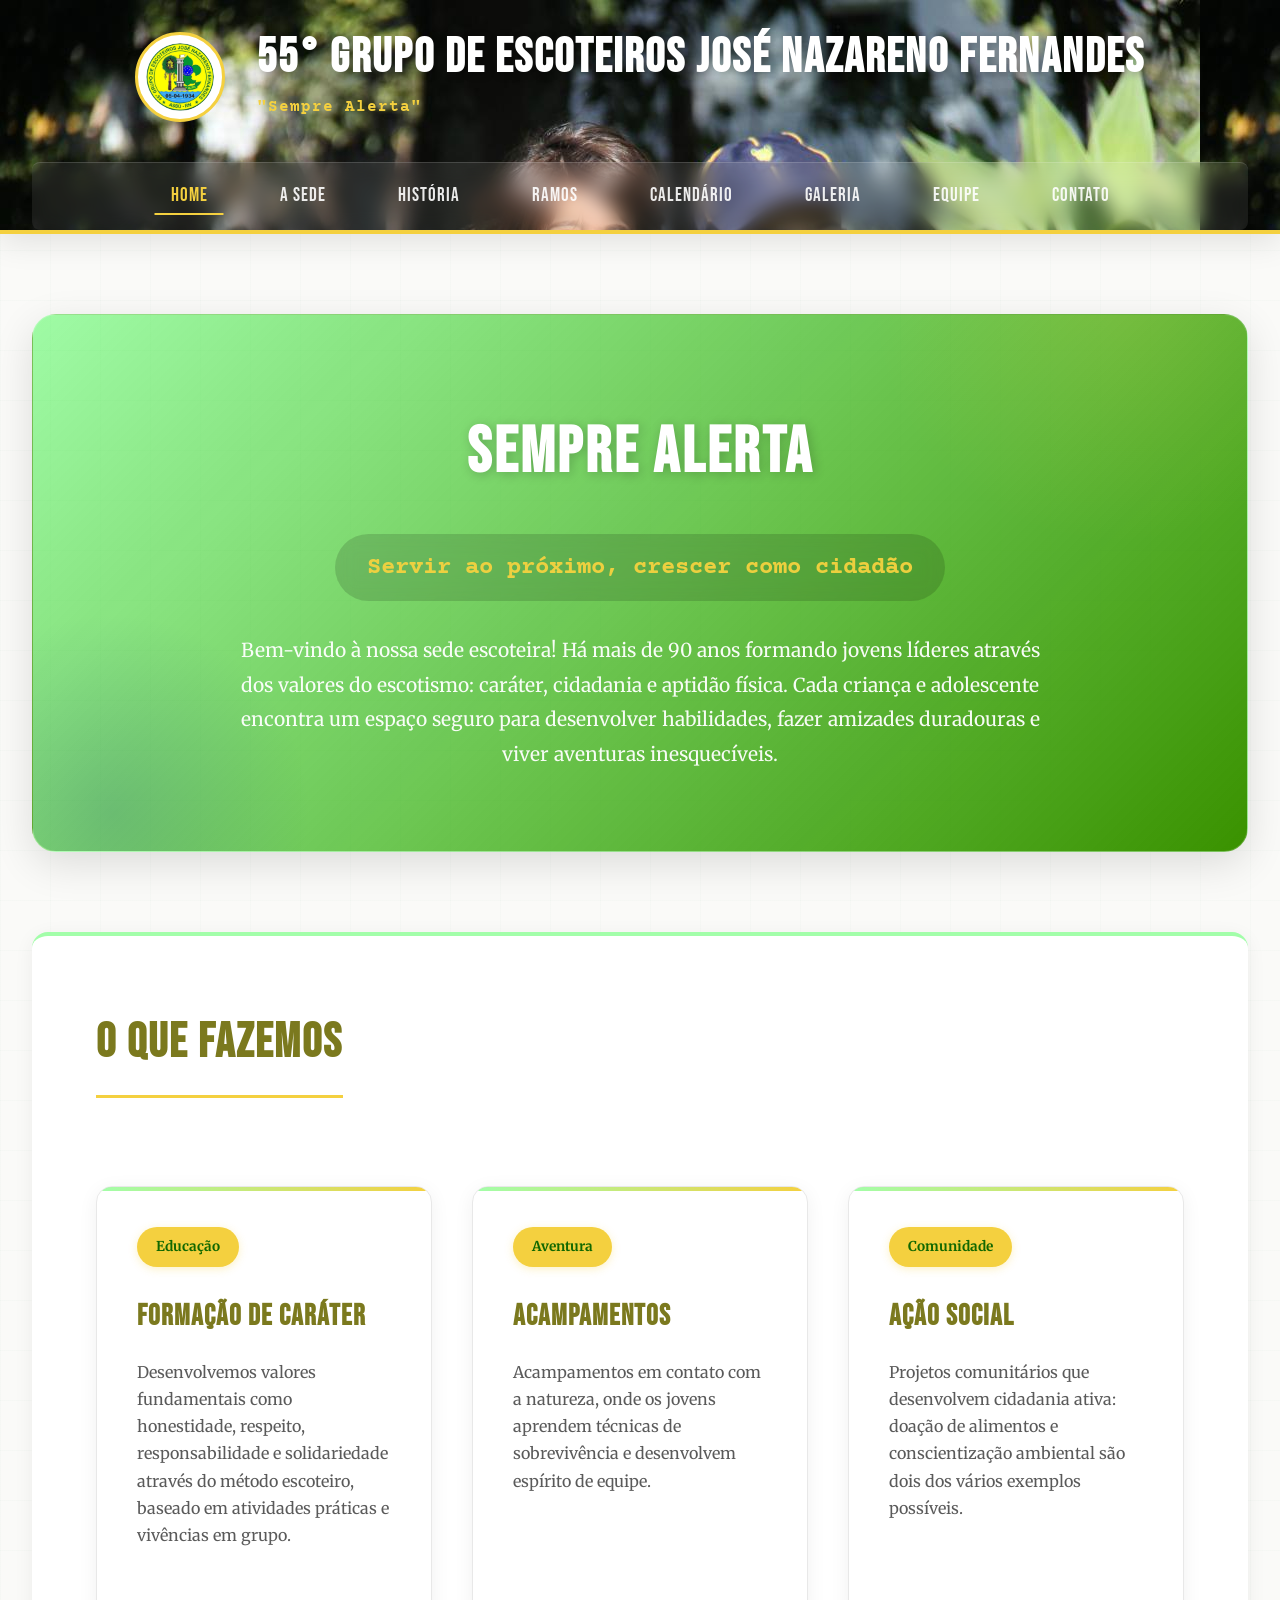
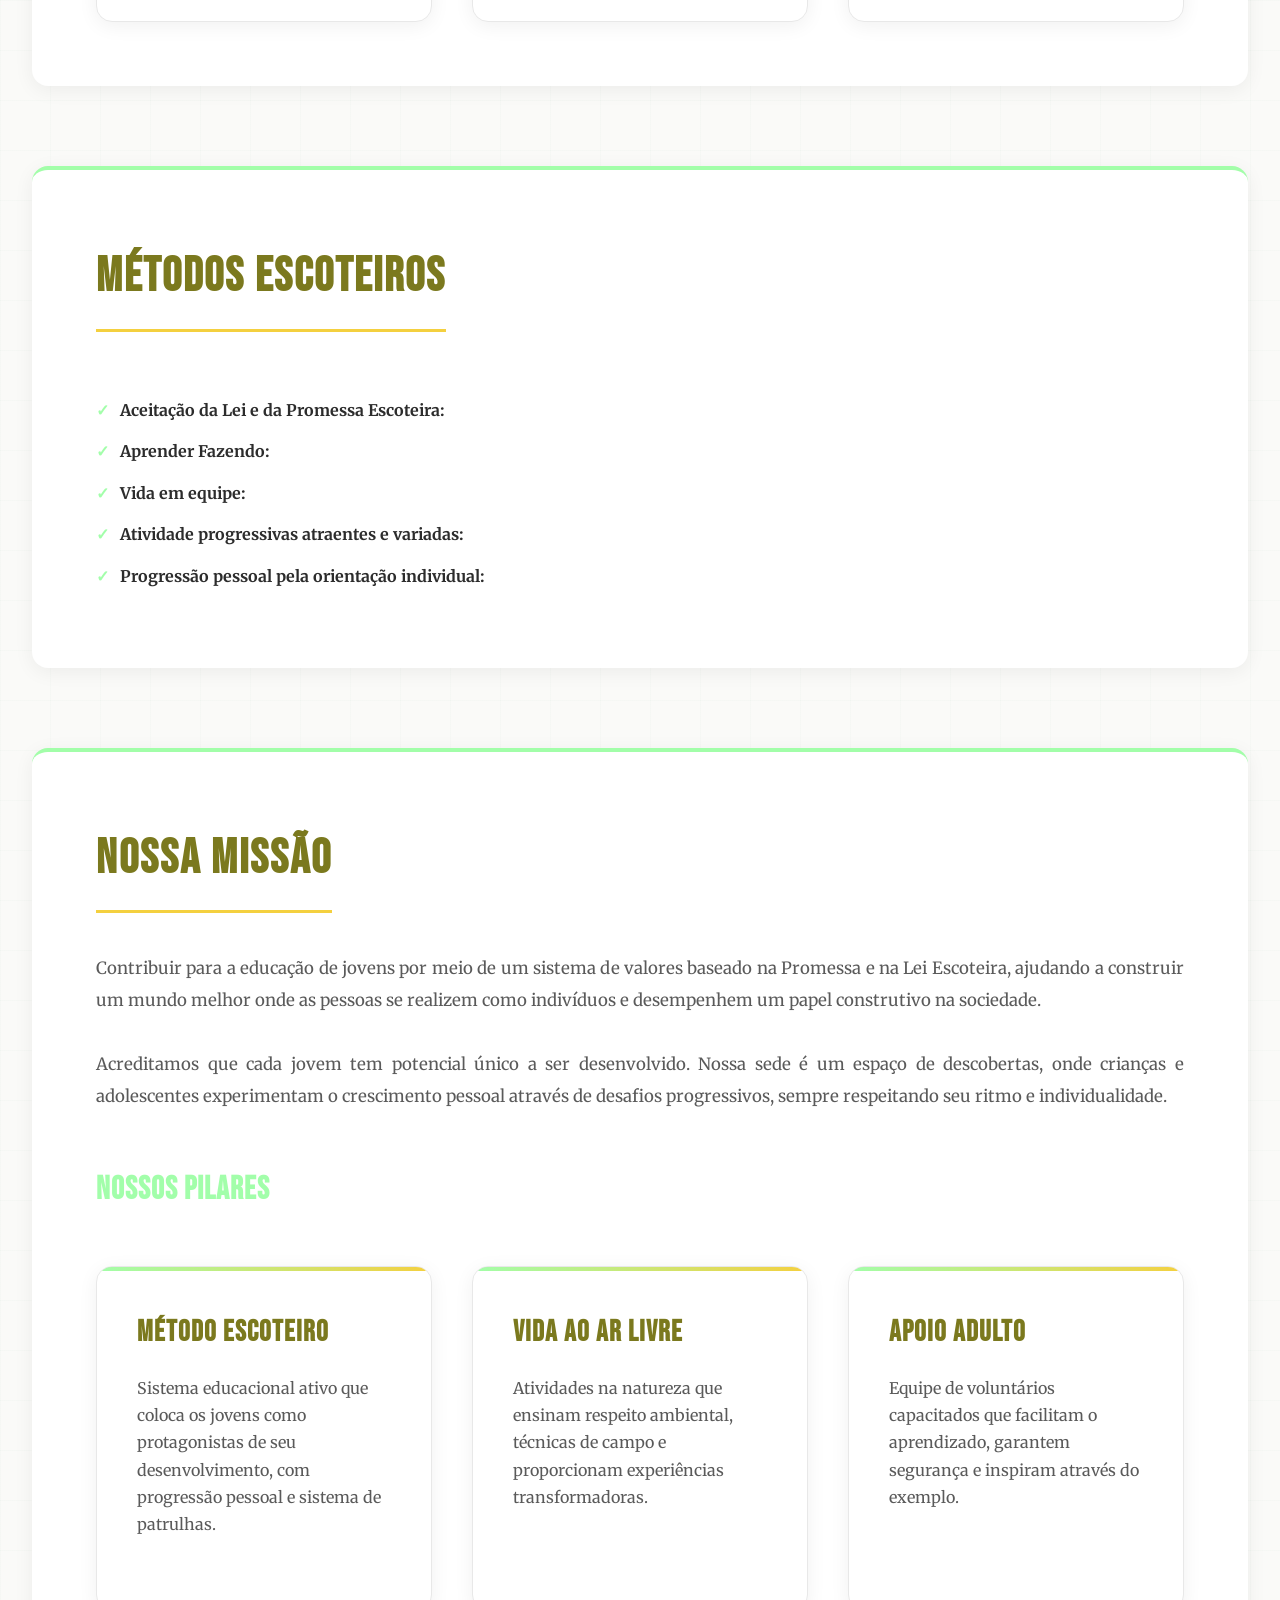
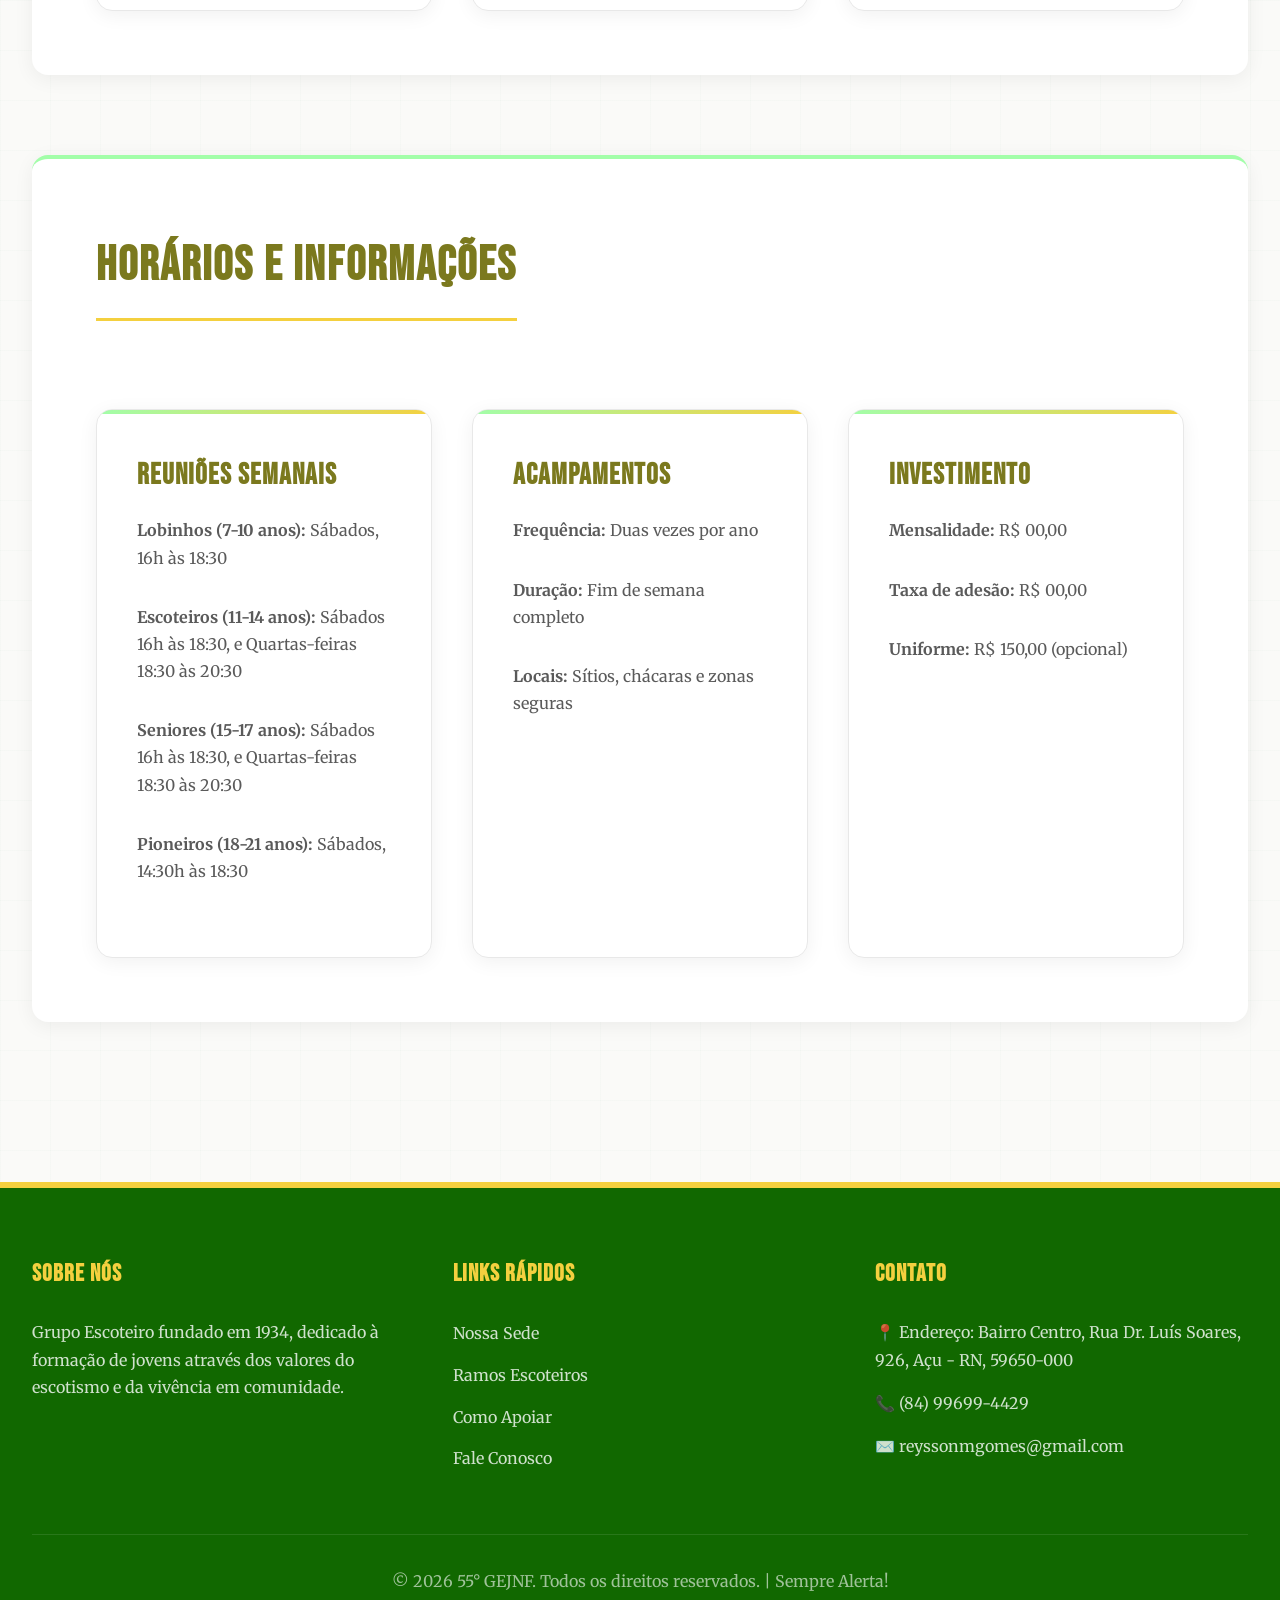
<file: index.html>
<!DOCTYPE html>
<html lang="pt-BR">
<head>
    <meta charset="UTF-8">
    <meta name="viewport" content="width=device-width, initial-scale=1.0">
    <title>55° GEJNF</title>
    <link rel="icon" href="Images/favicon.png">
    <link rel="stylesheet" href="styles.css">
</head>
<body>
    <header>
        <div class="header-content">
            <div class="logo">
                <img src="Images/favicon.png" alt="Logo 55° GEJNF">
                <div class="title-group">
                    <h1>55° GRUPO DE ESCOTEIROS JOSÉ NAZARENO FERNANDES</h1>
                    <p>"Sempre Alerta"</p>
                </div>
            </div>
            <nav>
                <ul>
                    <li><a href="index.html" class="active">Home</a></li>
                    <li><a href="sede.html" >A Sede</a></li>
                    <li><a href="historia.html">História</a></li>
                    <li><a href="ramos.html">Ramos</a></li>
                    <li><a href="calendario.html">Calendário</a></li>
                    <li><a href="galeria.html">Galeria</a></li>
                    <li><a href="equipe.html">Equipe</a></li>
                    <li><a href="contato.html">Contato</a></li>
                </ul>
            </nav>
        </div>
    </header>

    <main>
        <section class="hero">
            <h2>SEMPRE ALERTA</h2>
            <p class="lema">Servir ao próximo, crescer como cidadão</p>
            <p>Bem-vindo à nossa sede escoteira! Há mais de 90 anos formando jovens líderes através dos valores do escotismo: caráter, cidadania e aptidão física. Cada criança e adolescente encontra um espaço seguro para desenvolver habilidades, fazer amizades duradouras e viver aventuras inesquecíveis.</p>
        </section>

        <section class="content-section">
            <h2>O QUE FAZEMOS</h2>
            <div class="cards-grid">
                <div class="card">
                    <span class="badge">Educação</span>
                    <h3>Formação de Caráter</h3>
                    <p>Desenvolvemos valores fundamentais como honestidade, respeito, responsabilidade e solidariedade através do método escoteiro, baseado em atividades práticas e vivências em grupo.</p>
                </div>
                <div class="card">
                    <span class="badge">Aventura</span>
                    <h3>Acampamentos</h3>
                    <p>Acampamentos em contato com a natureza, onde os jovens aprendem técnicas de sobrevivência e desenvolvem espírito de equipe.</p>
                </div>
                <div class="card">
                    <span class="badge">Comunidade</span>
                    <h3>Ação Social</h3>
                    <p>Projetos comunitários que desenvolvem cidadania ativa: doação de alimentos e conscientização ambiental são dois dos vários exemplos possíveis.</p>
                </div>
            </div>
        </section>

        <section class="content-section">
            <h2>MÉTODOS ESCOTEIROS</h2>
            <ul class="icon-list">
                <li><strong>Aceitação da Lei e da Promessa Escoteira:</strong> </li>
                <li><strong>Aprender Fazendo:</strong></li>
                <li><strong>Vida em equipe:</strong></li>
                <li><strong>Atividade progressivas atraentes e variadas:</strong></li>
                <li><strong>Progressão pessoal pela orientação individual:</strong></li>
            </ul>
        </section>

        <section class="content-section">
            <h2>NOSSA MISSÃO</h2>
            <p>Contribuir para a educação de jovens por meio de um sistema de valores baseado na Promessa e na Lei Escoteira, ajudando a construir um mundo melhor onde as pessoas se realizem como indivíduos e desempenhem um papel construtivo na sociedade.</p>
            <p>Acreditamos que cada jovem tem potencial único a ser desenvolvido. Nossa sede é um espaço de descobertas, onde crianças e adolescentes experimentam o crescimento pessoal através de desafios progressivos, sempre respeitando seu ritmo e individualidade.</p>
            <h3>Nossos Pilares</h3>
            <div class="cards-grid">
                <div class="card">
                    <h3>Método Escoteiro</h3>
                    <p>Sistema educacional ativo que coloca os jovens como protagonistas de seu desenvolvimento, com progressão pessoal e sistema de patrulhas.</p>
                </div>
                <div class="card">
                    <h3>Vida ao Ar Livre</h3>
                    <p>Atividades na natureza que ensinam respeito ambiental, técnicas de campo e proporcionam experiências transformadoras.</p>
                </div>
                <div class="card">
                    <h3> Apoio Adulto</h3>
                    <p>Equipe de voluntários capacitados que facilitam o aprendizado, garantem segurança e inspiram através do exemplo.</p>
                </div>
            </div>
        </section>

        <section class="content-section">
            <h2>HORÁRIOS E INFORMAÇÕES</h2>
            <div class="cards-grid">
                <div class="card">
                    <h3> Reuniões Semanais</h3>
                    <p><strong>Lobinhos (7-10 anos):</strong> Sábados, 16h às 18:30</p>
                    <p><strong>Escoteiros (11-14 anos):</strong> Sábados 16h às 18:30, e Quartas-feiras 18:30 às 20:30</p>
                    <p><strong>Seniores (15-17 anos):</strong> Sábados 16h às 18:30, e Quartas-feiras 18:30 às 20:30</p>
                    <p><strong>Pioneiros (18-21 anos):</strong> Sábados, 14:30h às 18:30 </p>
                </div>
                <div class="card">
                    <h3> Acampamentos</h3>
                    <p><strong>Frequência:</strong> Duas vezes por ano</p>
                    <p><strong>Duração:</strong> Fim de semana completo</p>
                    <p><strong>Locais:</strong> Sítios, chácaras e zonas seguras</p>
                </div>
                <div class="card">
                    <h3> Investimento</h3>
                    <p><strong>Mensalidade:</strong> R$ 00,00</p>
                    <p><strong>Taxa de adesão:</strong> R$ 00,00 </p>
                    <p><strong>Uniforme:</strong> R$ 150,00 (opcional)</p>
                </div>
            </div>
        </section>
    </main>

    <footer>
        <div class="footer-content">
            <div class="footer-section">
                <h3>Sobre Nós</h3>
                <p>Grupo Escoteiro fundado em 1934, dedicado à formação de jovens através dos valores do escotismo e da vivência em comunidade.</p>
            </div>
            <div class="footer-section">
                <h3>Links Rápidos</h3>
                <a href="sede.html">Nossa Sede</a>
                <a href="ramos.html">Ramos Escoteiros</a>
                <a href="apoiar.html">Como Apoiar</a>
                <a href="contato.html">Fale Conosco</a>
            </div>
            <div class="footer-section">
                <h3>Contato</h3>
                <p>📍 Endereço: Bairro Centro, Rua Dr. Luís Soares, 926, Açu - RN, 59650-000</p>
                <p>📞 (84) 99699-4429</p>
                <p>✉️ reyssonmgomes@gmail.com</p>
            </div>
        </div>
        <div class="footer-bottom">
            <p>&copy; 2026 55° GEJNF. Todos os direitos reservados. | Sempre Alerta!</p>
        </div>
    </footer>
</body>
</html>
</file>
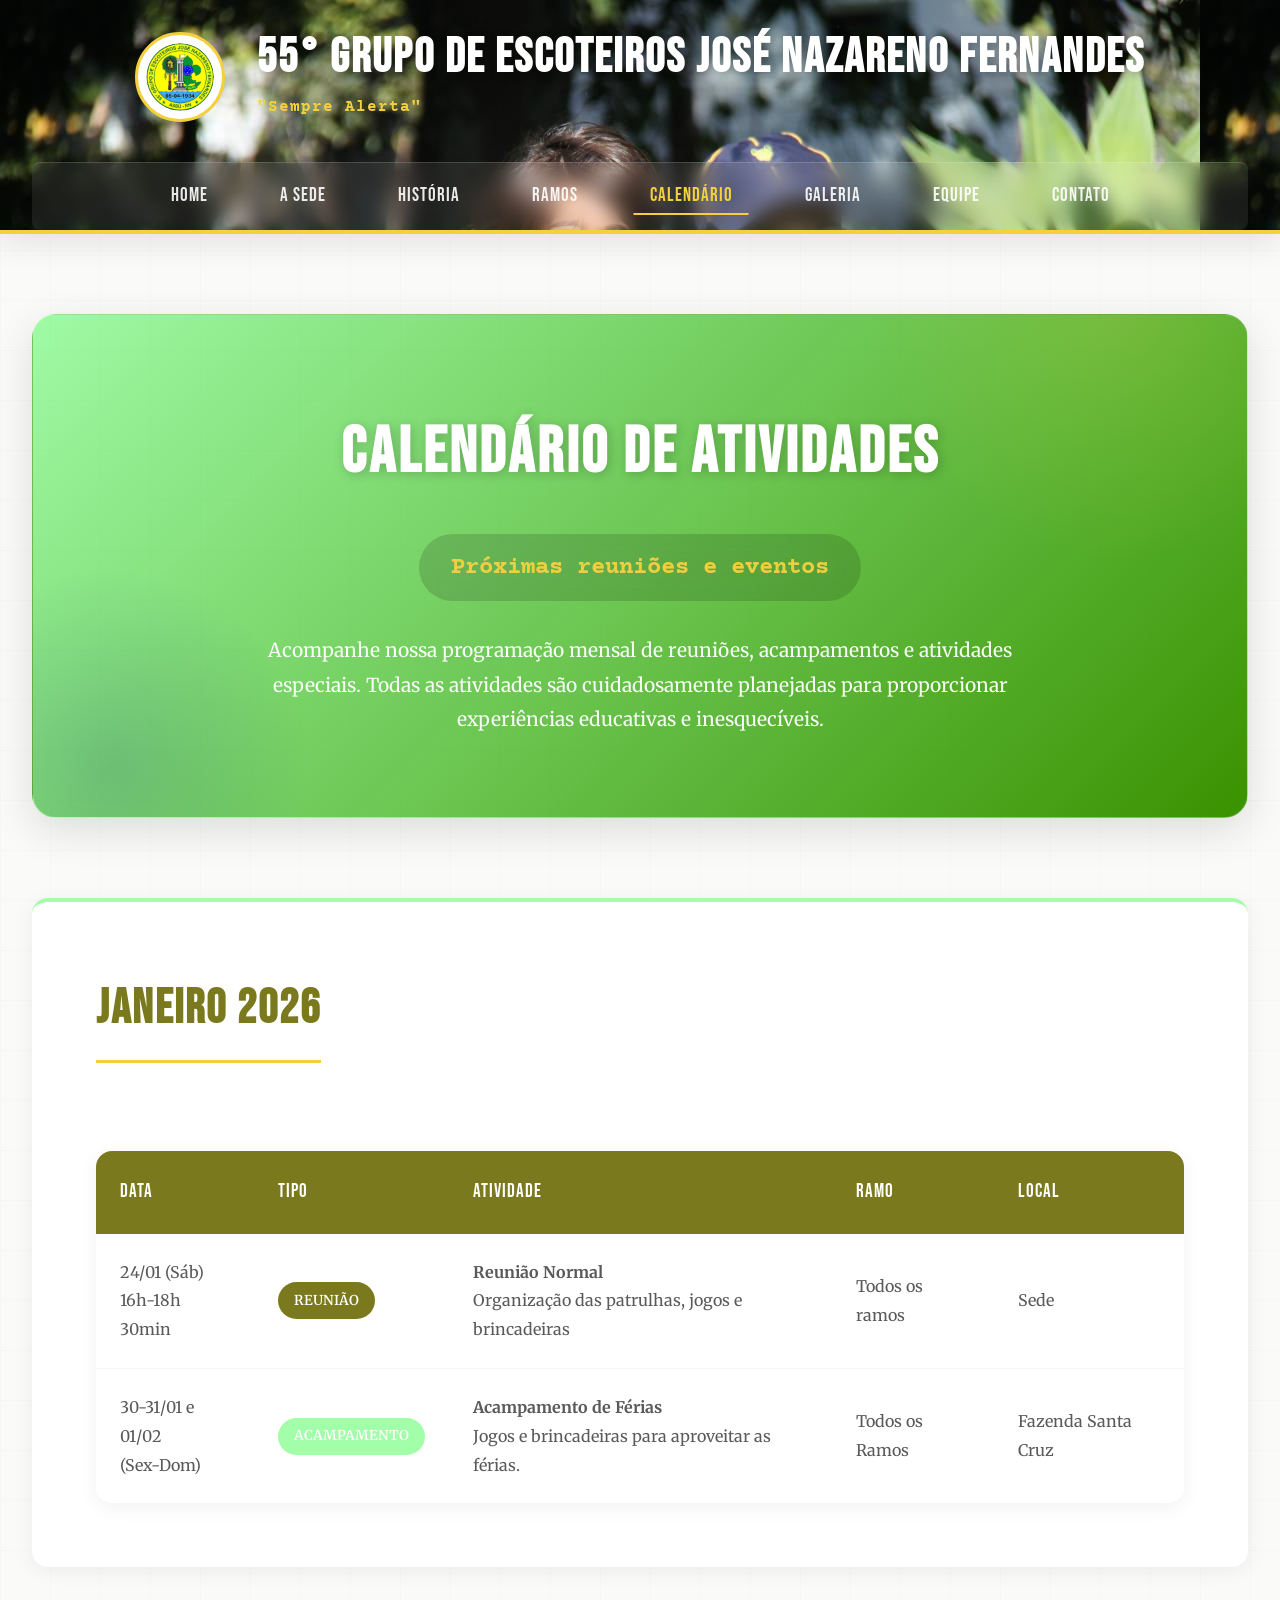
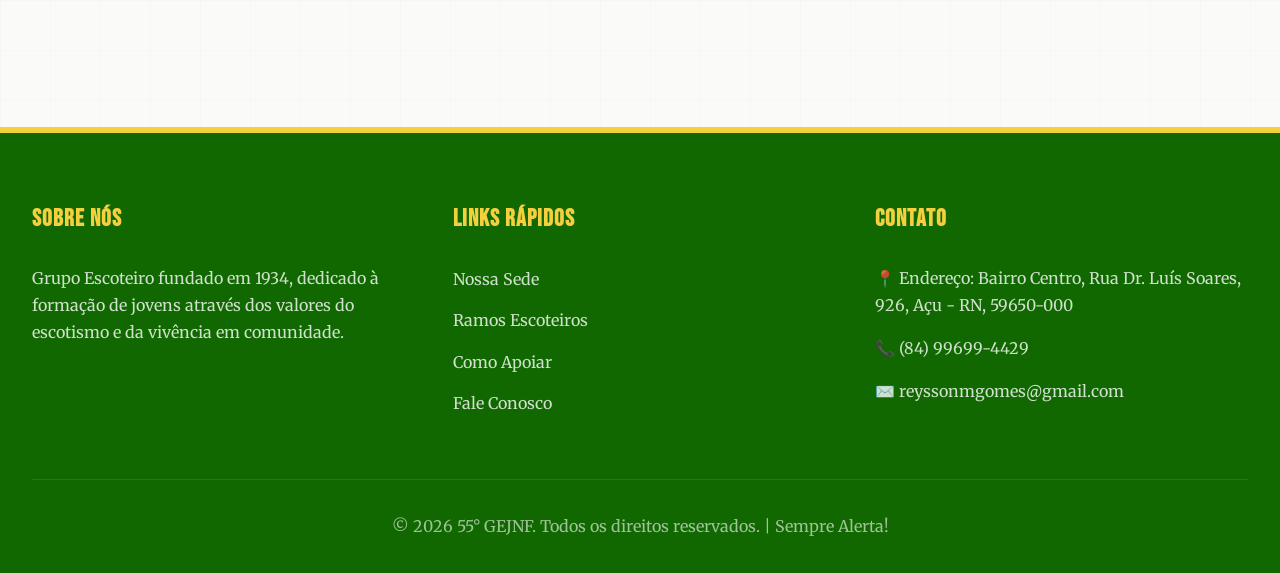
<file: calendario.html>
<!DOCTYPE html>
<html lang="pt-BR">
<head>
    <meta charset="UTF-8">
    <meta name="viewport" content="width=device-width, initial-scale=1.0">
    <title>55° GEJNF</title>
    <link rel="icon" href="Images/favicon.png">
    <link rel="stylesheet" href="styles.css">
</head>
<body>
    <header>
        <div class="header-content">
            <div class="logo">
                <img src="Images/favicon.png" alt="Logo 55° GEJNF">
                <div class="title-group">
                    <h1>55° GRUPO DE ESCOTEIROS JOSÉ NAZARENO FERNANDES</h1>
                    <p>"Sempre Alerta"</p>
                </div>
            </div>
            <nav>
                <ul>
                    <li><a href="index.html">Home</a></li>
                    <li><a href="sede.html">A Sede</a></li>
                    <li><a href="historia.html">História</a></li>
                    <li><a href="ramos.html">Ramos</a></li>
                    <li><a href="calendario.html" class="active">Calendário</a></li>
                    <li><a href="galeria.html">Galeria</a></li>
                    <li><a href="equipe.html">Equipe</a></li>
                    <li><a href="contato.html">Contato</a></li>
                </ul>
            </nav>
        </div>
    </header>

    <main>
        <section class="hero">
            <h2>CALENDÁRIO DE ATIVIDADES</h2>
            <p class="lema">Próximas reuniões e eventos</p>
            <p>Acompanhe nossa programação mensal de reuniões, acampamentos e atividades especiais. Todas as atividades são cuidadosamente planejadas para proporcionar experiências educativas e inesquecíveis.</p>
        </section>

        <section class="content-section">
            <h2>JANEIRO 2026</h2>
            <table class="calendar-table">
                <thead>
                    <tr>
                        <th>Data</th>
                        <th>Tipo</th>
                        <th>Atividade</th>
                        <th>Ramo</th>
                        <th>Local</th>
                    </tr>
                </thead>
                <tbody>
                    <tr>
                        <td>24/01 (Sáb)<br>16h-18h 30min</td>
                        <td><span class="event-type reuniao">REUNIÃO</span></td>
                        <td><strong>Reunião Normal</strong><br>Organização das patrulhas, jogos e brincadeiras</td>
                        <td>Todos os ramos</td>
                        <td>Sede</td>
                    </tr>
                    <tr>
                        <td>30-31/01 e 01/02<br>(Sex-Dom)</td>
                        <td><span class="event-type acampamento">ACAMPAMENTO</span></td>
                        <td><strong>Acampamento de Férias</strong><br>Jogos e brincadeiras para aproveitar as férias.</td>
                        <td>Todos os Ramos</td>
                        <td>Fazenda Santa Cruz</td>
                    </tr>
                </tbody>
            </table>
        </section>
    </main>

    <footer>
        <div class="footer-content">
            <div class="footer-section">
                <h3>Sobre Nós</h3>
                <p>Grupo Escoteiro fundado em 1934, dedicado à formação de jovens através dos valores do escotismo e da vivência em comunidade.</p>
            </div>
            <div class="footer-section">
                <h3>Links Rápidos</h3>
                <a href="sede.html">Nossa Sede</a>
                <a href="ramos.html">Ramos Escoteiros</a>
                <a href="apoiar.html">Como Apoiar</a>
                <a href="contato.html">Fale Conosco</a>
            </div>
            <div class="footer-section">
                <h3>Contato</h3>
                <p>📍 Endereço: Bairro Centro, Rua Dr. Luís Soares, 926, Açu - RN, 59650-000</p>
                <p>📞 (84) 99699-4429</p>
                <p>✉️ reyssonmgomes@gmail.com</p>
            </div>
        </div>
        <div class="footer-bottom">
            <p>&copy; 2026 55° GEJNF. Todos os direitos reservados. | Sempre Alerta!</p>
        </div>
    </footer>
</body>
</html>
</file>
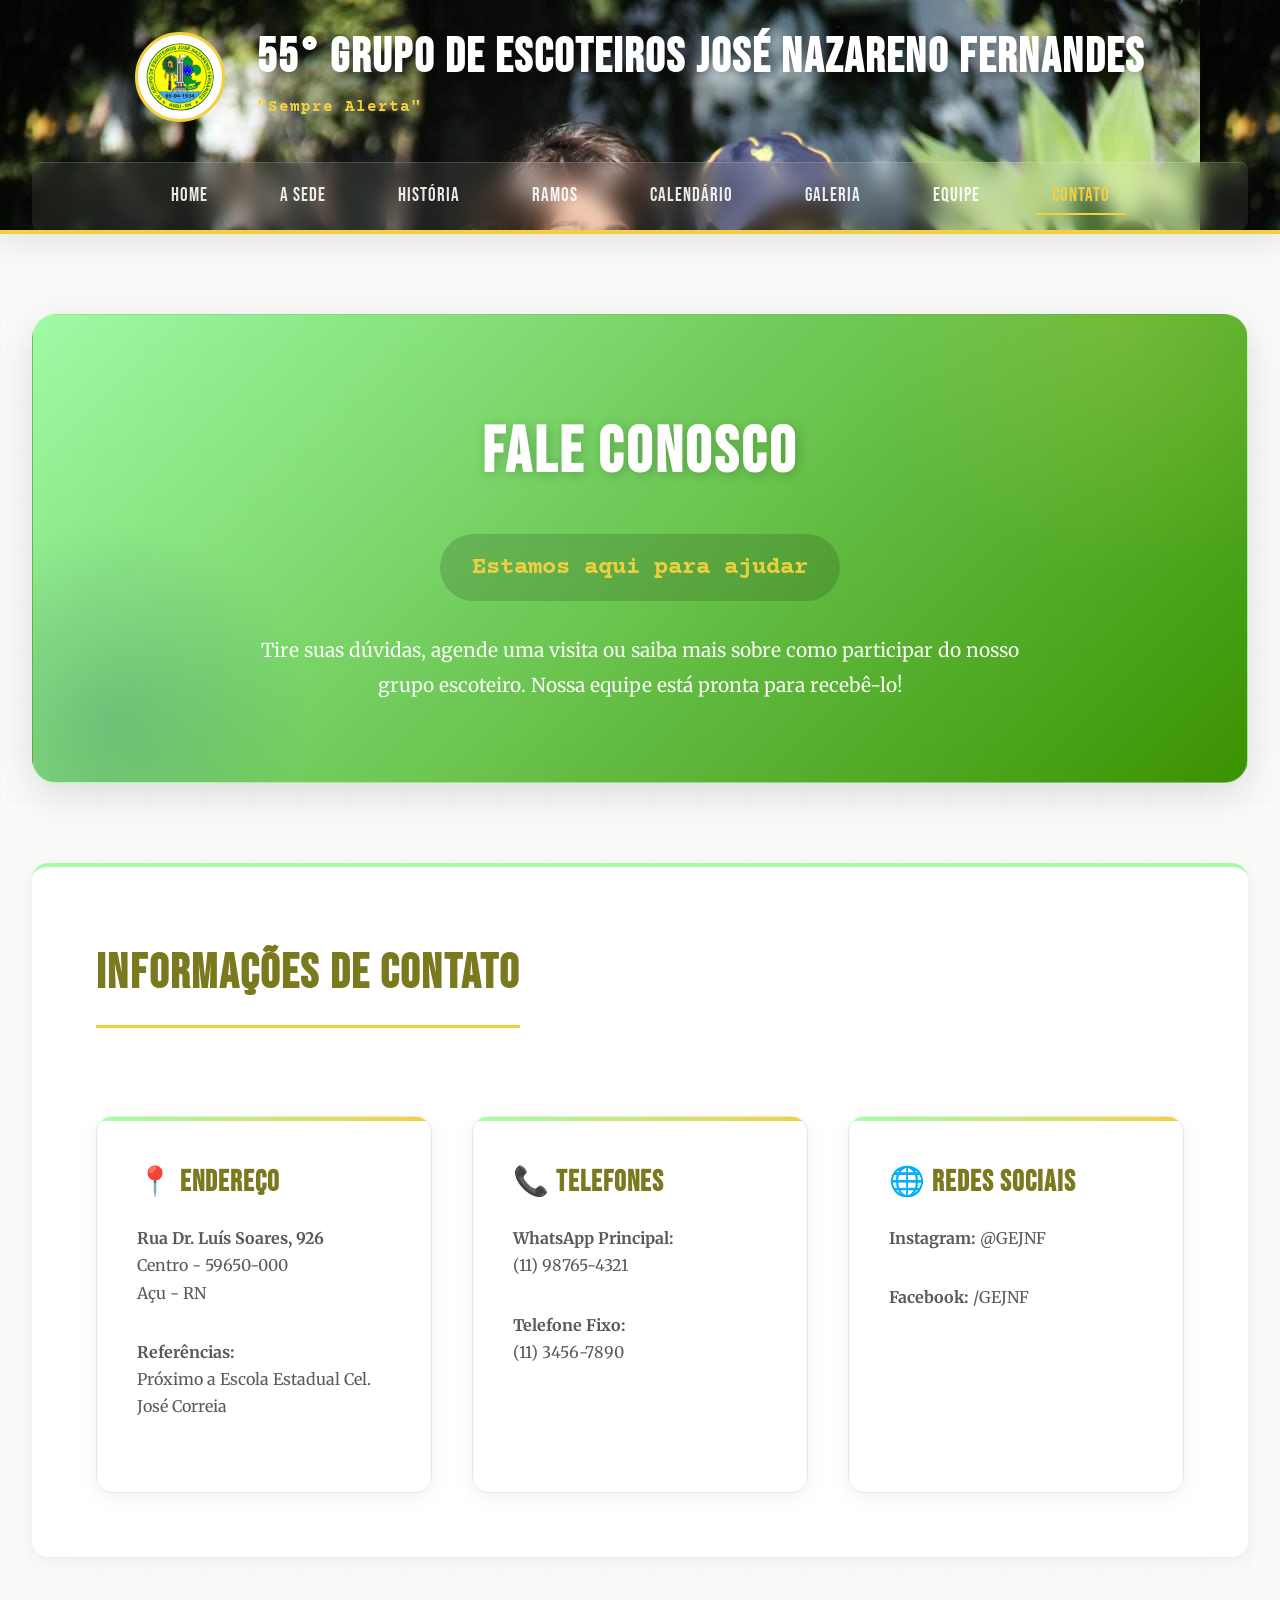
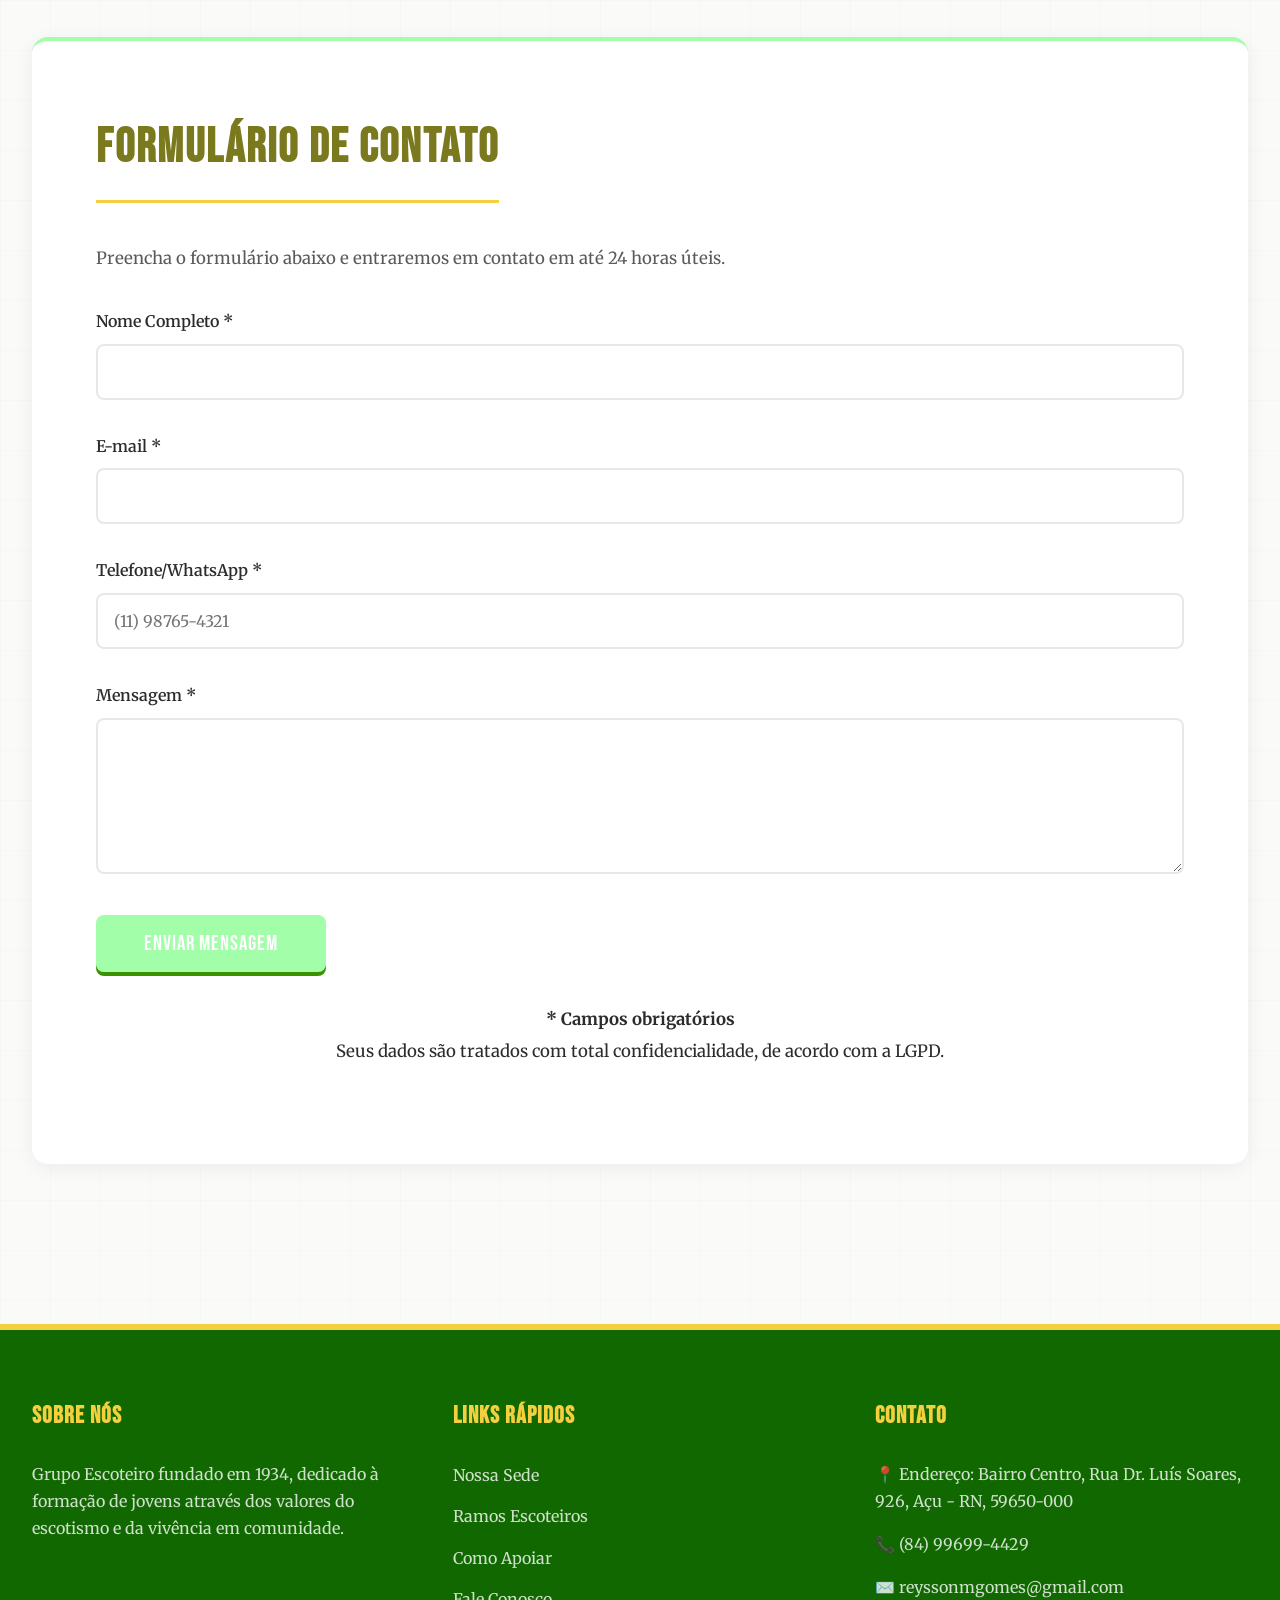
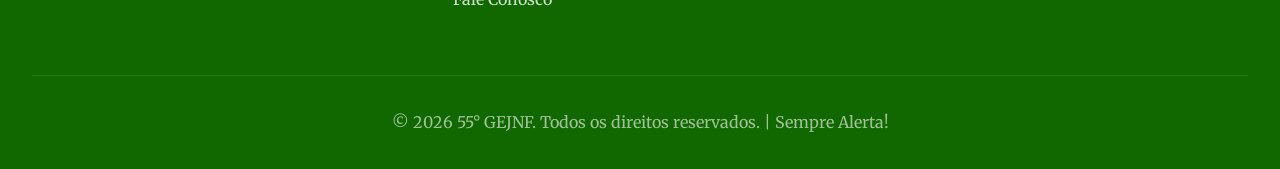
<file: contato.html>
<!DOCTYPE html>
<html lang="pt-BR">
<head>
    <meta charset="UTF-8">
    <meta name="viewport" content="width=device-width, initial-scale=1.0">
    <title>55° GEJNF</title>
    <link rel="icon" href="Images/favicon.png">
    <link rel="stylesheet" href="styles.css">
</head>
<body>
    <header>
        <div class="header-content">
            <div class="logo">
                <img src="Images/favicon.png" alt="Logo 55° GEJNF">
                <div class="title-group">
                    <h1>55° GRUPO DE ESCOTEIROS JOSÉ NAZARENO FERNANDES</h1>
                    <p>"Sempre Alerta"</p>
                </div>
            </div>
            <nav>
                <ul>
                    <li><a href="index.html">Home</a></li>
                    <li><a href="sede.html">A Sede</a></li>
                    <li><a href="historia.html">História</a></li>
                    <li><a href="ramos.html">Ramos</a></li>
                    <li><a href="calendario.html">Calendário</a></li>
                    <li><a href="galeria.html">Galeria</a></li>
                    <li><a href="equipe.html">Equipe</a></li>
                    <li><a href="contato.html" class="active">Contato</a></li>
                </ul>
            </nav>
        </div>
    </header>

    <main>
        <section class="hero">
            <h2>FALE CONOSCO</h2>
            <p class="lema">Estamos aqui para ajudar</p>
            <p>Tire suas dúvidas, agende uma visita ou saiba mais sobre como participar do nosso grupo escoteiro. Nossa equipe está pronta para recebê-lo!</p>
        </section>

        <section class="content-section">
            <h2>INFORMAÇÕES DE CONTATO</h2>
            <div class="cards-grid">
                <div class="card">
                    <h3>📍 Endereço</h3>
                    <p><strong> Rua Dr. Luís Soares, 926  </strong><br>
                    Centro - 59650-000<br>
                    Açu - RN</p>
                    <p style="margin-top: 1rem;">
                    <strong>Referências:</strong><br>
                    Próximo a Escola Estadual Cel. José Correia<br>
                </div>

                <div class="card">
                    <h3>📞 Telefones</h3>
                    <p><strong>WhatsApp Principal:</strong><br>
                    (11) 98765-4321</p>
                    <p><strong>Telefone Fixo:</strong><br>
                    (11) 3456-7890</p>
                </div>


                <div class="card">
                    <h3>🌐 Redes Sociais</h3>
                    <p><strong>Instagram:</strong> @GEJNF</p>
                    <p><strong>Facebook:</strong> /GEJNF</p>
                </div>
            </div>
        </section>

        <section class="content-section">
            <h2>FORMULÁRIO DE CONTATO</h2>
            <p>Preencha o formulário abaixo e entraremos em contato em até 24 horas úteis.</p>
            
            <form class="contact-form">
                <div class="form-group">
                    <label for="nome">Nome Completo *</label>
                    <input type="text" id="nome" name="nome" required>
                </div>

                <div class="form-group">
                    <label for="email">E-mail *</label>
                    <input type="email" id="email" name="email" required>
                </div>

                <div class="form-group">
                    <label for="telefone">Telefone/WhatsApp *</label>
                    <input type="tel" id="telefone" name="telefone" placeholder="(11) 98765-4321" required>
                </div>

                <div class="form-group">
                    <label for="mensagem">Mensagem *</label>
                    <textarea id="mensagem" name="mensagem" rows="6" required></textarea>
                </div>

                <button type="submit" class="submit-button">ENVIAR MENSAGEM</button>
            </form>

            <p style="margin-top: 2rem; text-align: center; color: var(--verde-oliva);">
                <strong>* Campos obrigatórios</strong><br>
                Seus dados são tratados com total confidencialidade, de acordo com a LGPD.
            </p>
        </section>
    </main>

    <footer>
        <div class="footer-content">
            <div class="footer-section">
                <h3>Sobre Nós</h3>
                <p>Grupo Escoteiro fundado em 1934, dedicado à formação de jovens através dos valores do escotismo e da vivência em comunidade.</p>
            </div>
            <div class="footer-section">
                <h3>Links Rápidos</h3>
                <a href="sede.html">Nossa Sede</a>
                <a href="ramos.html">Ramos Escoteiros</a>
                <a href="apoiar.html">Como Apoiar</a>
                <a href="contato.html">Fale Conosco</a>
            </div>
            <div class="footer-section">
                <h3>Contato</h3>
                <p>📍 Endereço: Bairro Centro, Rua Dr. Luís Soares, 926, Açu - RN, 59650-000</p>
                <p>📞 (84) 99699-4429</p>
                <p>✉️ reyssonmgomes@gmail.com</p>
            </div>
        </div>
        <div class="footer-bottom">
            <p>&copy; 2026 55° GEJNF. Todos os direitos reservados. | Sempre Alerta!</p>
        </div>
    </footer>
</body>
</html>
</file>
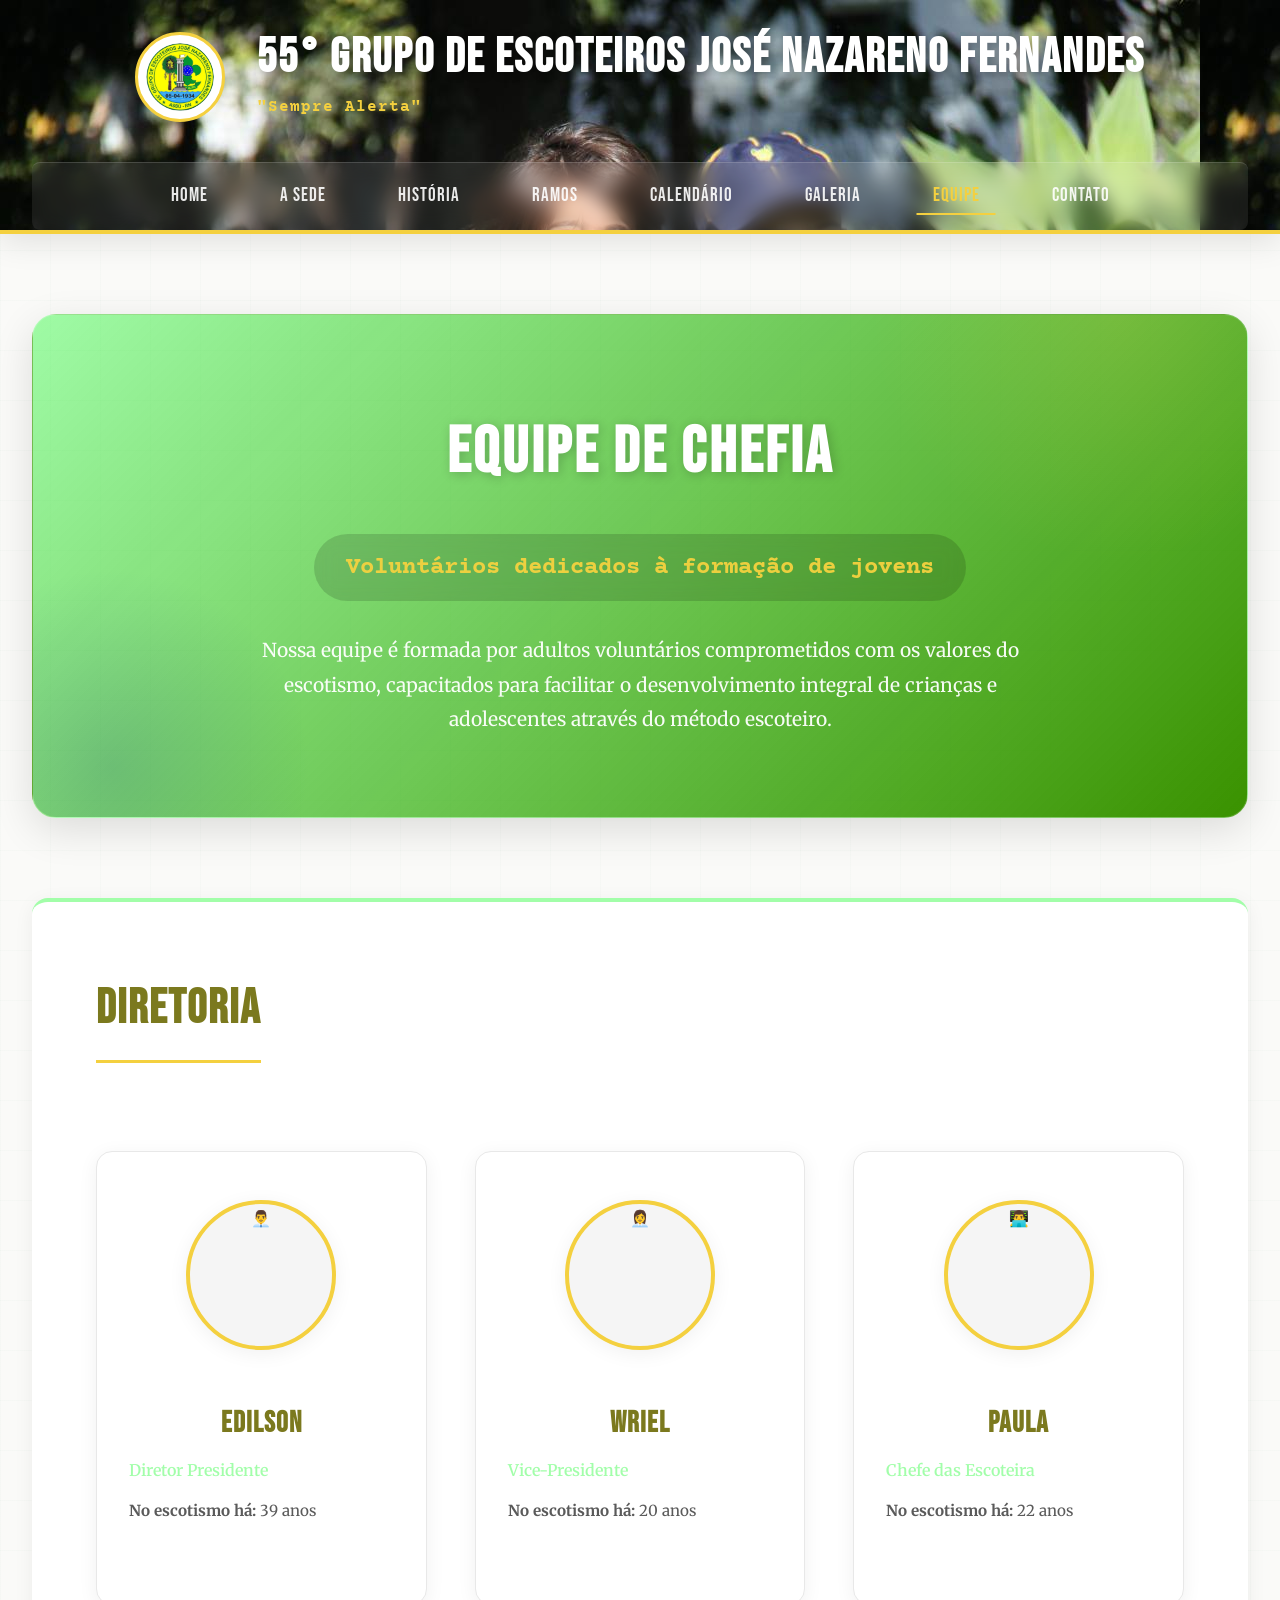
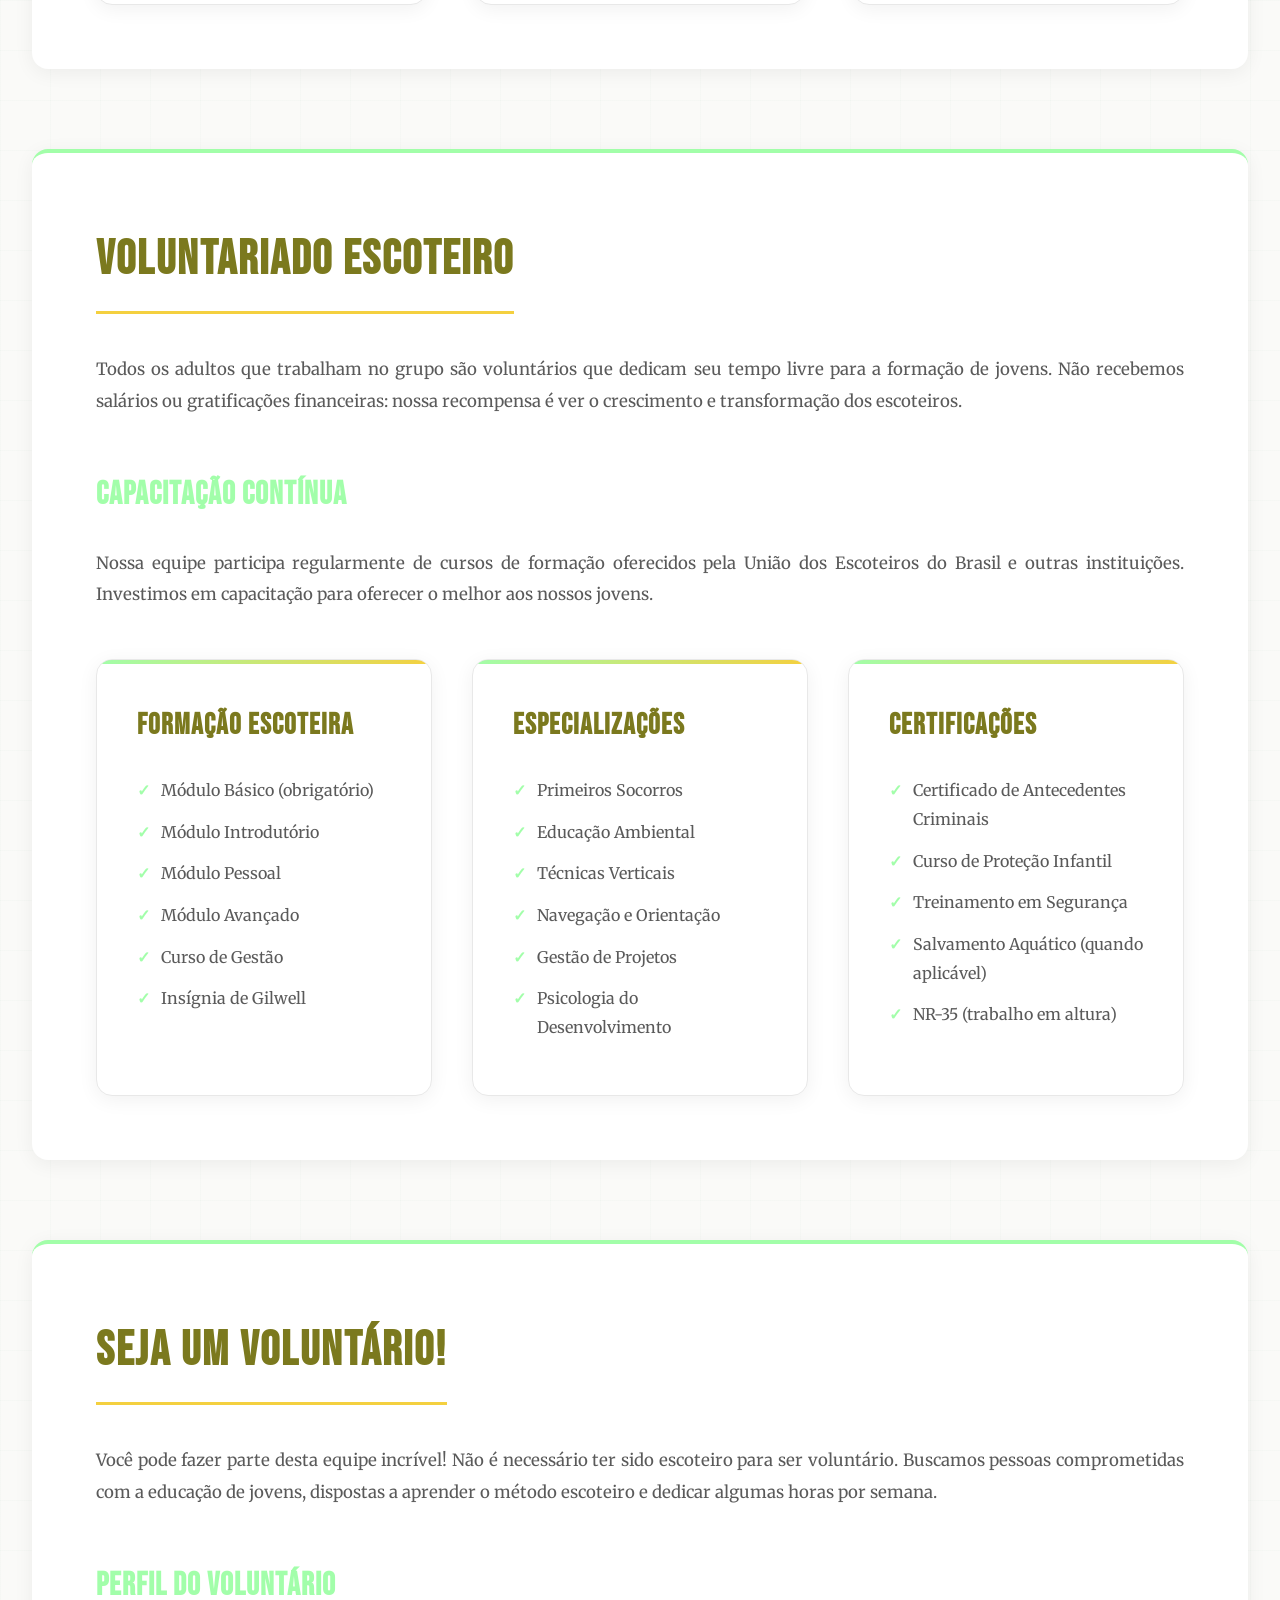
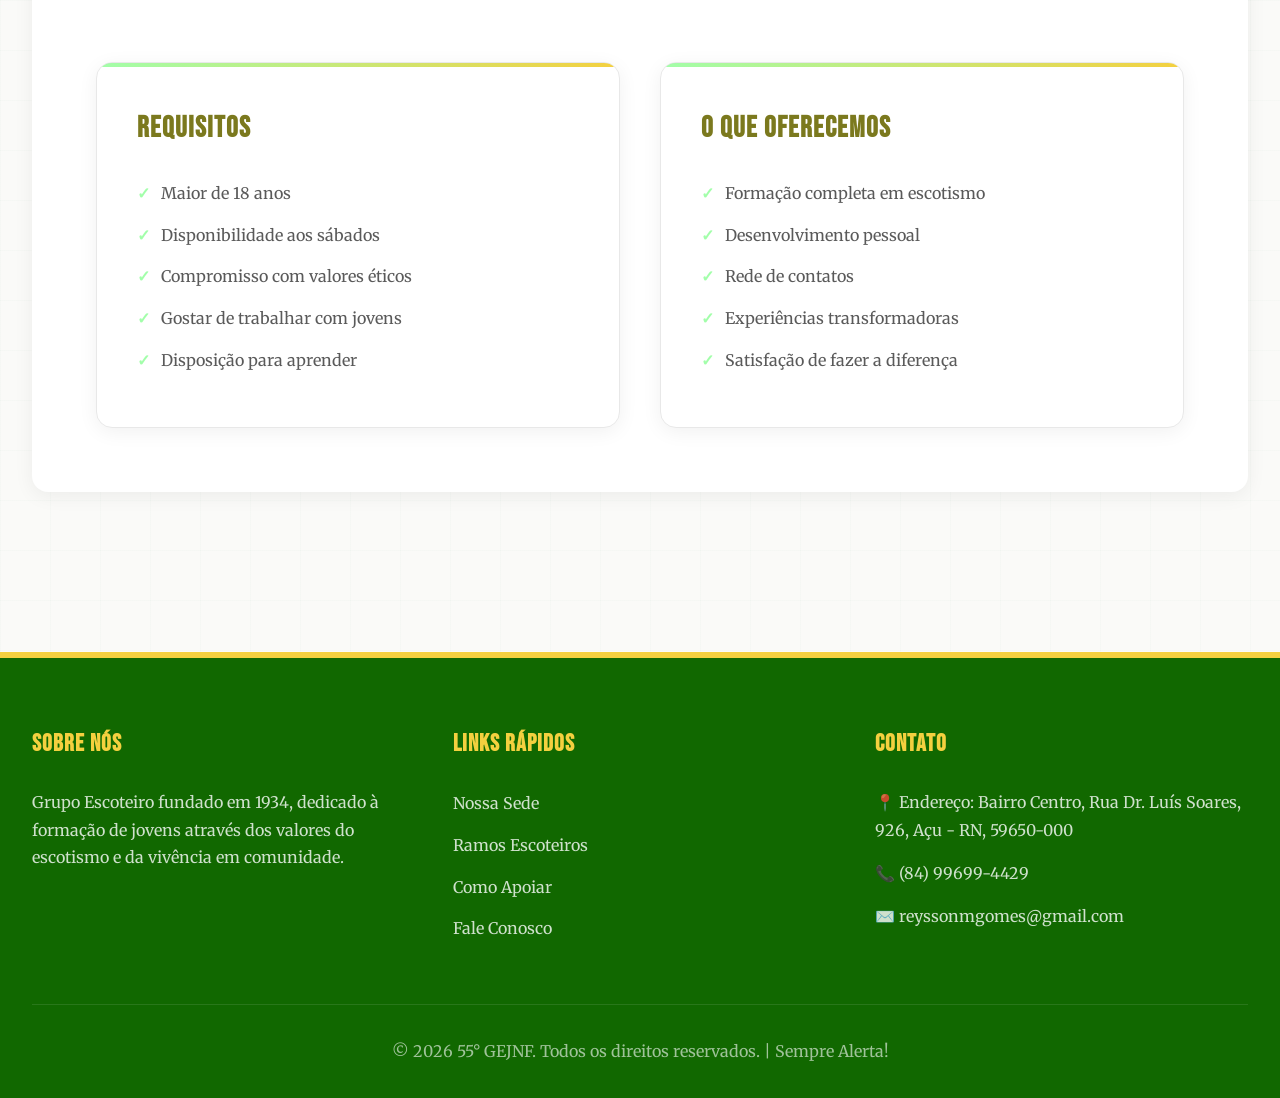
<file: equipe.html>
<!DOCTYPE html>
<html lang="pt-BR">
<head>
    <meta charset="UTF-8">
    <meta name="viewport" content="width=device-width, initial-scale=1.0">
    <title>55° GEJNF</title>
    <link rel="icon" href="Images/favicon.png">
    <link rel="stylesheet" href="styles.css">
</head>
<body>
    <header>
        <div class="header-content">
            <div class="logo">
                <img src="Images/favicon.png" alt="Logo 55° GEJNF">
                <div class="title-group">
                    <h1>55° GRUPO DE ESCOTEIROS JOSÉ NAZARENO FERNANDES</h1>
                    <p>"Sempre Alerta"</p>
                </div>
            </div>
            <nav>
                <ul>
                    <li><a href="index.html">Home</a></li>
                    <li><a href="sede.html">A Sede</a></li>
                    <li><a href="historia.html">História</a></li>
                    <li><a href="ramos.html">Ramos</a></li>
                    <li><a href="calendario.html">Calendário</a></li>
                    <li><a href="galeria.html">Galeria</a></li>
                    <li><a href="equipe.html" class="active">Equipe</a></li>
                    <li><a href="contato.html">Contato</a></li>
                </ul>
            </nav>
        </div>
    </header>

    <main>
        <section class="hero">
            <h2>EQUIPE DE CHEFIA</h2>
            <p class="lema">Voluntários dedicados à formação de jovens</p>
            <p>Nossa equipe é formada por adultos voluntários comprometidos com os valores do escotismo, capacitados para facilitar o desenvolvimento integral de crianças e adolescentes através do método escoteiro.</p>
        </section>

        <section class="content-section">
            <h2>DIRETORIA</h2>
            <div class="team-grid">
                <div class="team-card">
                    <div class="team-photo">👨‍💼</div>
                    <h3>Edilson</h3>
                    <p class="role">Diretor Presidente</p>
                    <p><strong>No escotismo há:</strong> 39 anos</p>
                </div>

                <div class="team-card">
                    <div class="team-photo">👩‍💼</div>
                    <h3>Wriel</h3>
                    <p class="role">Vice-Presidente</p>
                    <p><strong>No escotismo há:</strong> 20 anos</p>
                </div>

                <div class="team-card">
                    <div class="team-photo">👨‍💻</div>
                    <h3>Paula</h3>
                    <p class="role">Chefe das Escoteira</p>
                    <p><strong>No escotismo há:</strong> 22 anos</p>
                </div>

            </div>
        </section>

        <section class="content-section">
            <h2>VOLUNTARIADO ESCOTEIRO</h2>
            <p>Todos os adultos que trabalham no grupo são voluntários que dedicam seu tempo livre para a formação de jovens. Não recebemos salários ou gratificações financeiras: nossa recompensa é ver o crescimento e transformação dos escoteiros.</p>
            
            <h3>Capacitação Contínua</h3>
            <p>Nossa equipe participa regularmente de cursos de formação oferecidos pela União dos Escoteiros do Brasil e outras instituições. Investimos em capacitação para oferecer o melhor aos nossos jovens.</p>
            
            <div class="cards-grid">
                <div class="card">
                    <h3>Formação Escoteira</h3>
                    <ul class="icon-list">
                        <li>Módulo Básico (obrigatório)</li>
                        <li>Módulo Introdutório</li>
                        <li>Módulo Pessoal</li>
                        <li>Módulo Avançado</li>
                        <li>Curso de Gestão</li>
                        <li>Insígnia de Gilwell</li>
                    </ul>
                </div>

                <div class="card">
                    <h3>Especializações</h3>
                    <ul class="icon-list">
                        <li>Primeiros Socorros</li>
                        <li>Educação Ambiental</li>
                        <li>Técnicas Verticais</li>
                        <li>Navegação e Orientação</li>
                        <li>Gestão de Projetos</li>
                        <li>Psicologia do Desenvolvimento</li>
                    </ul>
                </div>

                <div class="card">
                    <h3>Certificações</h3>
                    <ul class="icon-list">
                        <li>Certificado de Antecedentes Criminais</li>
                        <li>Curso de Proteção Infantil</li>
                        <li>Treinamento em Segurança</li>
                        <li>Salvamento Aquático (quando aplicável)</li>
                        <li>NR-35 (trabalho em altura)</li>
                    </ul>
                </div>
            </div>
        </section>

        <section class="content-section">
            <h2>SEJA UM VOLUNTÁRIO!</h2>
            <p>Você pode fazer parte desta equipe incrível! Não é necessário ter sido escoteiro para ser voluntário. Buscamos pessoas comprometidas com a educação de jovens, dispostas a aprender o método escoteiro e dedicar algumas horas por semana.</p>
            
            <h3>Perfil do Voluntário</h3>
            <div class="cards-grid">
                <div class="card">
                    <h3>Requisitos</h3>
                    <ul class="icon-list">
                        <li>Maior de 18 anos</li>
                        <li>Disponibilidade aos sábados</li>
                        <li>Compromisso com valores éticos</li>
                        <li>Gostar de trabalhar com jovens</li>
                        <li>Disposição para aprender</li>
                    </ul>
                </div>

                <div class="card">
                    <h3>O Que Oferecemos</h3>
                    <ul class="icon-list">
                        <li>Formação completa em escotismo</li>
                        <li>Desenvolvimento pessoal</li>
                        <li>Rede de contatos</li>
                        <li>Experiências transformadoras</li>
                        <li>Satisfação de fazer a diferença</li>
                    </ul>
                </div>

            </div>
        </section>
    </main>

    <footer>
        <div class="footer-content">
            <div class="footer-section">
                <h3>Sobre Nós</h3>
                <p>Grupo Escoteiro fundado em 1934, dedicado à formação de jovens através dos valores do escotismo e da vivência em comunidade.</p>
            </div>
            <div class="footer-section">
                <h3>Links Rápidos</h3>
                <a href="sede.html">Nossa Sede</a>
                <a href="ramos.html">Ramos Escoteiros</a>
                <a href="apoiar.html">Como Apoiar</a>
                <a href="contato.html">Fale Conosco</a>
            </div>
            <div class="footer-section">
                <h3>Contato</h3>
                <p>📍 Endereço: Bairro Centro, Rua Dr. Luís Soares, 926, Açu - RN, 59650-000</p>
                <p>📞 (84) 99699-4429</p>
                <p>✉️ reyssonmgomes@gmail.com</p>
            </div>
        </div>
        <div class="footer-bottom">
            <p>&copy; 2026 55° GEJNF. Todos os direitos reservados. | Sempre Alerta!</p>
        </div>
    </footer>
</body>
</html>
</file>
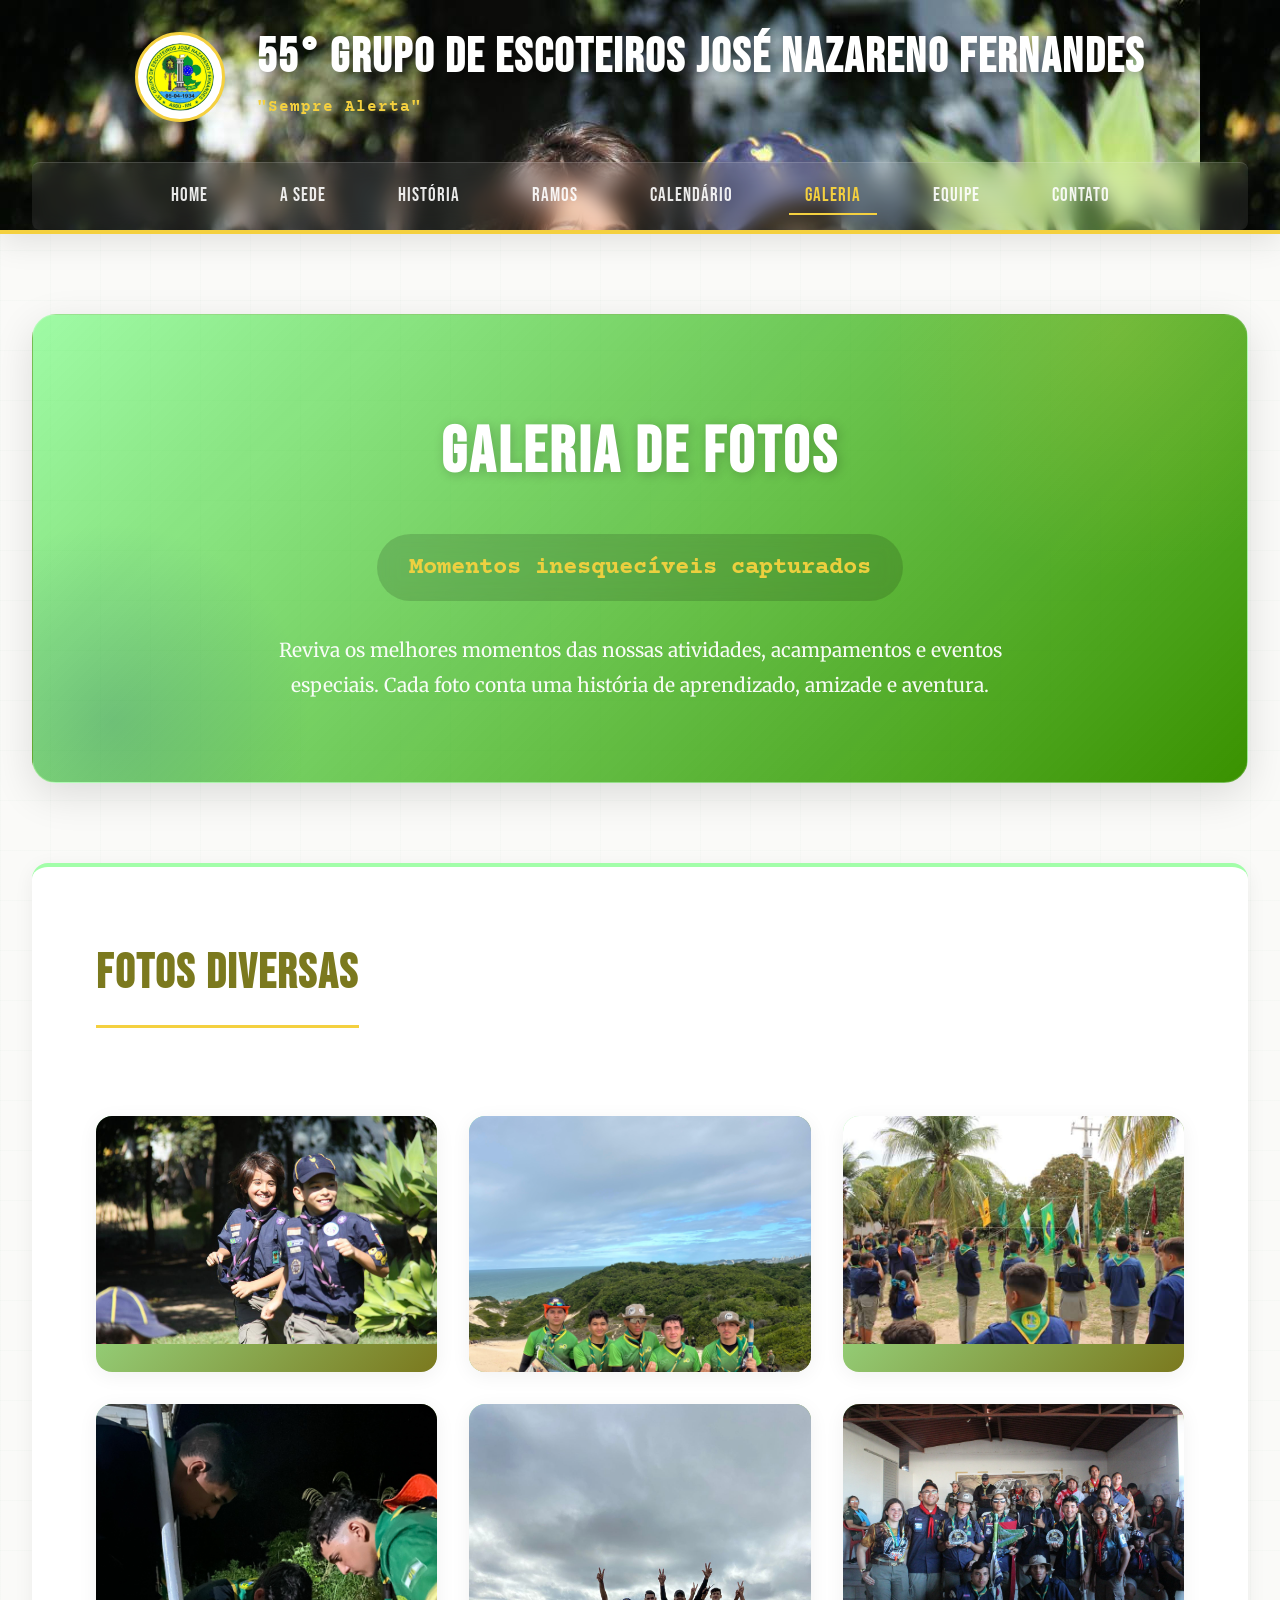
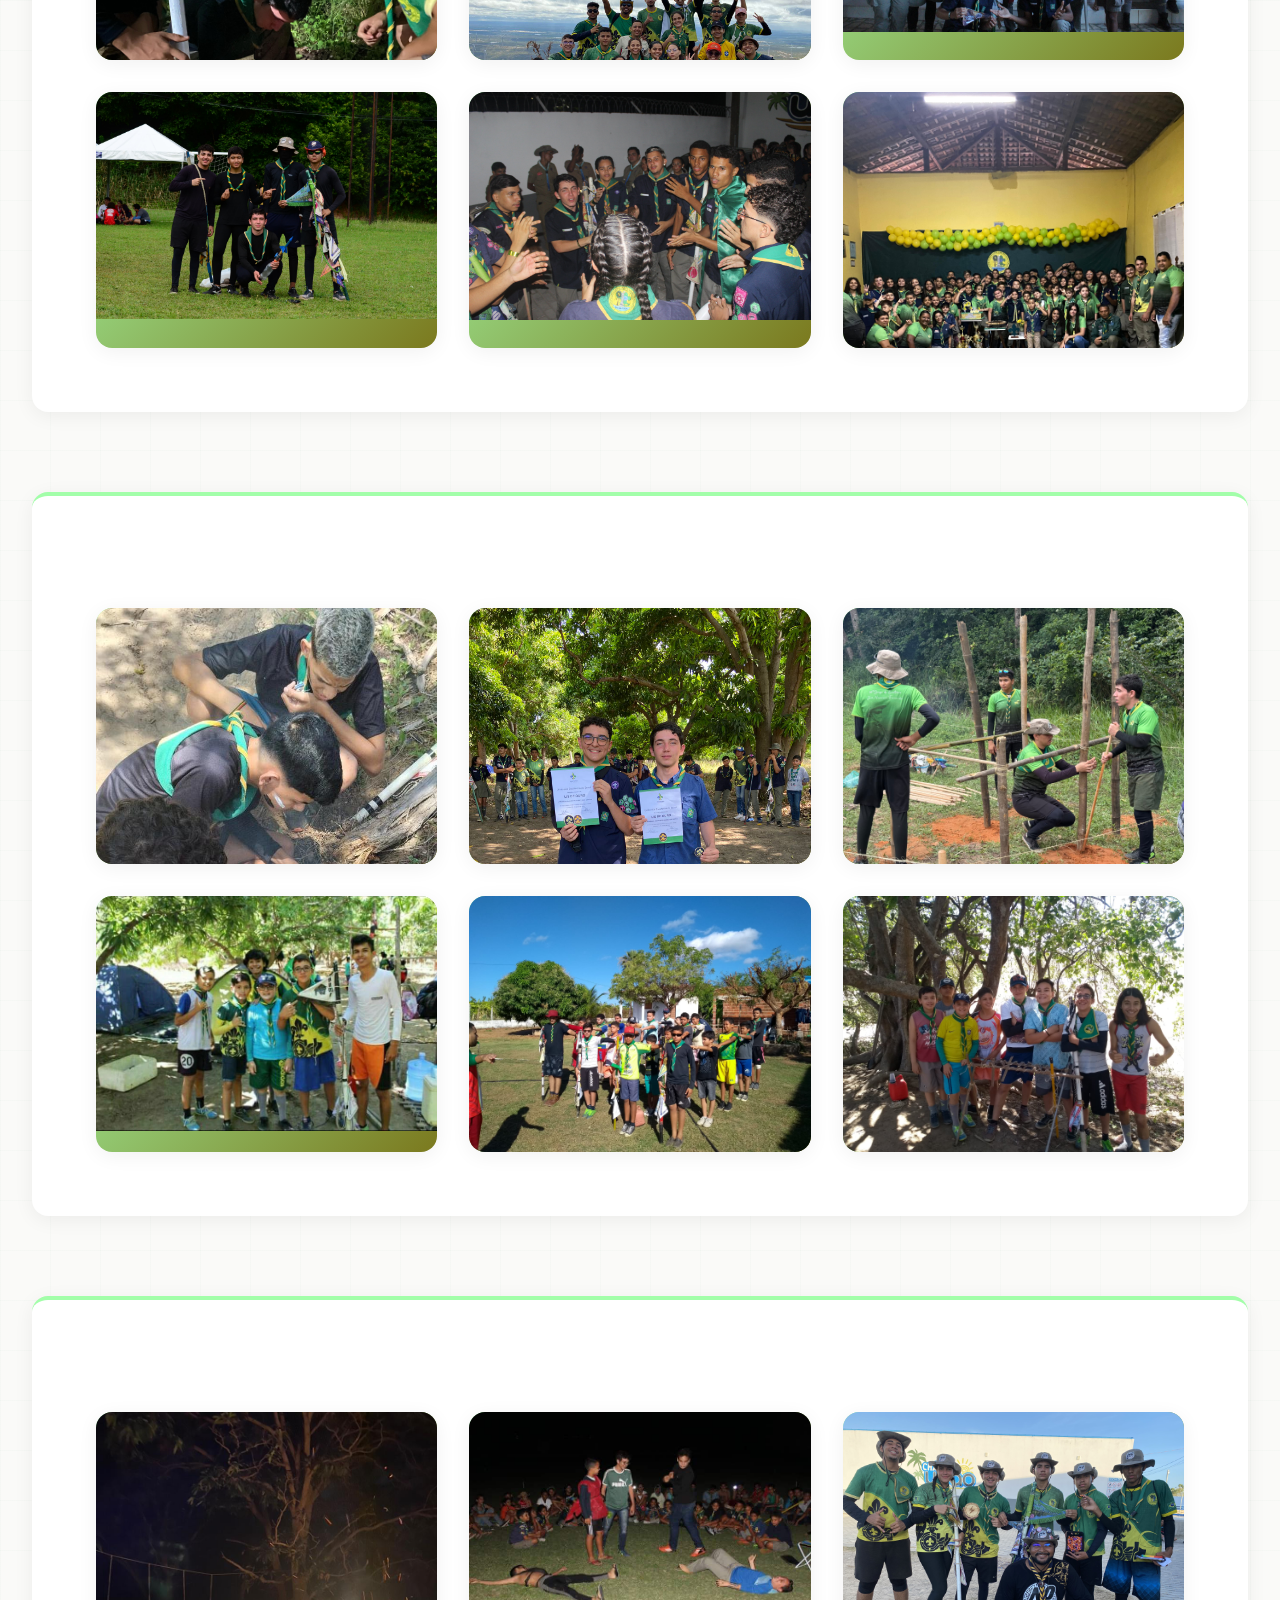
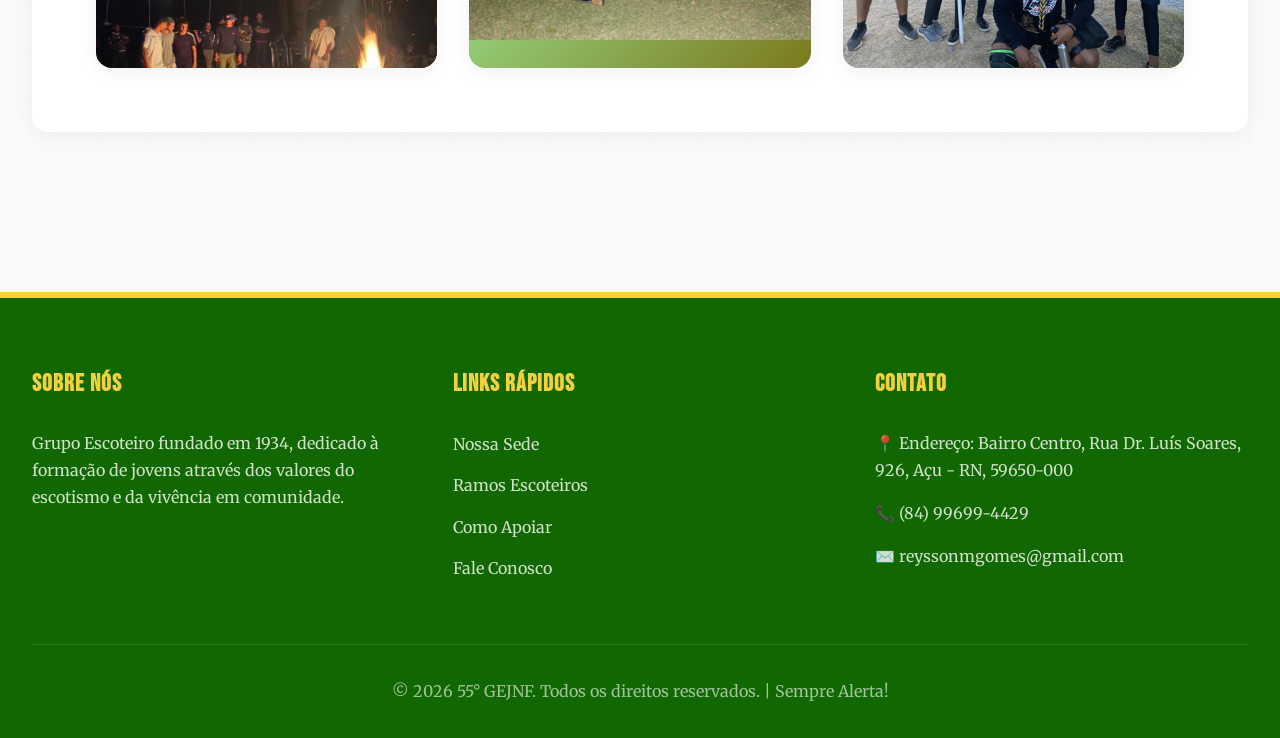
<file: galeria.html>
<!DOCTYPE html>
<html lang="pt-BR">
<head>
    <meta charset="UTF-8">
    <meta name="viewport" content="width=device-width, initial-scale=1.0">
    <title>55° GEJNF</title>
    <link rel="icon" href="Images/favicon.png">
    <link rel="stylesheet" href="styles.css">
</head>
<body>
    <header>
        <div class="header-content">
            <div class="logo">
                <img src="Images/favicon.png" alt="Logo 55° GEJNF">
                <div class="title-group">
                    <h1>55° GRUPO DE ESCOTEIROS JOSÉ NAZARENO FERNANDES</h1>
                    <p>"Sempre Alerta"</p>
                </div>
            </div>
            <nav>
                <ul>
                    <li><a href="index.html">Home</a></li>
                    <li><a href="sede.html">A Sede</a></li>
                    <li><a href="historia.html">História</a></li>
                    <li><a href="ramos.html">Ramos</a></li>
                    <li><a href="calendario.html">Calendário</a></li>
                    <li><a href="galeria.html" class="active">Galeria</a></li>
                    <li><a href="equipe.html">Equipe</a></li>
                    <li><a href="contato.html">Contato</a></li>
                </ul>
            </nav>
        </div>
    </header>

    <main>
        <section class="hero">
            <h2>GALERIA DE FOTOS</h2>
            <p class="lema">Momentos inesquecíveis capturados</p>
            <p>Reviva os melhores momentos das nossas atividades, acampamentos e eventos especiais. Cada foto conta uma história de aprendizado, amizade e aventura.</p>
        </section>

        <section class="content-section">
            <h2>Fotos diversas</h2>
            <div class="gallery">
                <div class="gallery-item">
                    <div class="gallery-placeholder">
                        <img src="Images/backgroundImage.jpg">
                    </div>
                </div>
                <div class="gallery-item">
                    <div class="gallery-placeholder">
                        <img src="Images/DFLB5942.JPG">
                    </div>
                </div>
                <div class="gallery-item">
                    <div class="gallery-placeholder">
                        <img src="Images/EOVQ5937.JPG">
                    </div>
                </div>
                <div class="gallery-item">
                    <div class="gallery-placeholder">
                        <img src="Images/JFSL3241.JPG">
                    </div>
                </div>
                <div class="gallery-item">
                    <div class="gallery-placeholder">
                        <img src="Images/KWZS2806.JPG">
                    </div>
                </div>
                <div class="gallery-item">
                    <div class="gallery-placeholder">
                        <img src="Images/LDXD4355.JPG">
                    </div>
                </div>
                <div class="gallery-item">
                    <div class="gallery-placeholder">
                        <img src="Images/LFCH9953.JPG">
                    </div>
                </div>
                <div class="gallery-item">
                    <div class="gallery-placeholder">
                        <img src="Images/LJWC7470.JPG">
                    </div>
                </div>
                <div class="gallery-item">
                    <div class="gallery-placeholder">
                        <img src="Images/YDMM5041.JPG">
                    </div>
                </div>
            </div>
        </section>

        <section class="content-section">
            <div class="gallery">
                <div class="gallery-item">
                    <div class="gallery-placeholder">
                        <img src="Images/MFCZ4899.JPG">
                    </div>
                </div>
                <div class="gallery-item">
                    <div class="gallery-placeholder">
                        <img src="Images/MKGC4331.JPG">
                    </div>
                </div>
                <div class="gallery-item">
                    <div class="gallery-placeholder">
                        <img src="Images/MZBK9344.JPG">
                    </div>
                </div>
                <div class="gallery-item">
                    <div class="gallery-placeholder">
                        <img src="Images/POLM1696.JPG">
                    </div>
                </div>
                <div class="gallery-item">
                    <div class="gallery-placeholder">
                        <img src="Images/QXPR0403.JPG">
                    </div>
                </div>
                <div class="gallery-item">
                    <div class="gallery-placeholder">
                        <img src="Images/UMZU7411.JPG">
                    </div>
                </div>
            </div>
        </section>

        <section class="content-section">
            <div class="gallery">
                <div class="gallery-item">
                    <div class="gallery-placeholder">
                        <img src="Images/WFGC3612.JPG">
                    </div>
                </div>
                <div class="gallery-item">
                    <div class="gallery-placeholder">
                        <img src="Images/WVFJ0040.JPG">
                    </div>
                </div>
                <div class="gallery-item">
                    <div class="gallery-placeholder">
                        <img src="Images/XKPP0968.JPG">
                    </div>
                </div>
    </main>

    <footer>
        <div class="footer-content">
            <div class="footer-section">
                <h3>Sobre Nós</h3>
                <p>Grupo Escoteiro fundado em 1934, dedicado à formação de jovens através dos valores do escotismo e da vivência em comunidade.</p>
            </div>
            <div class="footer-section">
                <h3>Links Rápidos</h3>
                <a href="sede.html">Nossa Sede</a>
                <a href="ramos.html">Ramos Escoteiros</a>
                <a href="apoiar.html">Como Apoiar</a>
                <a href="contato.html">Fale Conosco</a>
            </div>
            <div class="footer-section">
                <h3>Contato</h3>
                <p>📍 Endereço: Bairro Centro, Rua Dr. Luís Soares, 926, Açu - RN, 59650-000</p>
                <p>📞 (84) 99699-4429</p>
                <p>✉️ reyssonmgomes@gmail.com</p>
            </div>
        </div>
        <div class="footer-bottom">
            <p>&copy; 2026 55° GEJNF. Todos os direitos reservados. | Sempre Alerta!</p>
        </div>
    </footer>
</body>
</html>
</file>
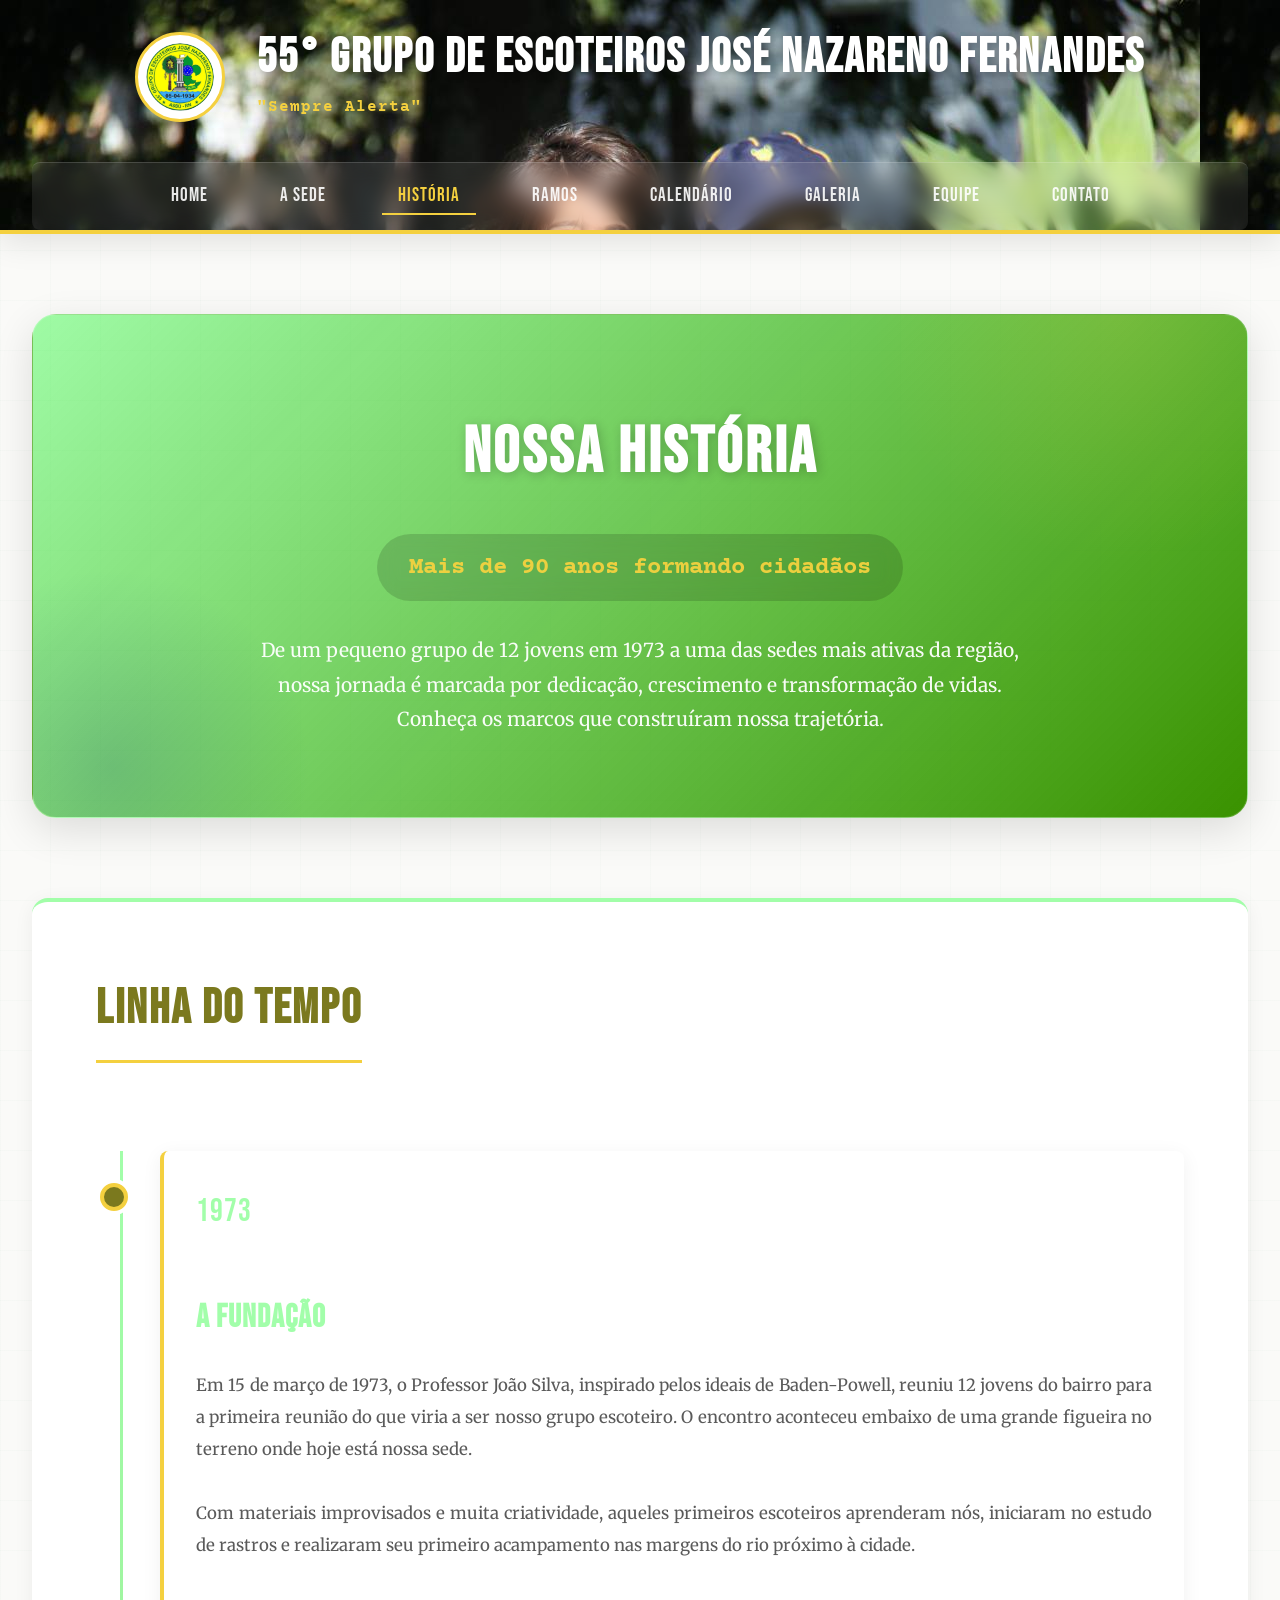
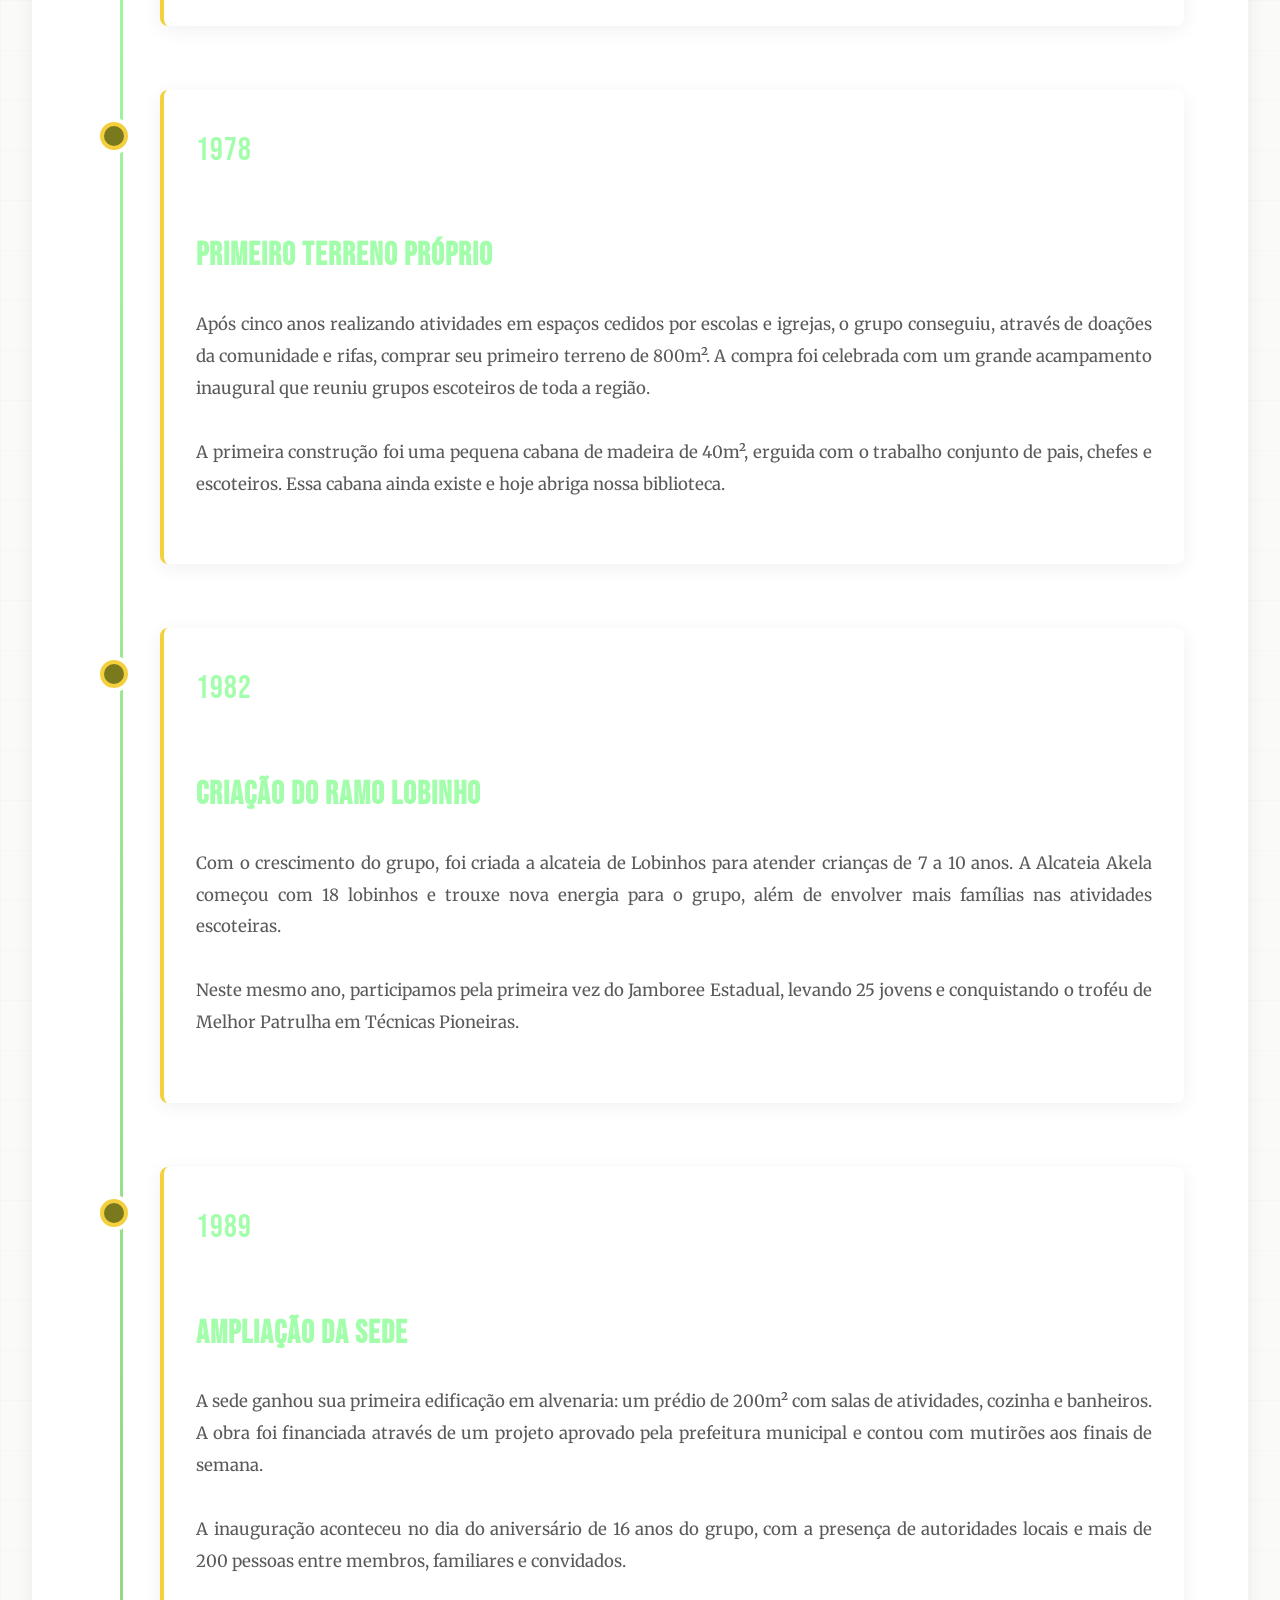
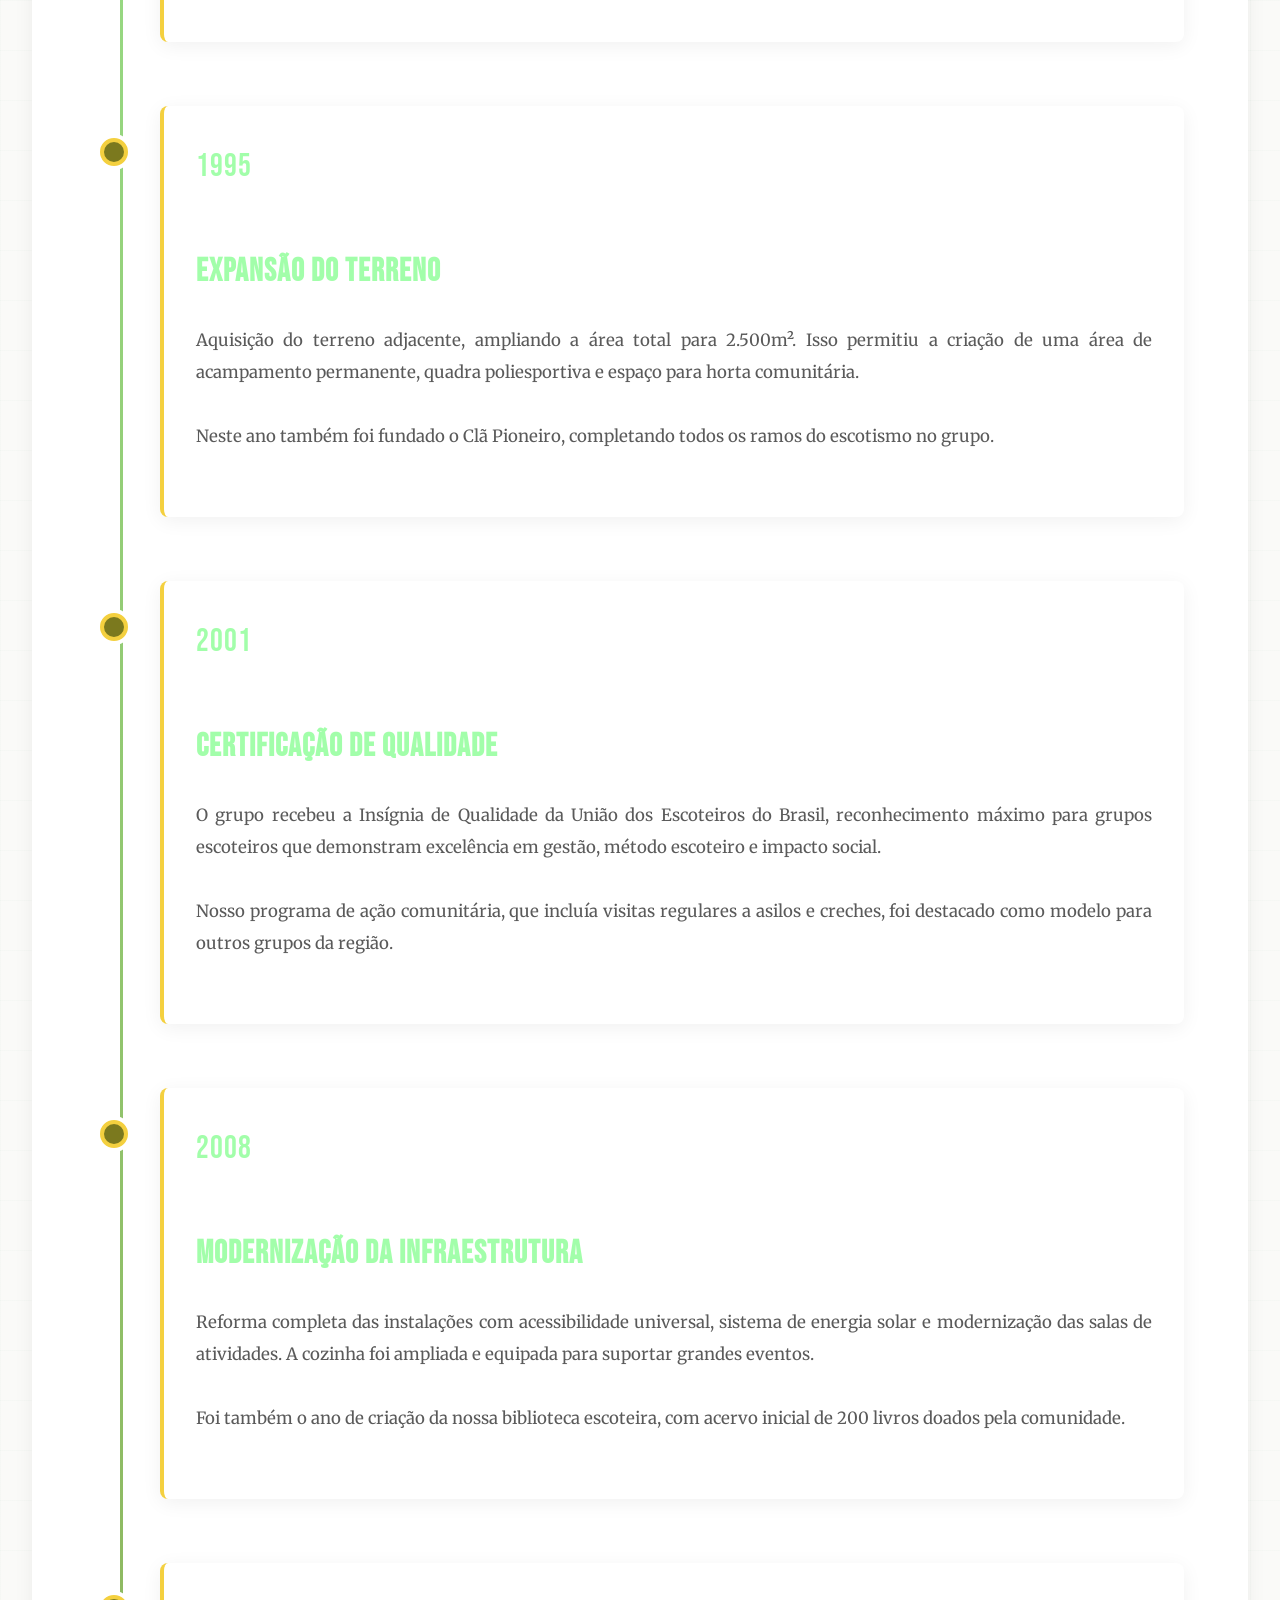
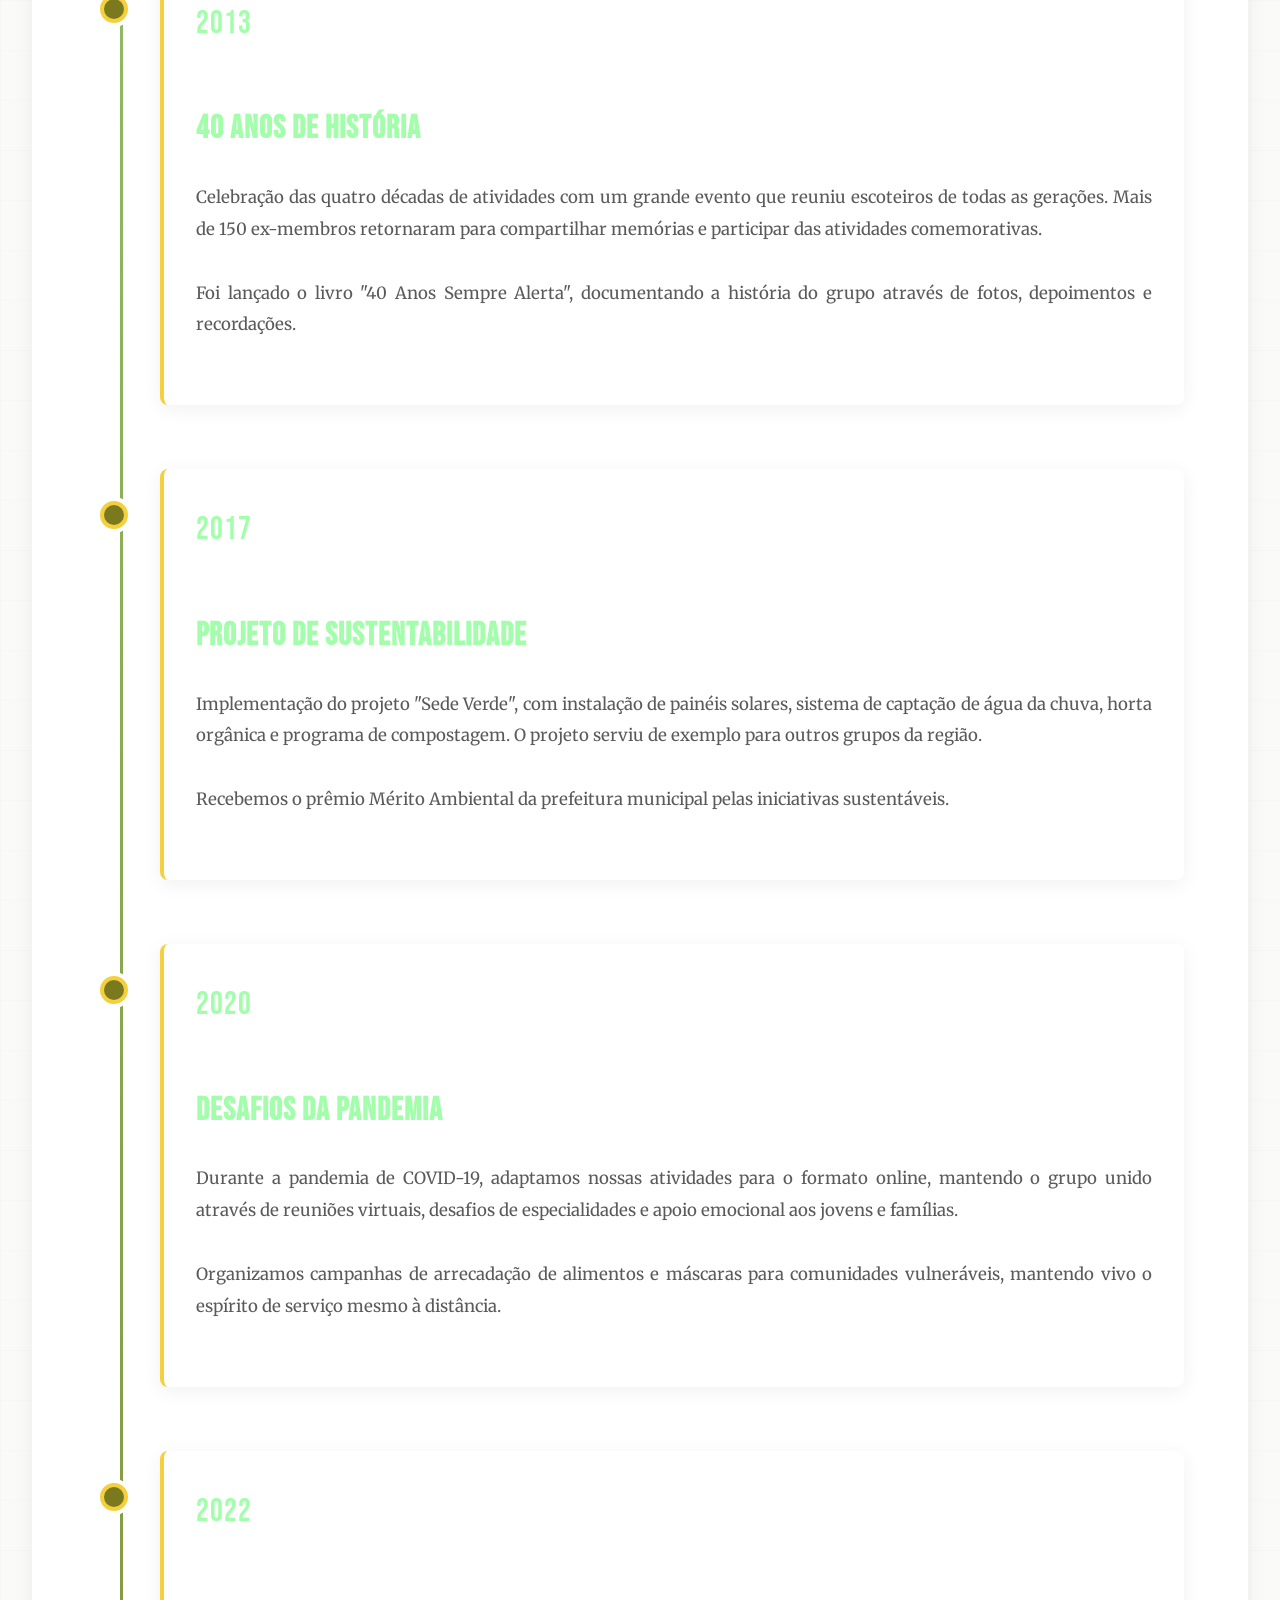
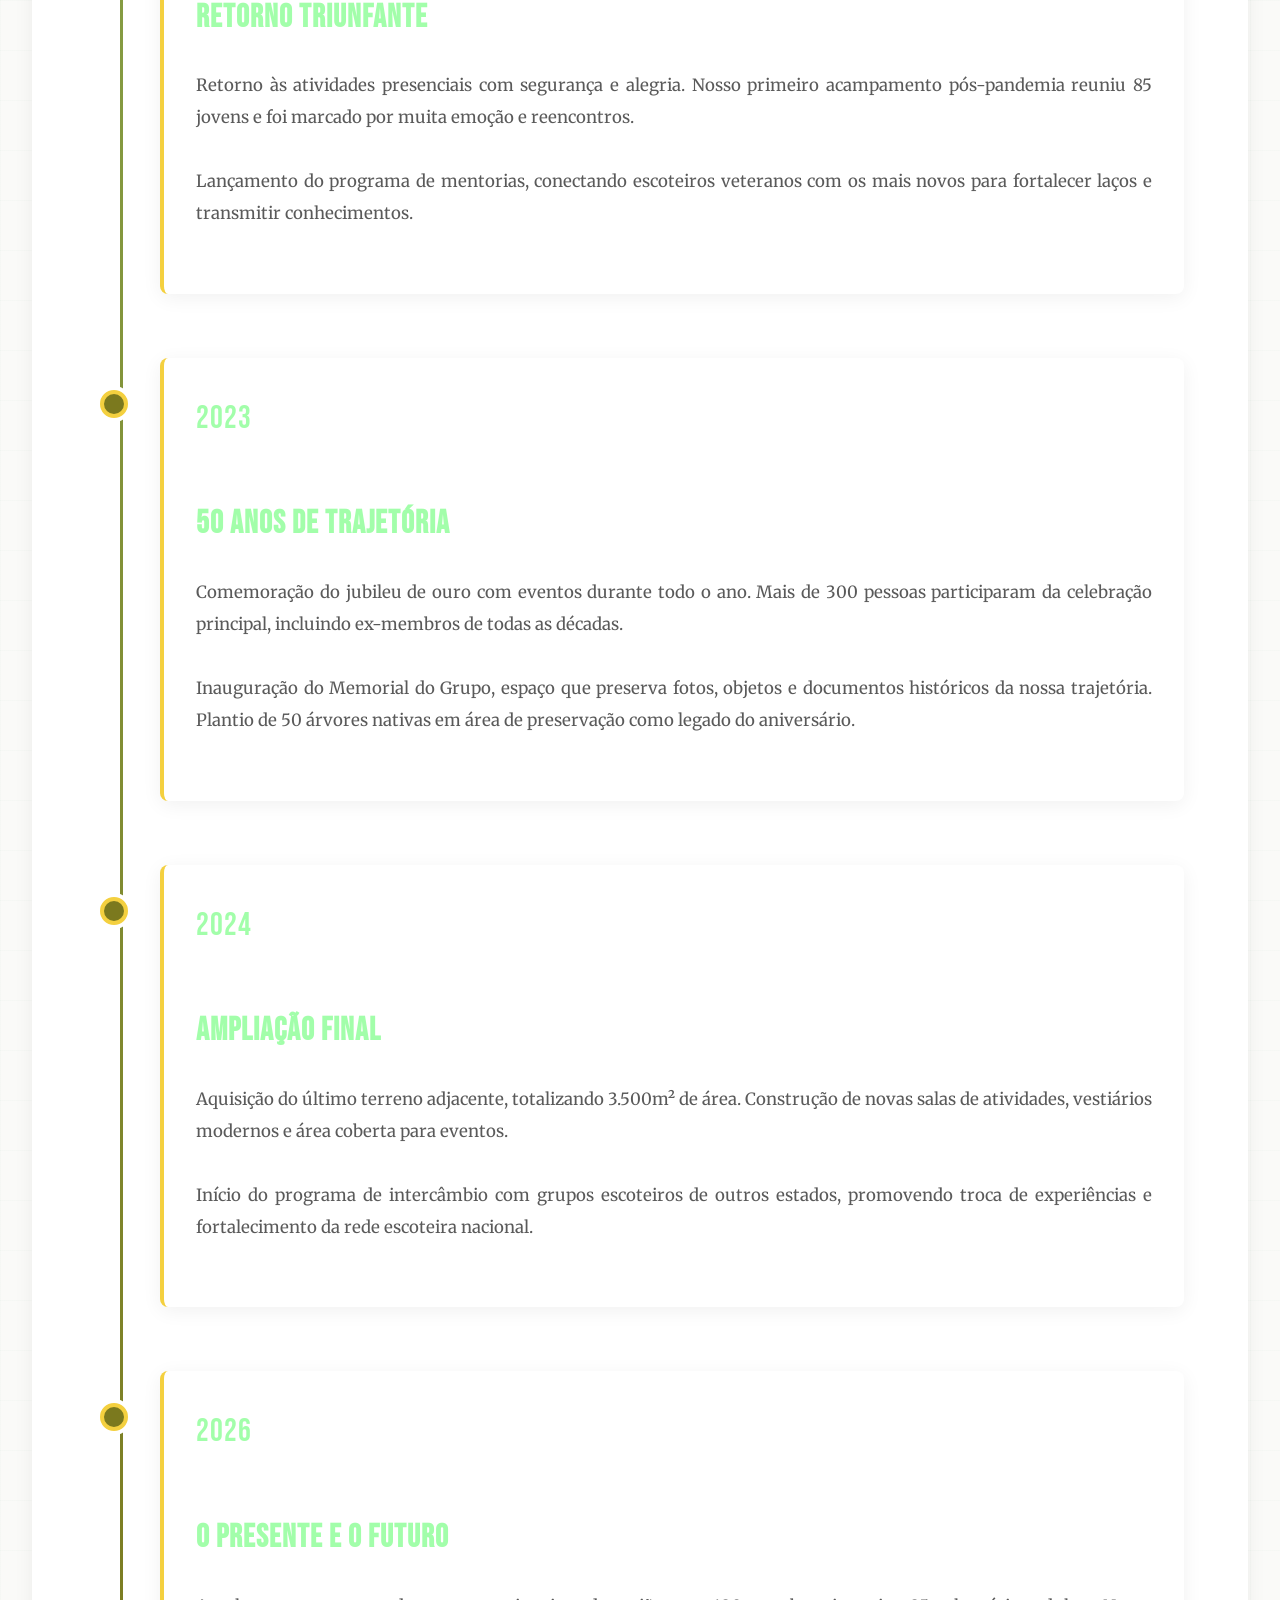
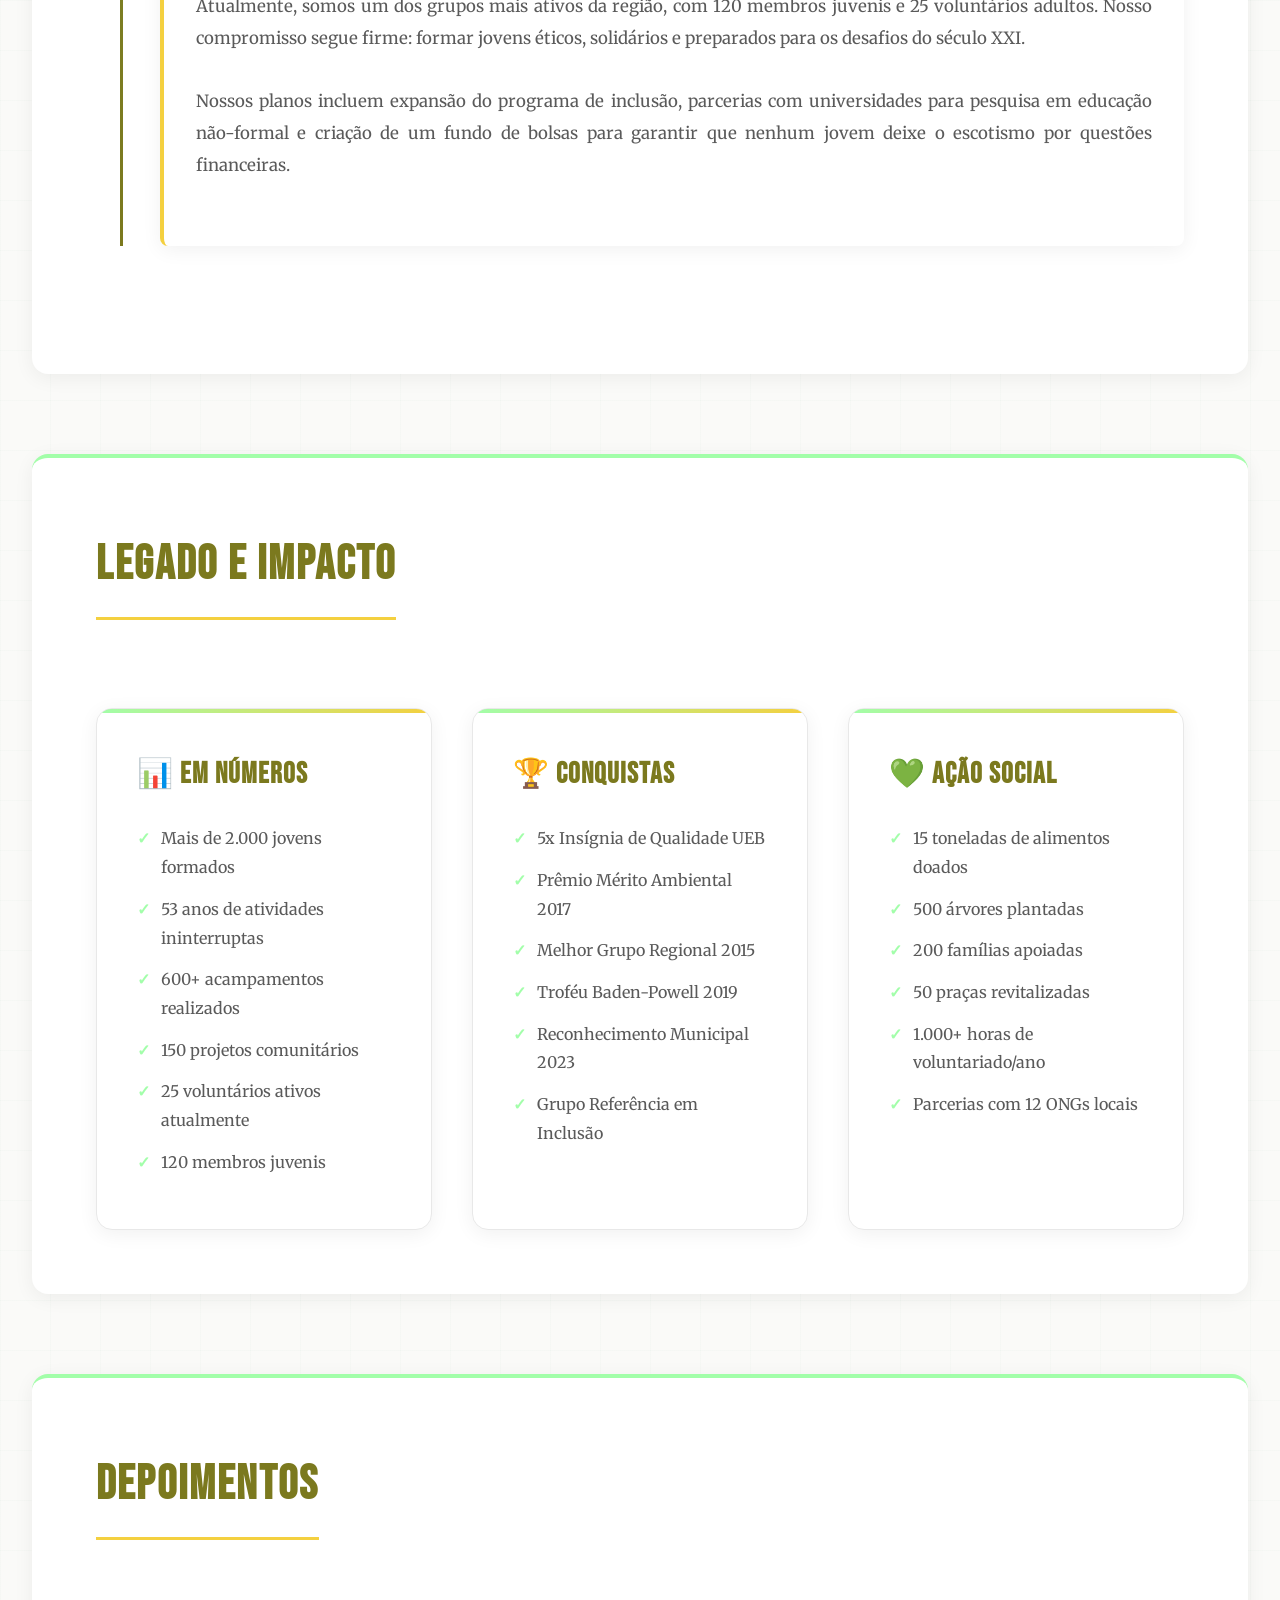
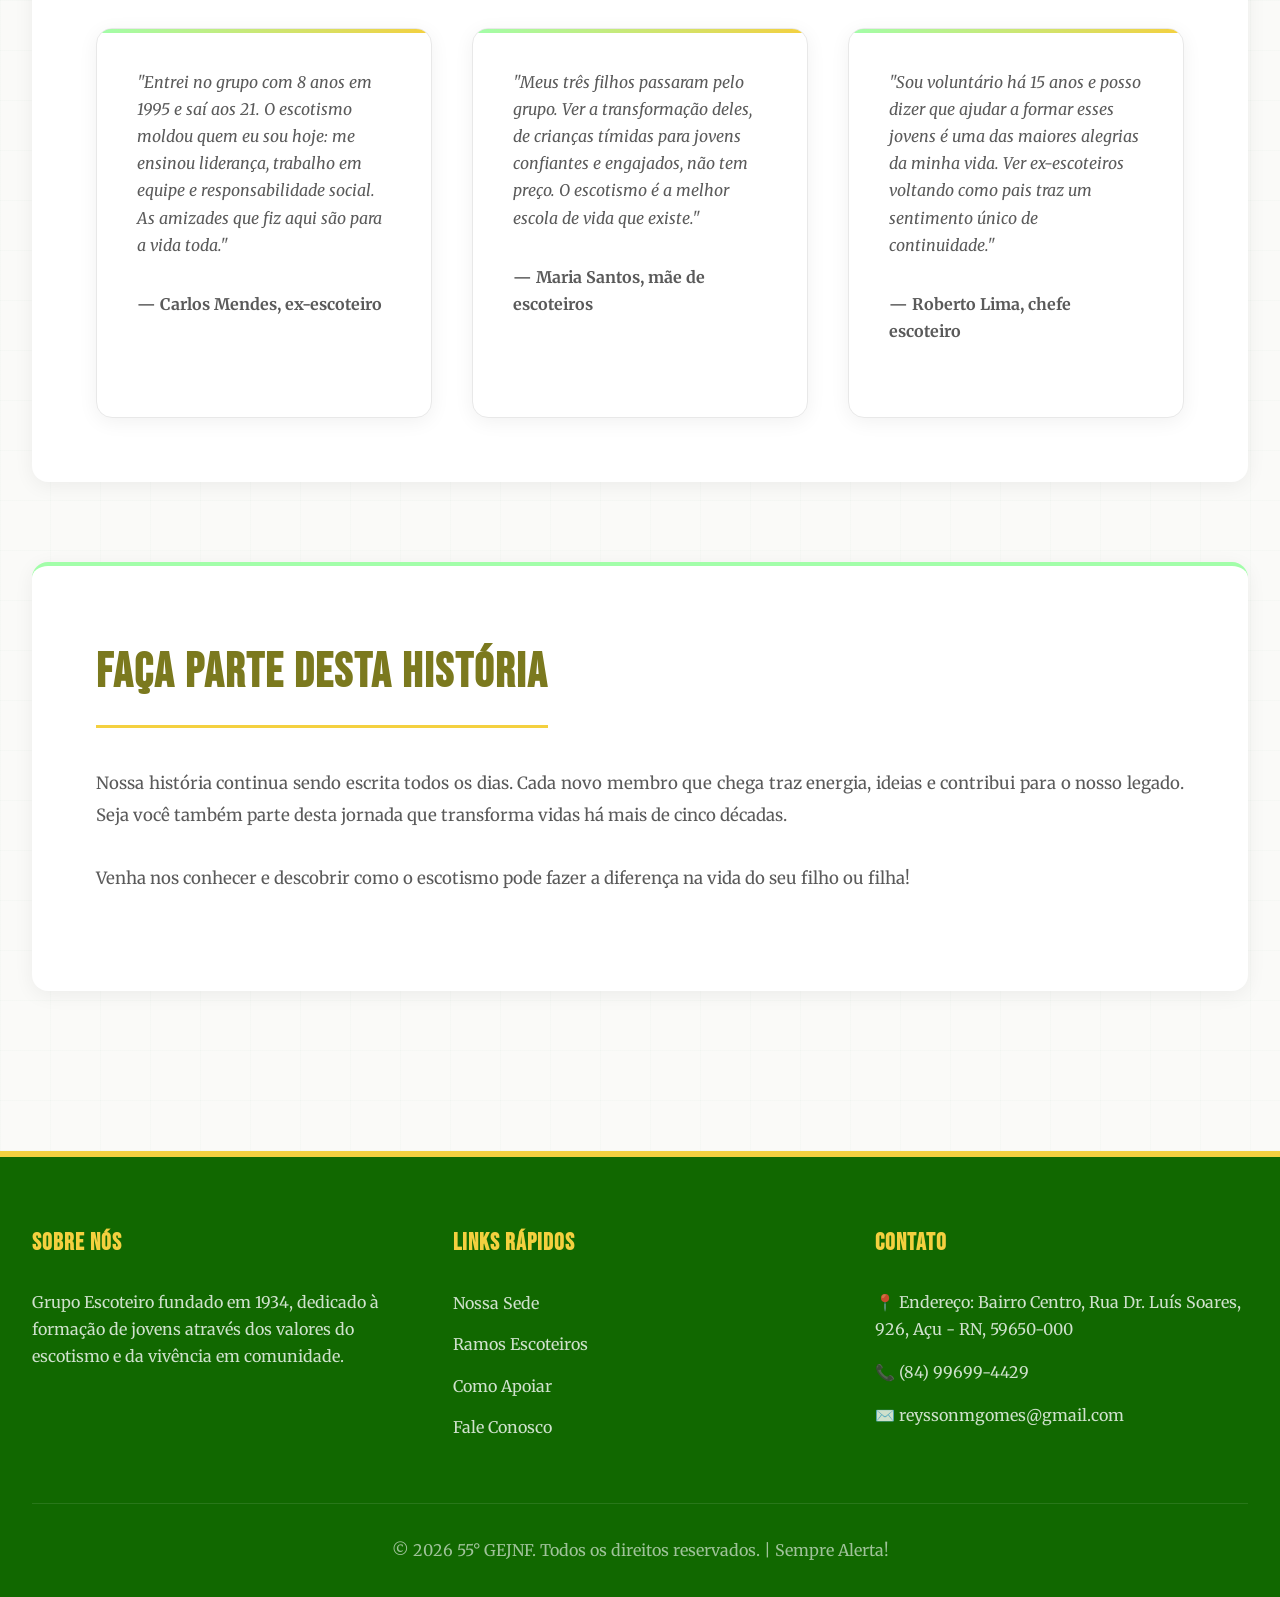
<file: historia.html>
<!DOCTYPE html>
<html lang="pt-BR">
<head>
    <meta charset="UTF-8">
    <meta name="viewport" content="width=device-width, initial-scale=1.0">
    <title>55° GEJNF</title>
    <link rel="icon" href="Images/favicon.png">
    <link rel="stylesheet" href="styles.css">
</head>
<body>
    <header>
        <div class="header-content">
            <div class="logo">
                <img src="Images/favicon.png" alt="Logo 55° GEJNF">
                <div class="title-group">
                    <h1>55° GRUPO DE ESCOTEIROS JOSÉ NAZARENO FERNANDES</h1>
                    <p>"Sempre Alerta"</p>
                </div>
            </div>
            <nav>
                <ul>
                    <li><a href="index.html">Home</a></li>
                    <li><a href="sede.html" >A Sede</a></li>
                    <li><a href="historia.html" class="active">História</a></li>
                    <li><a href="ramos.html">Ramos</a></li>
                    <li><a href="calendario.html">Calendário</a></li>
                    <li><a href="galeria.html">Galeria</a></li>
                    <li><a href="equipe.html">Equipe</a></li>
                    <li><a href="contato.html">Contato</a></li>
                </ul>
            </nav>
        </div>
    </header>

    <main>
        <section class="hero">
            <h2>NOSSA HISTÓRIA</h2>
            <p class="lema">Mais de 90 anos formando cidadãos</p>
            <p>De um pequeno grupo de 12 jovens em 1973 a uma das sedes mais ativas da região, nossa jornada é marcada por dedicação, crescimento e transformação de vidas. Conheça os marcos que construíram nossa trajetória.</p>
        </section>

        <section class="content-section">
            <h2>LINHA DO TEMPO</h2>
            <div class="timeline">
                <div class="timeline-item">
                    <div class="timeline-year">1973</div>
                    <h3>A Fundação</h3>
                    <p>Em 15 de março de 1973, o Professor João Silva, inspirado pelos ideais de Baden-Powell, reuniu 12 jovens do bairro para a primeira reunião do que viria a ser nosso grupo escoteiro. O encontro aconteceu embaixo de uma grande figueira no terreno onde hoje está nossa sede.</p>
                    <p>Com materiais improvisados e muita criatividade, aqueles primeiros escoteiros aprenderam nós, iniciaram no estudo de rastros e realizaram seu primeiro acampamento nas margens do rio próximo à cidade.</p>
                </div>

                <div class="timeline-item">
                    <div class="timeline-year">1978</div>
                    <h3>Primeiro Terreno Próprio</h3>
                    <p>Após cinco anos realizando atividades em espaços cedidos por escolas e igrejas, o grupo conseguiu, através de doações da comunidade e rifas, comprar seu primeiro terreno de 800m². A compra foi celebrada com um grande acampamento inaugural que reuniu grupos escoteiros de toda a região.</p>
                    <p>A primeira construção foi uma pequena cabana de madeira de 40m², erguida com o trabalho conjunto de pais, chefes e escoteiros. Essa cabana ainda existe e hoje abriga nossa biblioteca.</p>
                </div>

                <div class="timeline-item">
                    <div class="timeline-year">1982</div>
                    <h3>Criação do Ramo Lobinho</h3>
                    <p>Com o crescimento do grupo, foi criada a alcateia de Lobinhos para atender crianças de 7 a 10 anos. A Alcateia Akela começou com 18 lobinhos e trouxe nova energia para o grupo, além de envolver mais famílias nas atividades escoteiras.</p>
                    <p>Neste mesmo ano, participamos pela primeira vez do Jamboree Estadual, levando 25 jovens e conquistando o troféu de Melhor Patrulha em Técnicas Pioneiras.</p>
                </div>

                <div class="timeline-item">
                    <div class="timeline-year">1989</div>
                    <h3>Ampliação da Sede</h3>
                    <p>A sede ganhou sua primeira edificação em alvenaria: um prédio de 200m² com salas de atividades, cozinha e banheiros. A obra foi financiada através de um projeto aprovado pela prefeitura municipal e contou com mutirões aos finais de semana.</p>
                    <p>A inauguração aconteceu no dia do aniversário de 16 anos do grupo, com a presença de autoridades locais e mais de 200 pessoas entre membros, familiares e convidados.</p>
                </div>

                <div class="timeline-item">
                    <div class="timeline-year">1995</div>
                    <h3>Expansão do Terreno</h3>
                    <p>Aquisição do terreno adjacente, ampliando a área total para 2.500m². Isso permitiu a criação de uma área de acampamento permanente, quadra poliesportiva e espaço para horta comunitária.</p>
                    <p>Neste ano também foi fundado o Clã Pioneiro, completando todos os ramos do escotismo no grupo.</p>
                </div>

                <div class="timeline-item">
                    <div class="timeline-year">2001</div>
                    <h3>Certificação de Qualidade</h3>
                    <p>O grupo recebeu a Insígnia de Qualidade da União dos Escoteiros do Brasil, reconhecimento máximo para grupos escoteiros que demonstram excelência em gestão, método escoteiro e impacto social.</p>
                    <p>Nosso programa de ação comunitária, que incluía visitas regulares a asilos e creches, foi destacado como modelo para outros grupos da região.</p>
                </div>

                <div class="timeline-item">
                    <div class="timeline-year">2008</div>
                    <h3>Modernização da Infraestrutura</h3>
                    <p>Reforma completa das instalações com acessibilidade universal, sistema de energia solar e modernização das salas de atividades. A cozinha foi ampliada e equipada para suportar grandes eventos.</p>
                    <p>Foi também o ano de criação da nossa biblioteca escoteira, com acervo inicial de 200 livros doados pela comunidade.</p>
                </div>

                <div class="timeline-item">
                    <div class="timeline-year">2013</div>
                    <h3>40 Anos de História</h3>
                    <p>Celebração das quatro décadas de atividades com um grande evento que reuniu escoteiros de todas as gerações. Mais de 150 ex-membros retornaram para compartilhar memórias e participar das atividades comemorativas.</p>
                    <p>Foi lançado o livro "40 Anos Sempre Alerta", documentando a história do grupo através de fotos, depoimentos e recordações.</p>
                </div>

                <div class="timeline-item">
                    <div class="timeline-year">2017</div>
                    <h3>Projeto de Sustentabilidade</h3>
                    <p>Implementação do projeto "Sede Verde", com instalação de painéis solares, sistema de captação de água da chuva, horta orgânica e programa de compostagem. O projeto serviu de exemplo para outros grupos da região.</p>
                    <p>Recebemos o prêmio Mérito Ambiental da prefeitura municipal pelas iniciativas sustentáveis.</p>
                </div>

                <div class="timeline-item">
                    <div class="timeline-year">2020</div>
                    <h3>Desafios da Pandemia</h3>
                    <p>Durante a pandemia de COVID-19, adaptamos nossas atividades para o formato online, mantendo o grupo unido através de reuniões virtuais, desafios de especialidades e apoio emocional aos jovens e famílias.</p>
                    <p>Organizamos campanhas de arrecadação de alimentos e máscaras para comunidades vulneráveis, mantendo vivo o espírito de serviço mesmo à distância.</p>
                </div>

                <div class="timeline-item">
                    <div class="timeline-year">2022</div>
                    <h3>Retorno Triunfante</h3>
                    <p>Retorno às atividades presenciais com segurança e alegria. Nosso primeiro acampamento pós-pandemia reuniu 85 jovens e foi marcado por muita emoção e reencontros.</p>
                    <p>Lançamento do programa de mentorias, conectando escoteiros veteranos com os mais novos para fortalecer laços e transmitir conhecimentos.</p>
                </div>

                <div class="timeline-item">
                    <div class="timeline-year">2023</div>
                    <h3>50 Anos de Trajetória</h3>
                    <p>Comemoração do jubileu de ouro com eventos durante todo o ano. Mais de 300 pessoas participaram da celebração principal, incluindo ex-membros de todas as décadas.</p>
                    <p>Inauguração do Memorial do Grupo, espaço que preserva fotos, objetos e documentos históricos da nossa trajetória. Plantio de 50 árvores nativas em área de preservação como legado do aniversário.</p>
                </div>

                <div class="timeline-item">
                    <div class="timeline-year">2024</div>
                    <h3>Ampliação Final</h3>
                    <p>Aquisição do último terreno adjacente, totalizando 3.500m² de área. Construção de novas salas de atividades, vestiários modernos e área coberta para eventos.</p>
                    <p>Início do programa de intercâmbio com grupos escoteiros de outros estados, promovendo troca de experiências e fortalecimento da rede escoteira nacional.</p>
                </div>

                <div class="timeline-item">
                    <div class="timeline-year">2026</div>
                    <h3>O Presente e o Futuro</h3>
                    <p>Atualmente, somos um dos grupos mais ativos da região, com 120 membros juvenis e 25 voluntários adultos. Nosso compromisso segue firme: formar jovens éticos, solidários e preparados para os desafios do século XXI.</p>
                    <p>Nossos planos incluem expansão do programa de inclusão, parcerias com universidades para pesquisa em educação não-formal e criação de um fundo de bolsas para garantir que nenhum jovem deixe o escotismo por questões financeiras.</p>
                </div>
            </div>
        </section>

        <section class="content-section">
            <h2>LEGADO E IMPACTO</h2>
            <div class="cards-grid">
                <div class="card">
                    <h3>📊 Em Números</h3>
                    <ul class="icon-list">
                        <li>Mais de 2.000 jovens formados</li>
                        <li>53 anos de atividades ininterruptas</li>
                        <li>600+ acampamentos realizados</li>
                        <li>150 projetos comunitários</li>
                        <li>25 voluntários ativos atualmente</li>
                        <li>120 membros juvenis</li>
                    </ul>
                </div>

                <div class="card">
                    <h3>🏆 Conquistas</h3>
                    <ul class="icon-list">
                        <li>5x Insígnia de Qualidade UEB</li>
                        <li>Prêmio Mérito Ambiental 2017</li>
                        <li>Melhor Grupo Regional 2015</li>
                        <li>Troféu Baden-Powell 2019</li>
                        <li>Reconhecimento Municipal 2023</li>
                        <li>Grupo Referência em Inclusão</li>
                    </ul>
                </div>

                <div class="card">
                    <h3>💚 Ação Social</h3>
                    <ul class="icon-list">
                        <li>15 toneladas de alimentos doados</li>
                        <li>500 árvores plantadas</li>
                        <li>200 famílias apoiadas</li>
                        <li>50 praças revitalizadas</li>
                        <li>1.000+ horas de voluntariado/ano</li>
                        <li>Parcerias com 12 ONGs locais</li>
                    </ul>
                </div>
            </div>
        </section>

        <section class="content-section">
            <h2>DEPOIMENTOS</h2>
            <div class="cards-grid">
                <div class="card">
                    <p style="font-style: italic;">"Entrei no grupo com 8 anos em 1995 e saí aos 21. O escotismo moldou quem eu sou hoje: me ensinou liderança, trabalho em equipe e responsabilidade social. As amizades que fiz aqui são para a vida toda."</p>
                    <p><strong>— Carlos Mendes, ex-escoteiro</strong></p>
                </div>

                <div class="card">
                    <p style="font-style: italic;">"Meus três filhos passaram pelo grupo. Ver a transformação deles, de crianças tímidas para jovens confiantes e engajados, não tem preço. O escotismo é a melhor escola de vida que existe."</p>
                    <p><strong>— Maria Santos, mãe de escoteiros</strong></p>
                </div>

                <div class="card">
                    <p style="font-style: italic;">"Sou voluntário há 15 anos e posso dizer que ajudar a formar esses jovens é uma das maiores alegrias da minha vida. Ver ex-escoteiros voltando como pais traz um sentimento único de continuidade."</p>
                    <p><strong>— Roberto Lima, chefe escoteiro</strong></p>
                </div>
            </div>
        </section>

        <section class="content-section">
            <h2>FAÇA PARTE DESTA HISTÓRIA</h2>
            <p>Nossa história continua sendo escrita todos os dias. Cada novo membro que chega traz energia, ideias e contribui para o nosso legado. Seja você também parte desta jornada que transforma vidas há mais de cinco décadas.</p>
            <p>Venha nos conhecer e descobrir como o escotismo pode fazer a diferença na vida do seu filho ou filha!</p>
        </section>
    </main>

    <footer>
        <div class="footer-content">
            <div class="footer-section">
                <h3>Sobre Nós</h3>
                <p>Grupo Escoteiro fundado em 1934, dedicado à formação de jovens através dos valores do escotismo e da vivência em comunidade.</p>
            </div>
            <div class="footer-section">
                <h3>Links Rápidos</h3>
                <a href="sede.html">Nossa Sede</a>
                <a href="ramos.html">Ramos Escoteiros</a>
                <a href="apoiar.html">Como Apoiar</a>
                <a href="contato.html">Fale Conosco</a>
            </div>
            <div class="footer-section">
                <h3>Contato</h3>
                <p>📍 Endereço: Bairro Centro, Rua Dr. Luís Soares, 926, Açu - RN, 59650-000</p>
                <p>📞 (84) 99699-4429</p>
                <p>✉️ reyssonmgomes@gmail.com</p>
            </div>
        </div>
        <div class="footer-bottom">
            <p>&copy; 2026 55° GEJNF. Todos os direitos reservados. | Sempre Alerta!</p>
        </div>
    </footer>
</body>
</html>
</file>
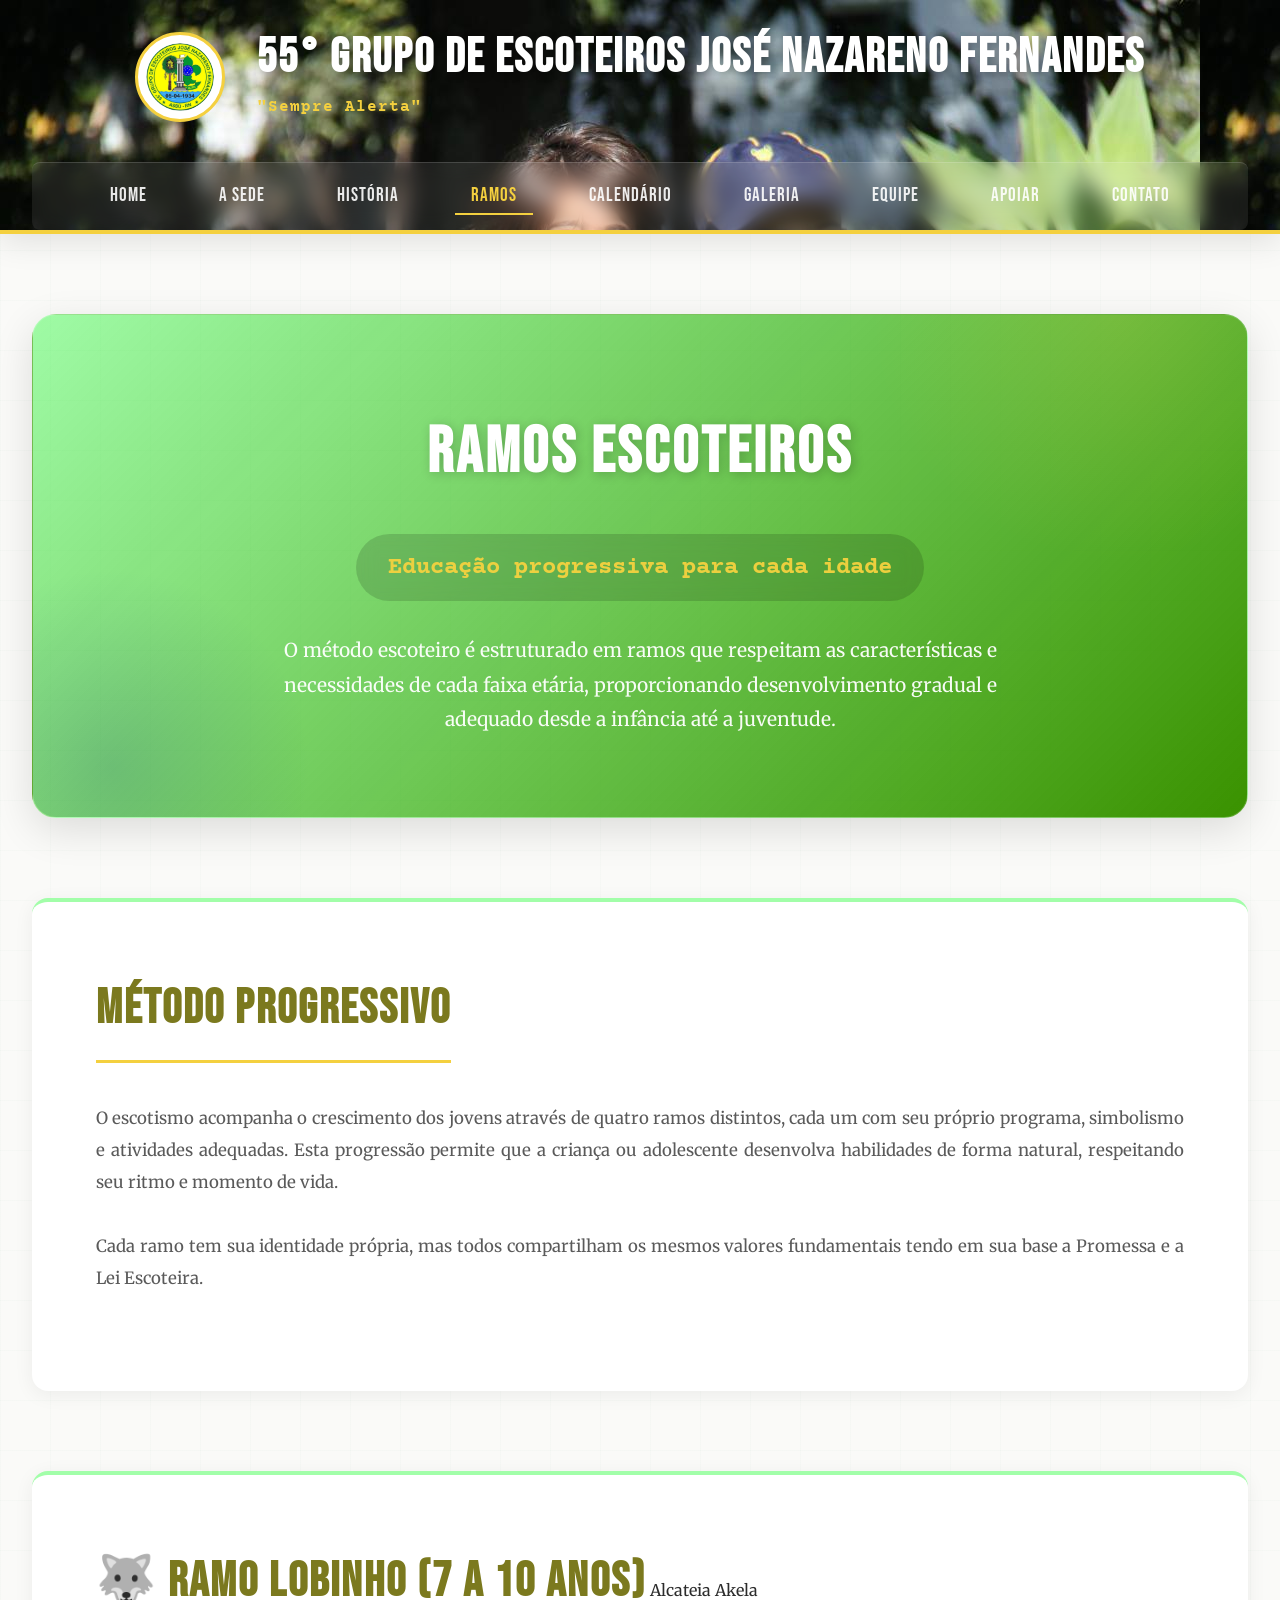
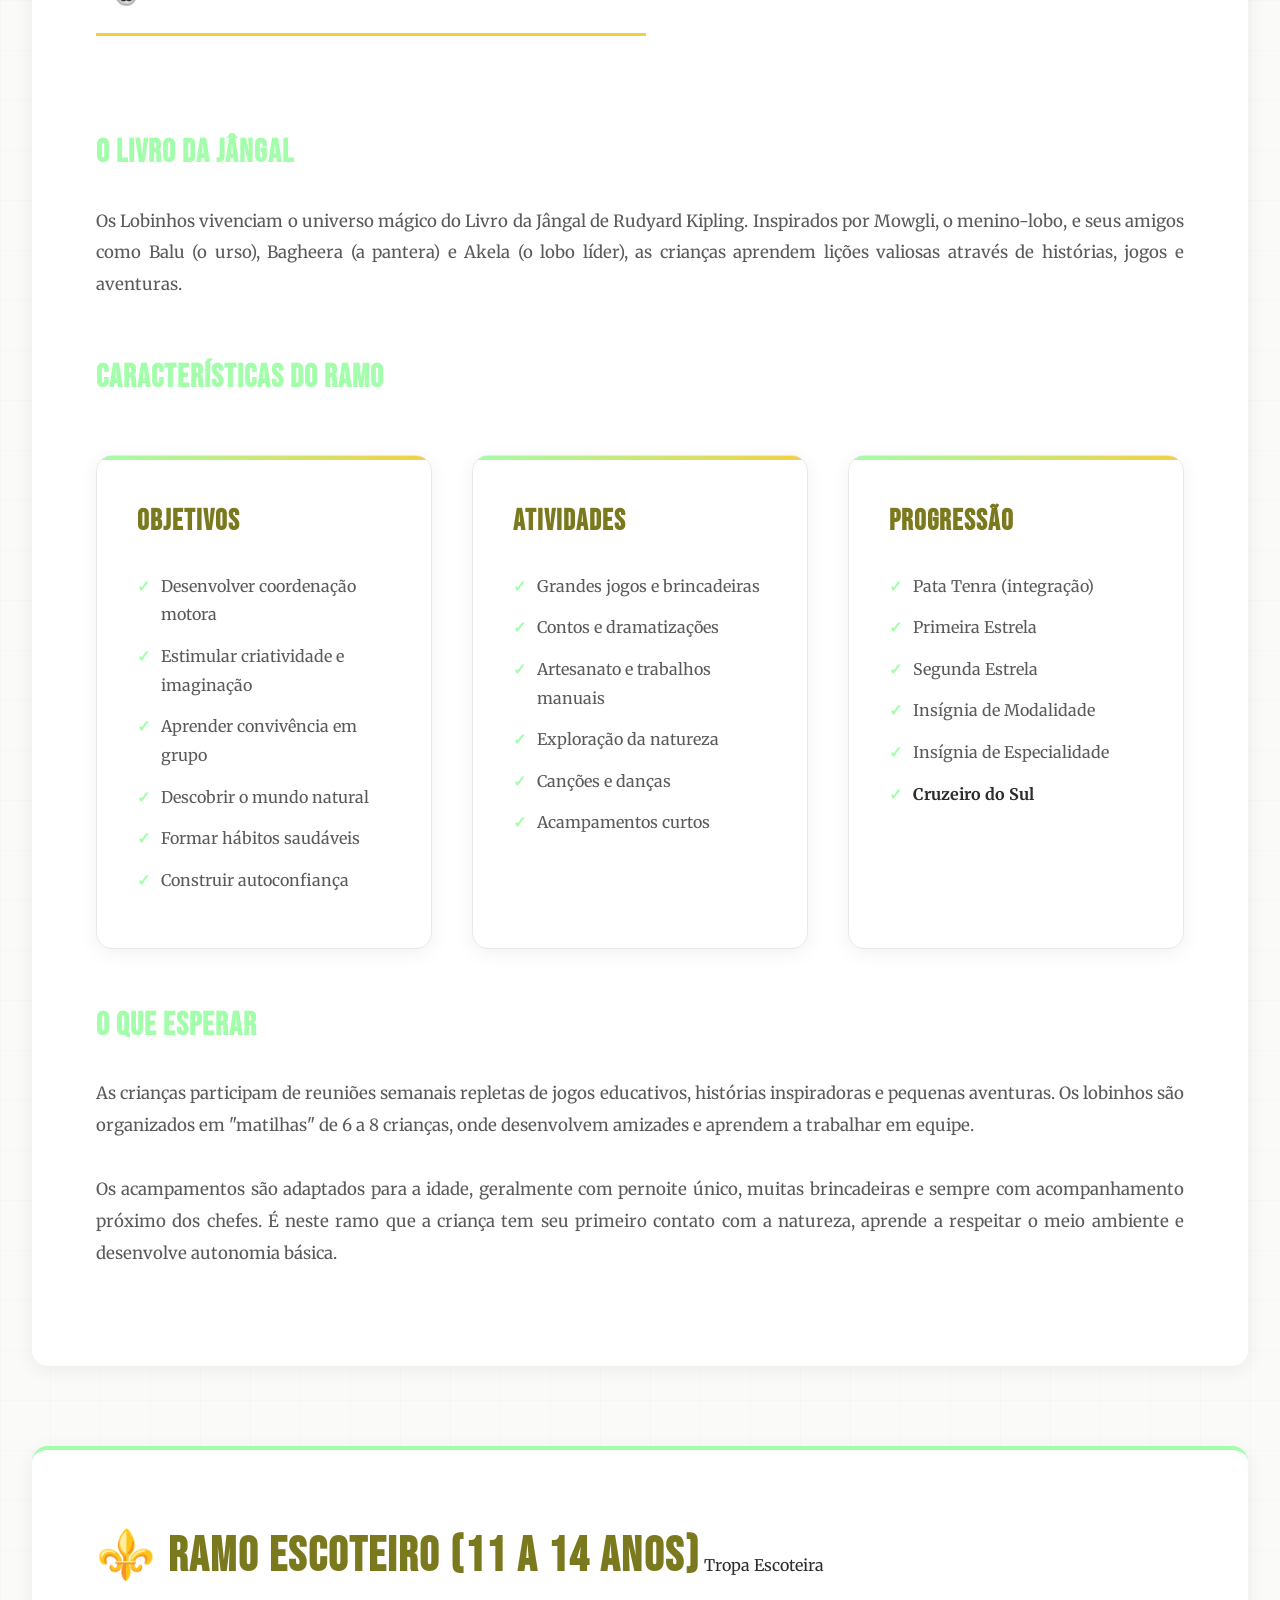
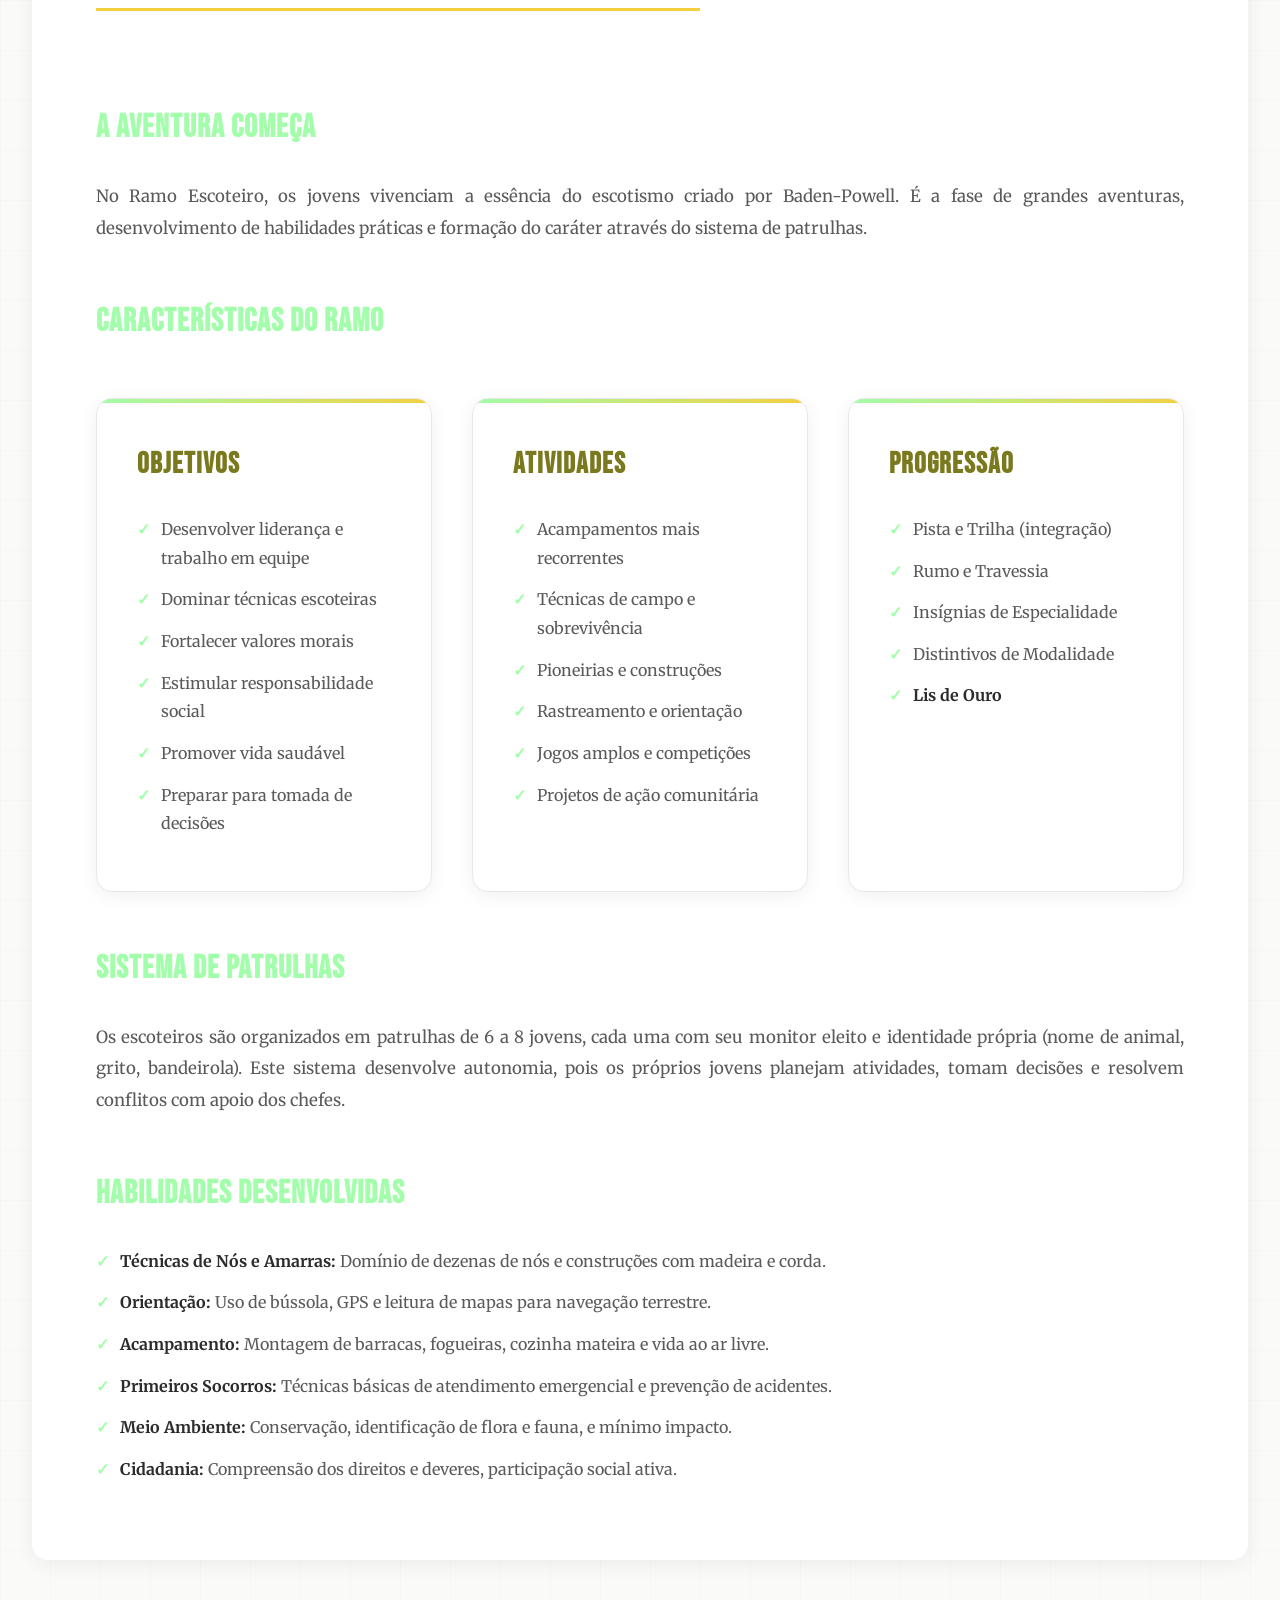
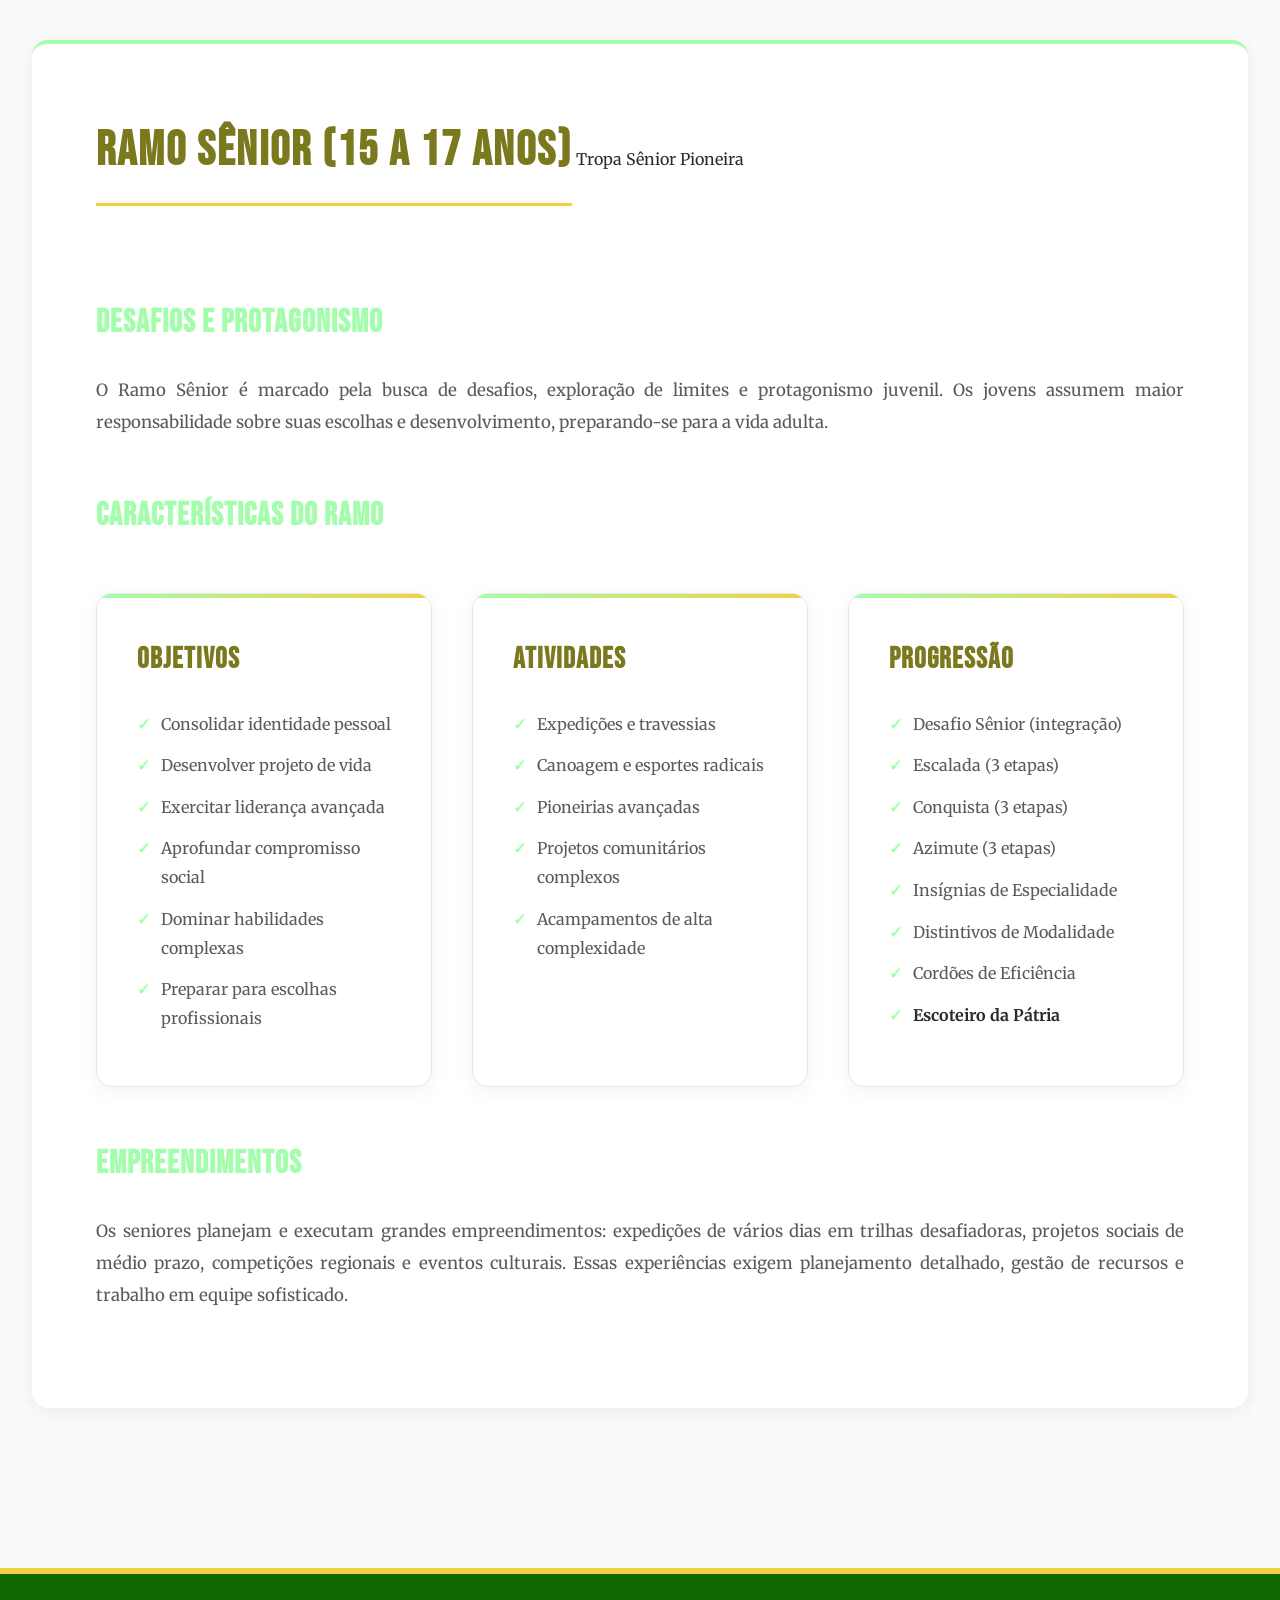
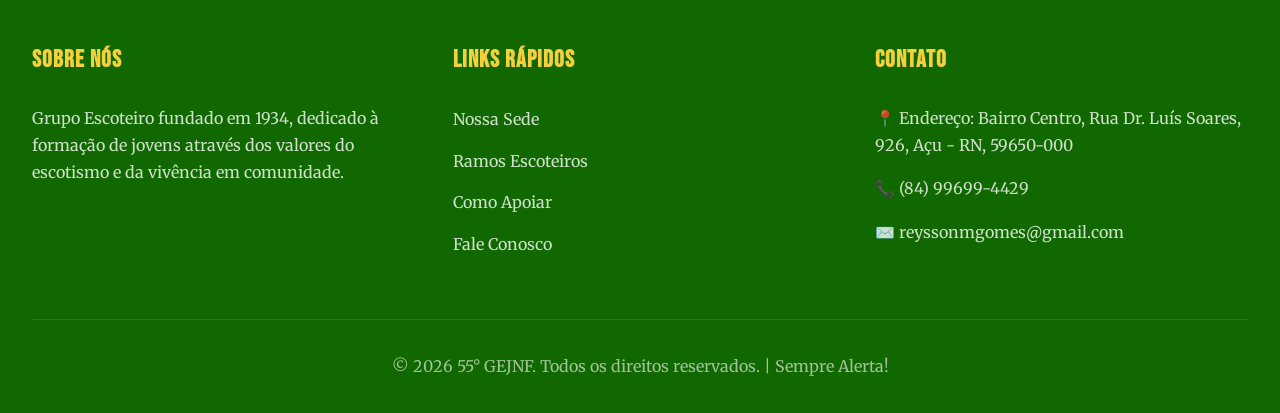
<file: ramos.html>
<!DOCTYPE html>
<html lang="pt-BR">
<head>
    <meta charset="UTF-8">
    <meta name="viewport" content="width=device-width, initial-scale=1.0">
    <title>55° GEJNF</title>
    <link rel="icon" href="Images/favicon.png">
    <link rel="stylesheet" href="styles.css">
</head>
<body>
    <header>
        <div class="header-content">
            <div class="logo">
                <img src="Images/favicon.png" alt="Logo 55° GEJNF">
                <div class="title-group">
                    <h1>55° GRUPO DE ESCOTEIROS JOSÉ NAZARENO FERNANDES</h1>
                    <p>"Sempre Alerta"</p>
                </div>
            </div>
            <nav>
                <ul>
                    <li><a href="index.html">Home</a></li>
                    <li><a href="sede.html" >A Sede</a></li>
                    <li><a href="historia.html">História</a></li>
                    <li><a href="ramos.html" class="active">Ramos</a></li>
                    <li><a href="calendario.html">Calendário</a></li>
                    <li><a href="galeria.html">Galeria</a></li>
                    <li><a href="equipe.html">Equipe</a></li>
                    <li><a href="apoiar.html">Apoiar</a></li>
                    <li><a href="contato.html">Contato</a></li>
                </ul>
            </nav>
        </div>
    </header>

    <main>
        <section class="hero">
            <h2>RAMOS ESCOTEIROS</h2>
            <p class="lema">Educação progressiva para cada idade</p>
            <p>O método escoteiro é estruturado em ramos que respeitam as características e necessidades de cada faixa etária, proporcionando desenvolvimento gradual e adequado desde a infância até a juventude.</p>
        </section>

        <section class="content-section">
            <h2>MÉTODO PROGRESSIVO</h2>
            <p>O escotismo acompanha o crescimento dos jovens através de quatro ramos distintos, cada um com seu próprio programa, simbolismo e atividades adequadas. Esta progressão permite que a criança ou adolescente desenvolva habilidades de forma natural, respeitando seu ritmo e momento de vida.</p>
            <p>Cada ramo tem sua identidade própria, mas todos compartilham os mesmos valores fundamentais tendo em sua base a Promessa e a Lei Escoteira.</p>
        </section>

        <section class="content-section">
            <h2>🐺 RAMO LOBINHO (7 A 10 ANOS)</h2>
            <span class="badge">Alcateia Akela</span>
            
            <h3>O Livro da Jângal</h3>
            <p>Os Lobinhos vivenciam o universo mágico do Livro da Jângal de Rudyard Kipling. Inspirados por Mowgli, o menino-lobo, e seus amigos como Balu (o urso), Bagheera (a pantera) e Akela (o lobo líder), as crianças aprendem lições valiosas através de histórias, jogos e aventuras.</p>
            
            <h3>Características do Ramo</h3>
            <div class="cards-grid">
                <div class="card">
                    <h3>Objetivos</h3>
                    <ul class="icon-list">
                        <li>Desenvolver coordenação motora</li>
                        <li>Estimular criatividade e imaginação</li>
                        <li>Aprender convivência em grupo</li>
                        <li>Descobrir o mundo natural</li>
                        <li>Formar hábitos saudáveis</li>
                        <li>Construir autoconfiança</li>
                    </ul>
                </div>

                <div class="card">
                    <h3>Atividades</h3>
                    <ul class="icon-list">
                        <li>Grandes jogos e brincadeiras</li>
                        <li>Contos e dramatizações</li>
                        <li>Artesanato e trabalhos manuais</li>
                        <li>Exploração da natureza</li>
                        <li>Canções e danças</li>
                        <li>Acampamentos curtos</li>
                    </ul>
                </div>

                <div class="card">
                    <h3>Progressão</h3>
                    <ul class="icon-list">
                        <li>Pata Tenra (integração)</li>
                        <li>Primeira Estrela</li>
                        <li>Segunda Estrela</li>
                        <li>Insígnia de Modalidade</li>
                        <li>Insígnia de Especialidade</li>
                        <li><strong>Cruzeiro do Sul</strong></li>
                    </ul>
                </div>
            </div>

            <h3>O Que Esperar</h3>
            <p>As crianças participam de reuniões semanais repletas de jogos educativos, histórias inspiradoras e pequenas aventuras. Os lobinhos são organizados em "matilhas" de 6 a 8 crianças, onde desenvolvem amizades e aprendem a trabalhar em equipe.</p>
            <p>Os acampamentos são adaptados para a idade, geralmente com pernoite único, muitas brincadeiras e sempre com acompanhamento próximo dos chefes. É neste ramo que a criança tem seu primeiro contato com a natureza, aprende a respeitar o meio ambiente e desenvolve autonomia básica.</p>
        </section>

        <section class="content-section">
            <h2>⚜️ RAMO ESCOTEIRO (11 A 14 ANOS)</h2>
            <span class="badge">Tropa Escoteira</span>
            
            <h3>A Aventura Começa</h3>
            <p>No Ramo Escoteiro, os jovens vivenciam a essência do escotismo criado por Baden-Powell. É a fase de grandes aventuras, desenvolvimento de habilidades práticas e formação do caráter através do sistema de patrulhas.</p>
            
            <h3>Características do Ramo</h3>
            <div class="cards-grid">
                <div class="card">
                    <h3>Objetivos</h3>
                    <ul class="icon-list">
                        <li>Desenvolver liderança e trabalho em equipe</li>
                        <li>Dominar técnicas escoteiras</li>
                        <li>Fortalecer valores morais</li>
                        <li>Estimular responsabilidade social</li>
                        <li>Promover vida saudável</li>
                        <li>Preparar para tomada de decisões</li>
                    </ul>
                </div>

                <div class="card">
                    <h3>Atividades</h3>
                    <ul class="icon-list">
                        <li>Acampamentos mais recorrentes</li>
                        <li>Técnicas de campo e sobrevivência</li>
                        <li>Pioneirias e construções</li>
                        <li>Rastreamento e orientação</li>
                        <li>Jogos amplos e competições</li>
                        <li>Projetos de ação comunitária</li>
                    </ul>
                </div>

                <div class="card">
                    <h3>Progressão</h3>
                    <ul class="icon-list">
                        <li>Pista e Trilha (integração)</li>
                        <li>Rumo e Travessia </li>
                        <li>Insígnias de Especialidade</li>
                        <li>Distintivos de Modalidade</li>
                        <li><strong>Lis de Ouro</strong></li>
                    </ul>
                </div>
            </div>

            <h3>Sistema de Patrulhas</h3>
            <p>Os escoteiros são organizados em patrulhas de 6 a 8 jovens, cada uma com seu monitor eleito e identidade própria (nome de animal, grito, bandeirola). Este sistema desenvolve autonomia, pois os próprios jovens planejam atividades, tomam decisões e resolvem conflitos com apoio dos chefes.</p>
            
            <h3>Habilidades Desenvolvidas</h3>
            <ul class="icon-list">
                <li><strong>Técnicas de Nós e Amarras:</strong> Domínio de dezenas de nós e construções com madeira e corda.</li>
                <li><strong>Orientação:</strong> Uso de bússola, GPS e leitura de mapas para navegação terrestre.</li>
                <li><strong>Acampamento:</strong> Montagem de barracas, fogueiras, cozinha mateira e vida ao ar livre.</li>
                <li><strong>Primeiros Socorros:</strong> Técnicas básicas de atendimento emergencial e prevenção de acidentes.</li>
                <li><strong>Meio Ambiente:</strong> Conservação, identificação de flora e fauna, e mínimo impacto.</li>
                <li><strong>Cidadania:</strong> Compreensão dos direitos e deveres, participação social ativa.</li>
            </ul>
        </section>

        <section class="content-section">
            <h2>RAMO SÊNIOR (15 A 17 ANOS)</h2>
            <span class="badge">Tropa Sênior Pioneira</span>
            
            <h3>Desafios e Protagonismo</h3>
            <p>O Ramo Sênior é marcado pela busca de desafios, exploração de limites e protagonismo juvenil. Os jovens assumem maior responsabilidade sobre suas escolhas e desenvolvimento, preparando-se para a vida adulta.</p>
            
            <h3>Características do Ramo</h3>
            <div class="cards-grid">
                <div class="card">
                    <h3>Objetivos</h3>
                    <ul class="icon-list">
                        <li>Consolidar identidade pessoal</li>
                        <li>Desenvolver projeto de vida</li>
                        <li>Exercitar liderança avançada</li>
                        <li>Aprofundar compromisso social</li>
                        <li>Dominar habilidades complexas</li>
                        <li>Preparar para escolhas profissionais</li>
                    </ul>
                </div>

                <div class="card">
                    <h3>Atividades</h3>
                    <ul class="icon-list">
                        <li>Expedições e travessias</li>
                        <li>Canoagem e esportes radicais</li>
                        <li>Pioneirias avançadas</li>
                        <li>Projetos comunitários complexos</li>
                        <li>Acampamentos de alta complexidade</li>
                    </ul>
                </div>

                <div class="card">
                    <h3>Progressão</h3>
                    <ul class="icon-list">
                        <li>Desafio Sênior (integração)</li>
                        <li>Escalada (3 etapas)</li>
                        <li>Conquista (3 etapas)</li>
                        <li>Azimute (3 etapas)</li>
                        <li>Insígnias de Especialidade</li>
                        <li>Distintivos de Modalidade</li>
                        <li>Cordões de Eficiência</li>
                        <li><strong>Escoteiro da Pátria</strong></li>
                    </ul>
                </div>
            </div>

            <h3>Empreendimentos</h3>
            <p>Os seniores planejam e executam grandes empreendimentos: expedições de vários dias em trilhas desafiadoras, projetos sociais de médio prazo, competições regionais e eventos culturais. Essas experiências exigem planejamento detalhado, gestão de recursos e trabalho em equipe sofisticado.</p>
        </section>
    </main>

    <footer>
        <div class="footer-content">
            <div class="footer-section">
                <h3>Sobre Nós</h3>
                <p>Grupo Escoteiro fundado em 1934, dedicado à formação de jovens através dos valores do escotismo e da vivência em comunidade.</p>
            </div>
            <div class="footer-section">
                <h3>Links Rápidos</h3>
                <a href="sede.html">Nossa Sede</a>
                <a href="ramos.html">Ramos Escoteiros</a>
                <a href="apoiar.html">Como Apoiar</a>
                <a href="contato.html">Fale Conosco</a>
            </div>
            <div class="footer-section">
                <h3>Contato</h3>
                <p>📍 Endereço: Bairro Centro, Rua Dr. Luís Soares, 926, Açu - RN, 59650-000</p>
                <p>📞 (84) 99699-4429</p>
                <p>✉️ reyssonmgomes@gmail.com</p>
            </div>
        </div>
        <div class="footer-bottom">
            <p>&copy; 2026 55° GEJNF. Todos os direitos reservados. | Sempre Alerta!</p>
        </div>
    </footer>
</body>
</html>
</file>
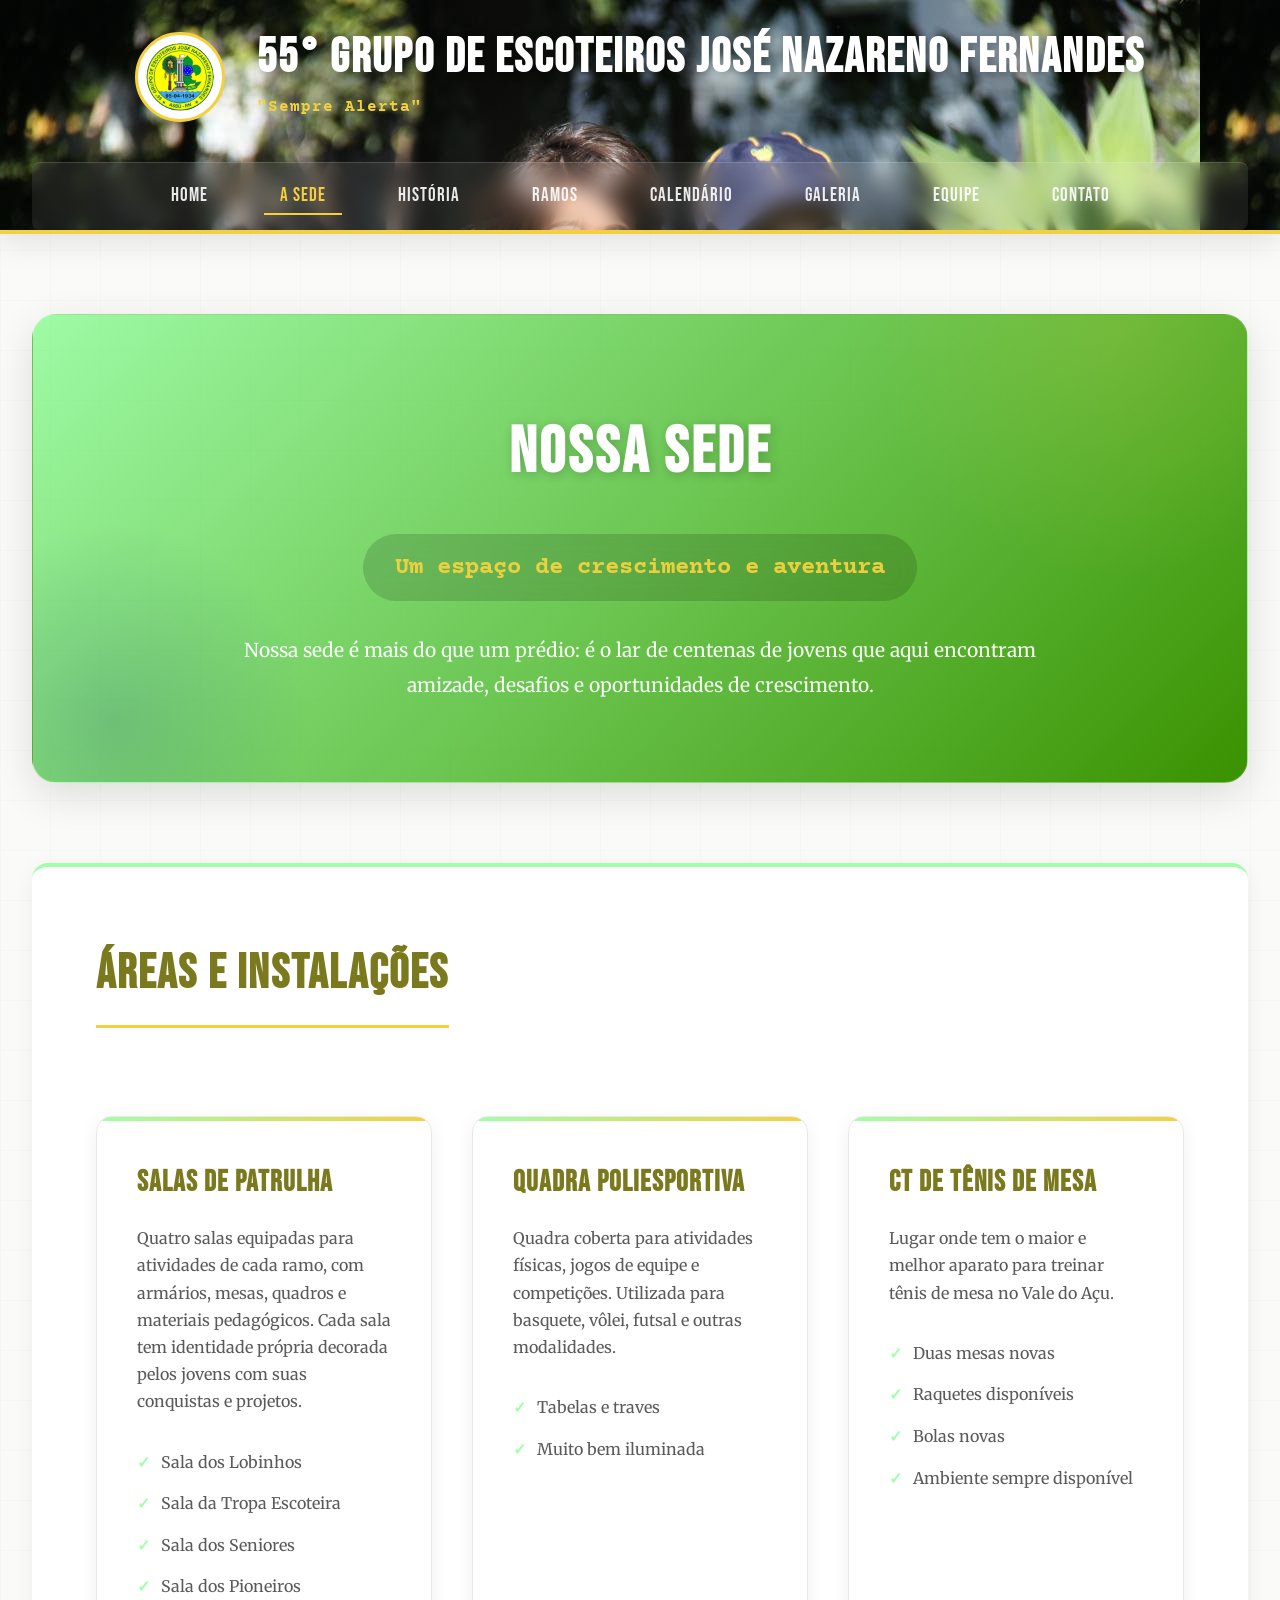
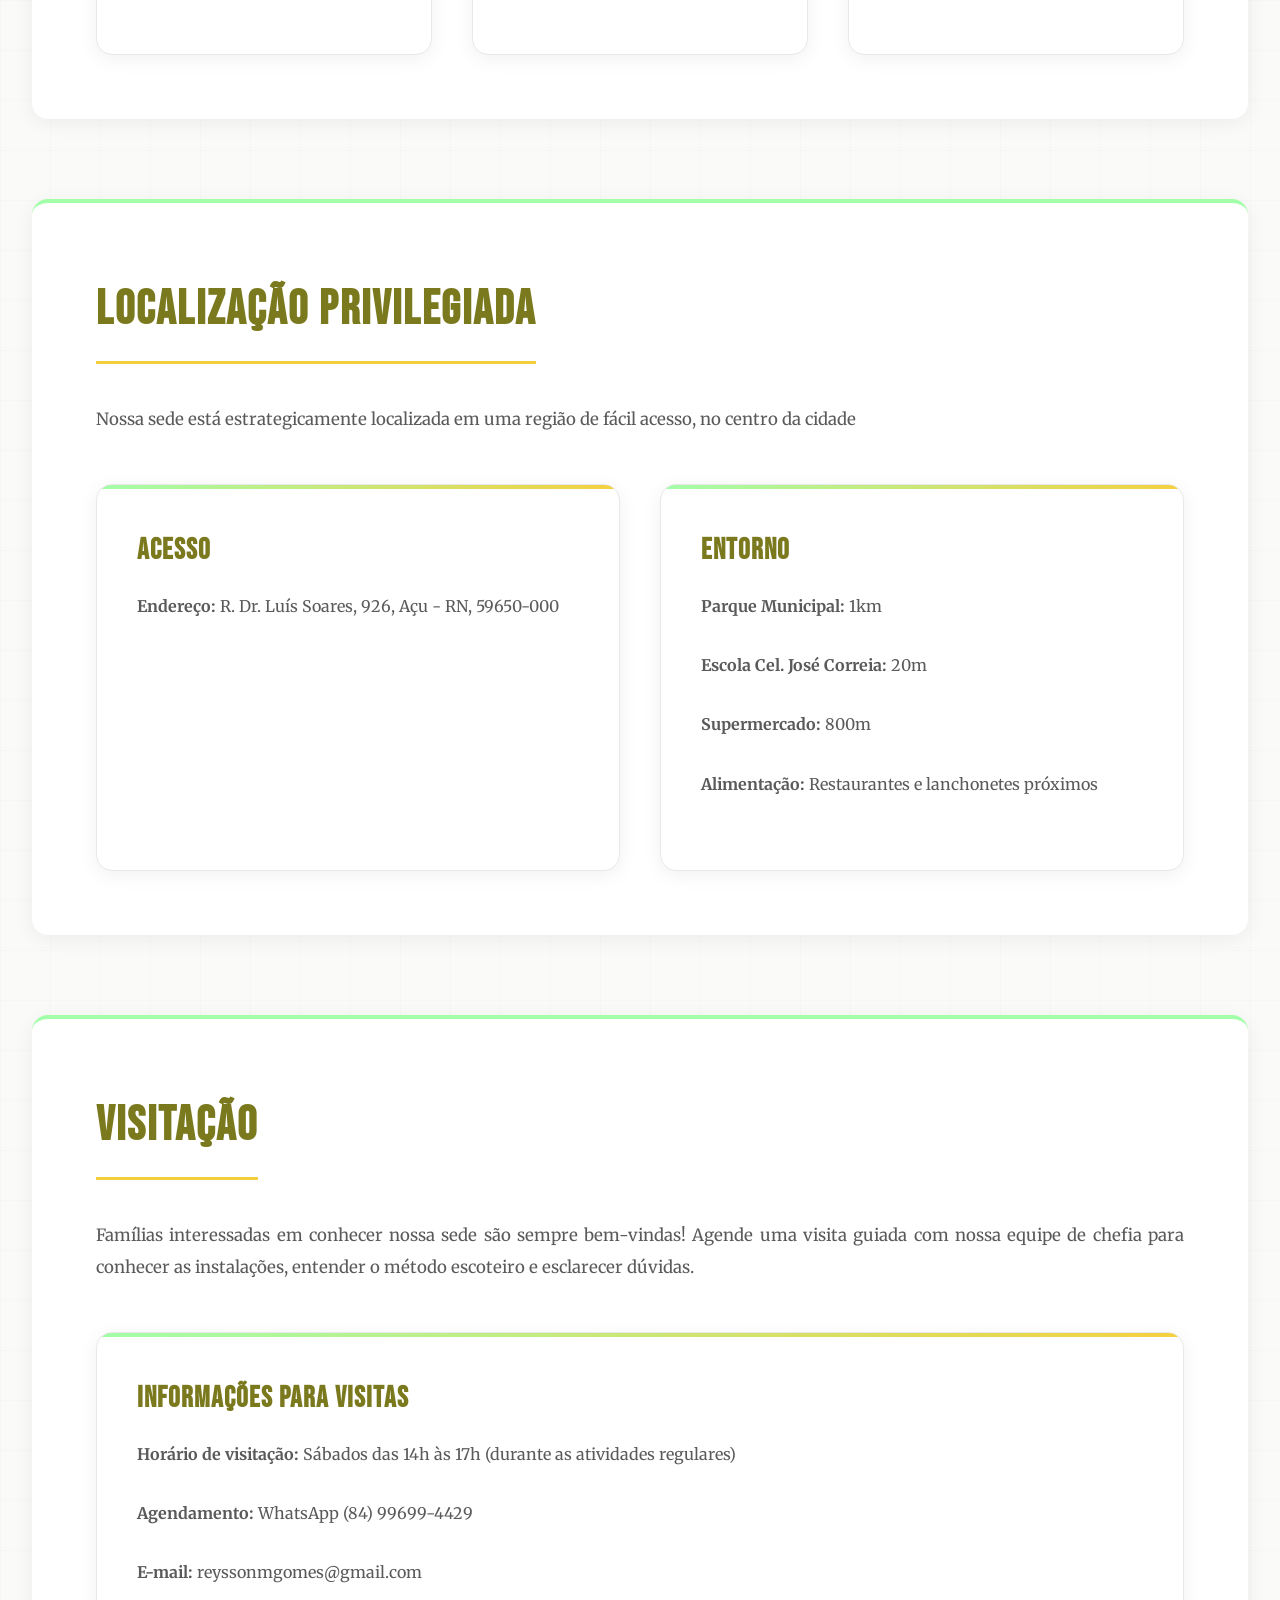
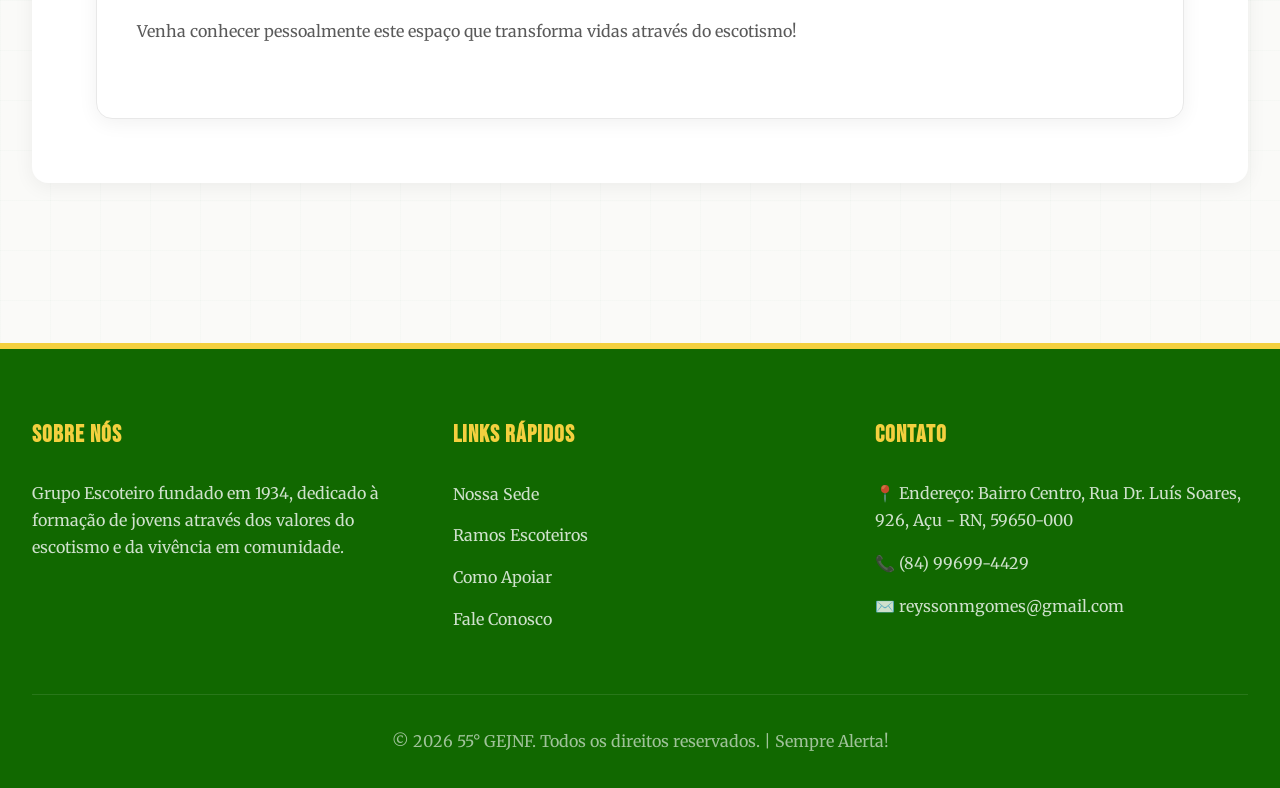
<file: sede.html>
<!DOCTYPE html>
<html lang="pt-BR">
<head>
    <meta charset="UTF-8">
    <meta name="viewport" content="width=device-width, initial-scale=1.0">
    <meta name="description" content="Conheça a sede do 55° Grupo de Escoteiros José Nazareno Fernandes - infraestrutura completa para desenvolvimento de jovens através do método escoteiro.">
    <title>Nossa Sede - 55° GEJNF</title>
    <link rel="icon" href="Images/favicon.png">
    <link rel="stylesheet" href="styles.css">
</head>
<body>
    <header>
        <div class="header-content">
            <div class="logo">
                <img src="Images/favicon.png" alt="Logo 55° GEJNF">
                <div class="title-group">
                    <h1>55° GRUPO DE ESCOTEIROS JOSÉ NAZARENO FERNANDES</h1>
                    <p>"Sempre Alerta"</p>
                </div>
            </div>
            <nav>
                <ul>
                    <li><a href="index.html">Home</a></li>
                    <li><a href="sede.html" class="active">A Sede</a></li>
                    <li><a href="historia.html">História</a></li>
                    <li><a href="ramos.html">Ramos</a></li>
                    <li><a href="calendario.html">Calendário</a></li>
                    <li><a href="galeria.html">Galeria</a></li>
                    <li><a href="equipe.html">Equipe</a></li>
                    <li><a href="contato.html">Contato</a></li>
                </ul>
            </nav>
        </div>
    </header>

    <main>
        <section class="hero">
            <h2>NOSSA SEDE</h2>
            <p class="lema">Um espaço de crescimento e aventura</p>
            <p>Nossa sede é mais do que um prédio: é o lar de centenas de jovens que aqui encontram amizade, desafios e oportunidades de crescimento. </p>
        </section>


        <section class="content-section">
            <h2>ÁREAS E INSTALAÇÕES</h2>
            <div class="cards-grid">
                <div class="card">
                    <h3>Salas de Patrulha</h3>
                    <p>Quatro salas equipadas para atividades de cada ramo, com armários, mesas, quadros e materiais pedagógicos. Cada sala tem identidade própria decorada pelos jovens com suas conquistas e projetos.</p>
                    <ul class="icon-list">
                        <li>Sala dos Lobinhos </li>
                        <li>Sala da Tropa Escoteira </li>
                        <li>Sala dos Seniores </li>
                        <li>Sala dos Pioneiros </li>
                    </ul>
                </div>

                <div class="card">
                    <h3>Quadra Poliesportiva</h3>
                    <p>Quadra coberta para atividades físicas, jogos de equipe e competições. Utilizada para basquete, vôlei, futsal e outras modalidades.</p>
                    <ul class="icon-list">
                        <li>Tabelas e traves</li>
                        <li>Muito bem iluminada</li>
                    </ul>
                </div>

                <div class="card">
                    <h3>CT de Tênis de mesa</h3>
                    <p>Lugar onde tem o maior e melhor aparato para treinar tênis de mesa no Vale do Açu.</p>
                    <ul class="icon-list">
                        <li>Duas mesas novas</li>
                        <li>Raquetes disponíveis</li>
                        <li>Bolas novas</li>
                        <li>Ambiente sempre disponível</li>
                    </ul>
                </div>
            </div>
        </section>

        <section class="content-section">
            <h2>LOCALIZAÇÃO PRIVILEGIADA</h2>
            <p>Nossa sede está estrategicamente localizada em uma região de fácil acesso, no centro da cidade</p>
            <div class="cards-grid">
                <div class="card">
                    <h3>Acesso</h3>
                    <p><strong>Endereço:</strong> R. Dr. Luís Soares, 926, Açu - RN, 59650-000</p>
                </div>
                <div class="card">
                    <h3>Entorno</h3>
                    <p><strong>Parque Municipal:</strong> 1km</p>
                    <p><strong>Escola Cel. José Correia:</strong> 20m</p>
                    <p><strong>Supermercado:</strong> 800m</p>
                    <p><strong>Alimentação:</strong> Restaurantes e lanchonetes próximos</p>
                </div>
            </div>
        </section>

        <section class="content-section">
            <h2>VISITAÇÃO</h2>
            <p>Famílias interessadas em conhecer nossa sede são sempre bem-vindas! Agende uma visita guiada com nossa equipe de chefia para conhecer as instalações, entender o método escoteiro e esclarecer dúvidas.</p>
            <div class="cards-grid">
                <div class="card">
                    <h3>Informações para Visitas</h3>
                    <p><strong>Horário de visitação:</strong> Sábados das 14h às 17h (durante as atividades regulares)</p>
                    <p><strong>Agendamento:</strong> WhatsApp (84) 99699-4429</p>
                    <p><strong>E-mail:</strong> reyssonmgomes@gmail.com</p>
                    <p>Venha conhecer pessoalmente este espaço que transforma vidas através do escotismo!</p>
                </div>
            </div>
        </section>
    </main>

    <footer>
        <div class="footer-content">
            <div class="footer-section">
                <h3>Sobre Nós</h3>
                <p>Grupo Escoteiro fundado em 1934, dedicado à formação de jovens através dos valores do escotismo e da vivência em comunidade.</p>
            </div>
            <div class="footer-section">
                <h3>Links Rápidos</h3>
                <a href="sede.html">Nossa Sede</a>
                <a href="ramos.html">Ramos Escoteiros</a>
                <a href="apoiar.html">Como Apoiar</a>
                <a href="contato.html">Fale Conosco</a>
            </div>
            <div class="footer-section">
                <h3>Contato</h3>
                <p>📍 Endereço: Bairro Centro, Rua Dr. Luís Soares, 926, Açu - RN, 59650-000</p>
                <p>📞 (84) 99699-4429</p>
                <p>✉️ reyssonmgomes@gmail.com</p>
            </div>
        </div>
        <div class="footer-bottom">
            <p>&copy; 2026 55° GEJNF. Todos os direitos reservados. | Sempre Alerta!</p>
        </div>
    </footer>
</body>
</html>
</file>
<file: styles.css>
/* Importando fontes distintivas */
@import url('https://fonts.googleapis.com/css2?family=Merriweather:wght@300;400;700;900&family=Bebas+Neue&family=Courier+Prime:wght@400;700&display=swap');

/* Variáveis CSS - Paleta Brasil Suavizada & Espaçamento */
:root {
  /* Cores da Bandeira - Versão Suavizada */
  --verde-brasil: #00fc155d;
  --verde-escuro: #3a9200;
  --amarelo-brasil: #f4d03f;
  --azul-brasil: #7b791e;
  --azul-escuro: #116800;
  --branco: #ffffff;
  
  /* Tons Neutros de Apoio */
  --cinza-claro: #f5f5f5;
  --cinza-medio: #e8e8e8;
  --bege-suave: #fafaf8;
  --texto-escuro: #2c2c2c;
  --texto-medio: #5a5a5a;
  
  /* Tipografia */
  --fonte-display: 'Bebas Neue', sans-serif;
  --fonte-corpo: 'Merriweather', serif;
  --fonte-mono: 'Courier Prime', monospace;
  
  /* Sombras e Transições */
  --sombra-suave: 0 4px 20px rgba(0, 0, 0, 0.06);
  --sombra-media: 0 8px 30px rgba(0, 0, 0, 0.1);
  --sombra-forte: 0 12px 40px rgba(0, 0, 0, 0.12);
  --transicao: all 0.3s cubic-bezier(0.4, 0, 0.2, 1);
  
  /* Espaçamentos Globais */
  --espaco-pequeno: 1.5rem;
  --espaco-medio: 3rem;
  --espaco-grande: 5rem;
  
  /* Border Radius */
  --radius-pequeno: 8px;
  --radius-medio: 16px;
  --radius-grande: 24px;
}

/* Reset e Base */
* {
  margin: 0;
  padding: 0;
  box-sizing: border-box;
}

html {
  scroll-behavior: smooth;
}

body {
  font-family: var(--fonte-corpo);
  line-height: 1.8;
  color: var(--texto-escuro);
  background-color: var(--bege-suave);
  background-image: 
    linear-gradient(to right, rgba(45, 134, 89, 0.02) 1px, transparent 1px),
    linear-gradient(to bottom, rgba(45, 134, 89, 0.02) 1px, transparent 1px);
  background-size: 50px 50px;
  min-height: 100vh;
  display: flex;
  flex-direction: column;
}

/* Header e Navegação */
header {
  background-image: url(Images/backgroundImage.jpg);
  box-shadow: var(--sombra-media);
  border-bottom: 4px solid var(--amarelo-brasil);
}

.header-content {
  max-width: 1400px;
  margin: 0 auto;
  padding: 2rem 2rem 0 2rem;
  display: flex;
  flex-direction: column;
  align-items: center;
  gap: 1.5rem;
}

.logo {
  display: flex;
  align-items: center;
  justify-content: center;
  gap: 2rem;
  margin-bottom: 1rem;
}

.logo img {
  width: 90px;
  height: 90px;
  object-fit: contain;
  border-radius: 50%;
  border: 3px solid var(--amarelo-brasil);
  background: white;
  padding: 8px;
  box-shadow: var(--sombra-suave);
}

.logo .title-group {
  display: flex;
  flex-direction: column;
  text-align: left;
}

.logo h1 {
  font-family: var(--fonte-display);
  font-size: 3rem;
  color: var(--branco);
  letter-spacing: 2px;
  text-shadow: 2px 2px 8px rgba(0, 0, 0, 0.3);
  line-height: 1.1;
}

.logo p {
  font-family: var(--fonte-mono);
  font-size: 1rem;
  color: var(--amarelo-brasil);
  font-weight: bold;
  letter-spacing: 1px;
  margin-top: 0.5rem;
}

/* Navegação em Linha Única */
nav {
  width: 100%;
  background: rgba(255, 255, 255, 0.08);
  border-radius: var(--radius-pequeno);
  padding: 1rem 0;
  border-top: 1px solid rgba(255, 255, 255, 0.15);
  backdrop-filter: blur(10px);
}

nav ul {
  list-style: none;
  display: flex;
  justify-content: center;
  flex-wrap: wrap;
  gap: 2.5rem;
}

nav a {
  text-decoration: none;
  color: var(--branco);
  font-family: var(--fonte-display);
  font-size: 1.2rem;
  padding: 0.5rem 1rem;
  letter-spacing: 1px;
  position: relative;
  transition: var(--transicao);
  opacity: 0.9;
}

nav a::after {
  content: '';
  position: absolute;
  width: 0;
  height: 2px;
  bottom: 0;
  left: 50%;
  transform: translateX(-50%);
  background-color: var(--amarelo-brasil);
  transition: width 0.3s ease;
}

nav a:hover::after,
nav a.active::after {
  width: 100%;
}

nav a:hover, 
nav a.active {
  color: var(--amarelo-brasil);
  opacity: 1;
  transform: translateY(-2px);
}

/* Main Content */
main {
  flex: 1;
  max-width: 1400px;
  width: 100%;
  margin: 0 auto;
  padding: var(--espaco-grande) 2rem;
}

/* Hero Section */
.hero {
  background: linear-gradient(135deg, var(--verde-brasil) 0%, var(--verde-escuro) 100%);
  border-radius: var(--radius-grande);
  padding: 5rem 4rem;
  margin-bottom: var(--espaco-grande);
  box-shadow: var(--sombra-forte);
  position: relative;
  overflow: hidden;
  text-align: center;
  color: white;
  border: 1px solid rgba(255, 255, 255, 0.2);
}

.hero::before {
  content: '';
  position: absolute;
  top: -50%;
  right: -10%;
  width: 500px;
  height: 500px;
  background: radial-gradient(circle, rgba(244, 208, 63, 0.15) 0%, transparent 70%);
  border-radius: 50%;
}

.hero::after {
  content: '';
  position: absolute;
  bottom: -30%;
  left: -10%;
  width: 400px;
  height: 400px;
  background: radial-gradient(circle, rgba(30, 77, 123, 0.2) 0%, transparent 70%);
  border-radius: 50%;
}

.hero h2, .hero p, .hero .lema {
  position: relative;
  z-index: 1;
}

.hero h2 {
  font-family: var(--fonte-display);
  font-size: 4rem;
  letter-spacing: 3px;
  margin-bottom: 1.5rem;
  color: var(--branco);
  text-shadow: 2px 2px 12px rgba(0, 0, 0, 0.2);
}

.hero .lema {
  font-family: var(--fonte-mono);
  font-size: 1.5rem;
  color: var(--amarelo-brasil);
  margin-bottom: 2rem;
  font-weight: 700;
  background: rgba(0, 0, 0, 0.15);
  display: inline-block;
  padding: 0.75rem 2rem;
  border-radius: 50px;
  backdrop-filter: blur(10px);
}

.hero p {
  font-size: 1.2rem;
  max-width: 800px;
  margin: 0 auto;
  line-height: 1.8;
  opacity: 0.95;
}

/* Seções de Conteúdo */
.content-section {
  background: white;
  border-radius: var(--radius-medio);
  padding: 4rem;
  margin-bottom: var(--espaco-grande);
  box-shadow: var(--sombra-suave);
  border-top: 4px solid var(--verde-brasil);
  transition: var(--transicao);
}

.content-section:hover {
  box-shadow: var(--sombra-media);
}

.content-section h2 {
  font-family: var(--fonte-display);
  font-size: 3rem;
  color: var(--azul-brasil);
  margin-bottom: 2.5rem;
  letter-spacing: 2px;
  display: inline-block;
  border-bottom: 3px solid var(--amarelo-brasil);
  padding-bottom: 0.5rem;
}

.content-section h3 {
  font-family: var(--fonte-display);
  font-size: 2rem;
  color: var(--verde-brasil);
  margin-top: 3rem;
  margin-bottom: 1.5rem;
  letter-spacing: 1px;
}

.content-section p {
  margin-bottom: 2rem;
  font-size: 1.05rem;
  color: var(--texto-medio);
  text-align: justify;
  line-height: 1.9;
}

/* Grid de Cards */
.cards-grid {
  display: grid;
  grid-template-columns: repeat(auto-fit, minmax(320px, 1fr));
  gap: 2.5rem;
  margin-top: 3rem;
}

.card {
  background: white;
  border-radius: var(--radius-medio);
  padding: 2.5rem;
  box-shadow: var(--sombra-suave);
  transition: var(--transicao);
  border: 1px solid var(--cinza-medio);
  position: relative;
  overflow: hidden;
}

.card:hover {
  transform: translateY(-8px);
  box-shadow: var(--sombra-media);
  border-color: var(--verde-brasil);
}

.card::before {
  content: '';
  position: absolute;
  top: 0;
  left: 0;
  width: 100%;
  height: 4px;
  background: linear-gradient(90deg, var(--verde-brasil) 0%, var(--amarelo-brasil) 100%);
}

.card h3 {
  font-family: var(--fonte-display);
  font-size: 1.8rem;
  color: var(--azul-brasil);
  margin-bottom: 1rem;
  margin-top: 0;
  letter-spacing: 1px;
}

.card p {
  font-size: 1rem;
  line-height: 1.7;
  color: var(--texto-medio);
  text-align: left;
}

.card .badge {
  background: var(--amarelo-brasil);
  color: var(--azul-escuro);
  padding: 0.5rem 1.2rem;
  border-radius: 30px;
  font-weight: 700;
  font-size: 0.85rem;
  display: inline-block;
  margin-bottom: 1.5rem;
  box-shadow: 0 2px 8px rgba(244, 208, 63, 0.3);
}

/* Listas com ícones */
.icon-list {
  list-style: none;
  padding-left: 0;
  margin-top: 1.5rem;
}

.icon-list li {
  padding-left: 1.5rem;
  margin-bottom: 0.8rem;
  position: relative;
  color: var(--texto-medio);
}

.icon-list li::before {
  content: '✓';
  position: absolute;
  left: 0;
  color: var(--verde-brasil);
  font-weight: bold;
}

.icon-list li strong {
  color: var(--texto-escuro);
}

/* Timeline */
.timeline {
  padding-left: 4rem;
  margin-top: 3rem;
  position: relative;
}

.timeline::before {
  content: '';
  position: absolute;
  left: 1.5rem;
  top: 0;
  bottom: 0;
  width: 3px;
  background: linear-gradient(to bottom, var(--verde-brasil), var(--azul-brasil));
}

.timeline-item {
  margin-bottom: 4rem;
  padding: 2rem;
  background: white;
  border-left: 4px solid var(--amarelo-brasil);
  border-radius: var(--radius-pequeno);
  position: relative;
  box-shadow: var(--sombra-suave);
}

.timeline-item::before {
  content: '';
  position: absolute;
  left: -4rem;
  top: 2rem;
  width: 20px;
  height: 20px;
  background: var(--azul-brasil);
  border: 4px solid var(--amarelo-brasil);
  border-radius: 50%;
  box-shadow: 0 0 0 4px white;
}

.timeline-year {
  color: var(--verde-brasil);
  font-size: 2rem;
  font-family: var(--fonte-display);
  letter-spacing: 1px;
  margin-bottom: 1rem;
}

/* Tabela de Calendário */
.calendar-table {
  width: 100%;
  margin-top: 3rem;
  box-shadow: var(--sombra-suave);
  border-radius: var(--radius-medio);
  overflow: hidden;
  border-collapse: collapse;
}

.calendar-table thead {
  background: var(--azul-brasil);
}

.calendar-table th {
  padding: 1.5rem;
  color: var(--branco);
  font-size: 1.2rem;
  font-family: var(--fonte-display);
  letter-spacing: 1px;
  text-align: left;
  font-weight: normal;
}

.calendar-table td {
  padding: 1.5rem;
  background: white;
  border-bottom: 1px solid var(--cinza-claro);
  color: var(--texto-medio);
}

.calendar-table tr:hover td {
  background-color: rgba(45, 134, 89, 0.05);
}

.calendar-table tr:last-child td {
  border-bottom: none;
}

.event-type {
  padding: 0.4rem 1rem;
  border-radius: 20px;
  font-size: 0.85rem;
  font-weight: 600;
  display: inline-block;
  color: white;
}

.event-type.reuniao { 
  background: var(--azul-brasil); 
}

.event-type.acampamento { 
  background: var(--verde-brasil); 
}

.event-type.atividade { 
  background: var(--amarelo-brasil); 
  color: var(--azul-escuro); 
}

/* Galeria */
.gallery {
  display: grid;
  grid-template-columns: repeat(auto-fit, minmax(280px, 1fr));
  gap: 2rem;
  margin-top: 3rem;
}

.gallery-item {
  border-radius: var(--radius-medio);
  overflow: hidden;
  box-shadow: var(--sombra-suave);
  transition: var(--transicao);
  background: linear-gradient(135deg, var(--verde-brasil), var(--azul-brasil));
  aspect-ratio: 4/3;
}

.gallery-item:hover {
  transform: scale(1.05);
  box-shadow: var(--sombra-media);
}

.gallery-item img {
  width: 100%;
  height: 100%;
  object-fit: cover;
  display: block;
}

/* Equipe */
.team-grid {
  display: grid;
  grid-template-columns: repeat(auto-fit, minmax(280px, 1fr));
  gap: 3rem;
  margin-top: 3rem;
}

.team-card {
  background: white;
  border-radius: var(--radius-medio);
  padding: 3rem 2rem;
  text-align: center;
  box-shadow: var(--sombra-suave);
  transition: var(--transicao);
  border: 1px solid var(--cinza-medio);
}

.team-card:hover {
  transform: translateY(-8px);
  box-shadow: var(--sombra-media);
}

.team-photo {
  width: 150px;
  height: 150px;
  border-radius: 50%;
  margin: 0 auto 1.5rem;
  border: 4px solid var(--amarelo-brasil);
  background: var(--cinza-claro);
  object-fit: cover;
  box-shadow: var(--sombra-suave);
}

.team-card h3 {
  font-family: var(--fonte-display);
  font-size: 1.8rem;
  color: var(--azul-brasil);
  margin-bottom: 0.5rem;
}

.team-card .role {
  color: var(--verde-brasil);
  font-size: 1rem;
  font-weight: 600;
  margin-bottom: 1rem;
}

.team-card p {
  font-size: 0.95rem;
  color: var(--texto-medio);
  line-height: 1.6;
}

/* Formulário */
.form-group {
  margin-bottom: 2rem;
}

.form-group label {
  display: block;
  margin-bottom: 0.5rem;
  color: var(--texto-escuro);
  font-weight: 600;
  font-size: 1rem;
}

.form-group input,
.form-group textarea,
.form-group select {
  width: 100%;
  padding: 1rem;
  border: 2px solid var(--cinza-medio);
  border-radius: var(--radius-pequeno);
  font-family: var(--fonte-corpo);
  font-size: 1rem;
  background: var(--branco);
  transition: var(--transicao);
}

.form-group input:focus,
.form-group textarea:focus,
.form-group select:focus {
  outline: none;
  border-color: var(--verde-brasil);
  box-shadow: 0 0 0 3px rgba(45, 134, 89, 0.1);
}

.form-group textarea {
  resize: vertical;
  min-height: 120px;
}

/* Botões */
.submit-button {
  background: var(--verde-brasil);
  color: white;
  padding: 1rem 3rem;
  font-size: 1.3rem;
  font-family: var(--fonte-display);
  letter-spacing: 1px;
  border: none;
  border-radius: var(--radius-pequeno);
  cursor: pointer;
  transition: var(--transicao);
  box-shadow: 0 4px 0 var(--verde-escuro);
}

.submit-button:hover {
  background: var(--verde-escuro);
  transform: translateY(2px);
  box-shadow: 0 2px 0 var(--verde-escuro);
}

.submit-button:active {
  transform: translateY(4px);
  box-shadow: none;
}

/* Footer */
footer {
  background: var(--azul-escuro);
  border-top: 6px solid var(--amarelo-brasil);
  padding: 4rem 2rem 2rem;
  color: var(--cinza-claro);
}

.footer-content {
  max-width: 1400px;
  margin: 0 auto;
  display: grid;
  grid-template-columns: repeat(auto-fit, minmax(250px, 1fr));
  gap: 3rem;
  margin-bottom: 3rem;
}

.footer-section h3 {
  color: var(--amarelo-brasil);
  font-family: var(--fonte-display);
  font-size: 1.5rem;
  margin-bottom: 1.5rem;
  letter-spacing: 1px;
}

.footer-section p {
  margin-bottom: 1rem;
  line-height: 1.7;
  color: rgba(255, 255, 255, 0.8);
}

.footer-section a {
  display: block;
  color: rgba(255, 255, 255, 0.8);
  text-decoration: none;
  margin-bottom: 0.8rem;
  transition: var(--transicao);
}

.footer-section a:hover {
  color: var(--amarelo-brasil);
  padding-left: 0.5rem;
}

.footer-bottom {
  text-align: center;
  padding-top: 2rem;
  border-top: 1px solid rgba(255, 255, 255, 0.1);
  color: rgba(255, 255, 255, 0.6);
}

/* Responsividade */
@media (max-width: 768px) {
  .header-content {
    padding: 1.5rem 1rem 0;
  }
  
  .logo {
    flex-direction: column;
    text-align: center;
    gap: 1rem;
  }
  
  .logo .title-group {
    text-align: center;
  }
  
  .logo h1 {
    font-size: 2rem;
  }
  
  .logo p {
    font-size: 0.9rem;
  }
  
  .logo img {
    width: 70px;
    height: 70px;
  }
  
  nav ul {
    gap: 1.5rem;
    padding: 0 1rem;
  }
  
  nav a {
    font-size: 1rem;
  }
  
  main {
    padding: 3rem 1.5rem;
  }
  
  .hero {
    padding: 3rem 2rem;
  }
  
  .hero h2 {
    font-size: 2.5rem;
  }
  
  .hero .lema {
    font-size: 1.2rem;
  }
  
  .hero p {
    font-size: 1rem;
  }
  
  .content-section {
    padding: 2.5rem 1.5rem;
  }
  
  .content-section h2 {
    font-size: 2rem;
  }
  
  .content-section h3 {
    font-size: 1.6rem;
  }
  
  .cards-grid {
    grid-template-columns: 1fr;
    gap: 2rem;
  }
  
  .timeline {
    padding-left: 3rem;
  }
  
  .calendar-table th,
  .calendar-table td {
    padding: 1rem;
    font-size: 0.9rem;
  }
  
  footer {
    padding: 3rem 1.5rem 1.5rem;
  }
  
  .footer-content {
    grid-template-columns: 1fr;
    gap: 2rem;
  }
}

/* Animações sutis */
@keyframes fadeInUp {
  from {
    opacity: 0;
    transform: translateY(30px);
  }
  to {
    opacity: 1;
    transform: translateY(0);
  }
}

.content-section {
  animation: fadeInUp 0.6s ease-out;
}

.card {
  animation: fadeInUp 0.6s ease-out;
  animation-fill-mode: both;
}

.card:nth-child(1) { animation-delay: 0.1s; }
.card:nth-child(2) { animation-delay: 0.2s; }
.card:nth-child(3) { animation-delay: 0.3s; }
.card:nth-child(4) { animation-delay: 0.4s; }
.card:nth-child(5) { animation-delay: 0.5s; }
.card:nth-child(6) { animation-delay: 0.6s; }
</file>
